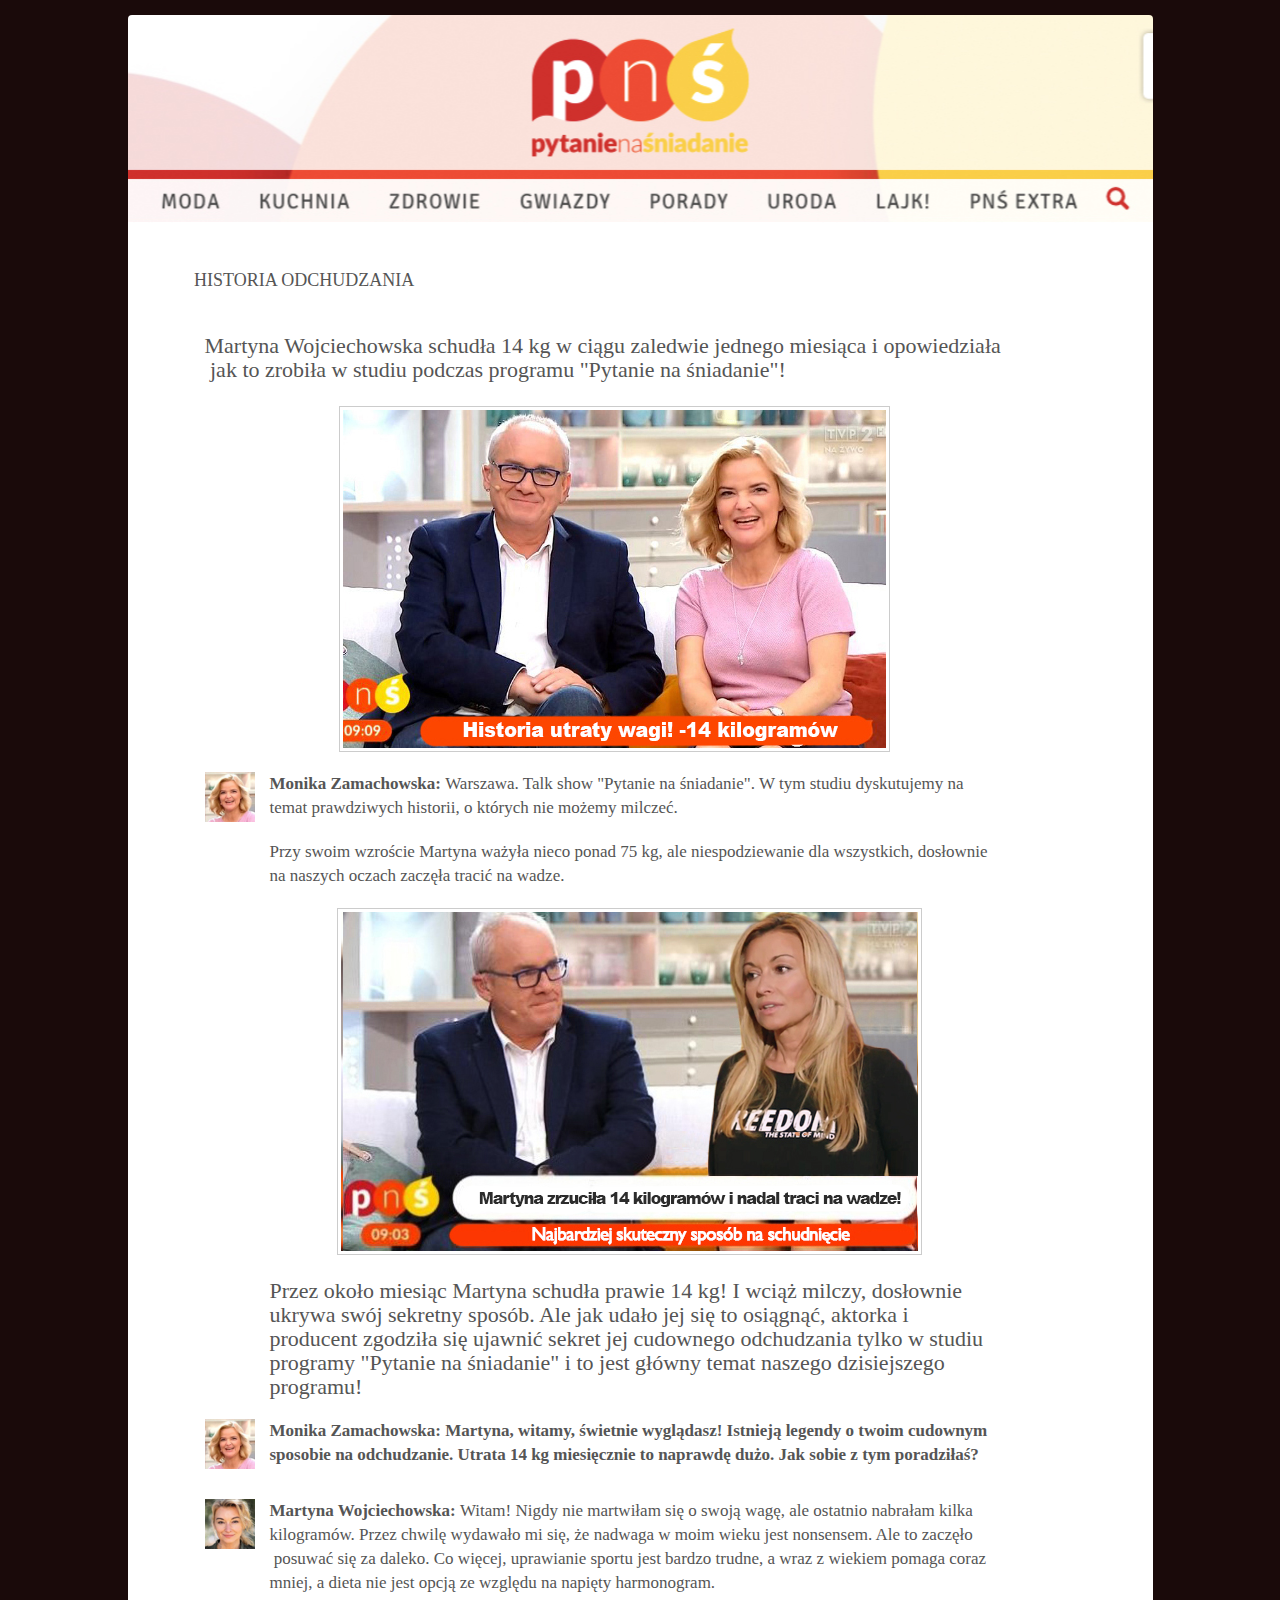
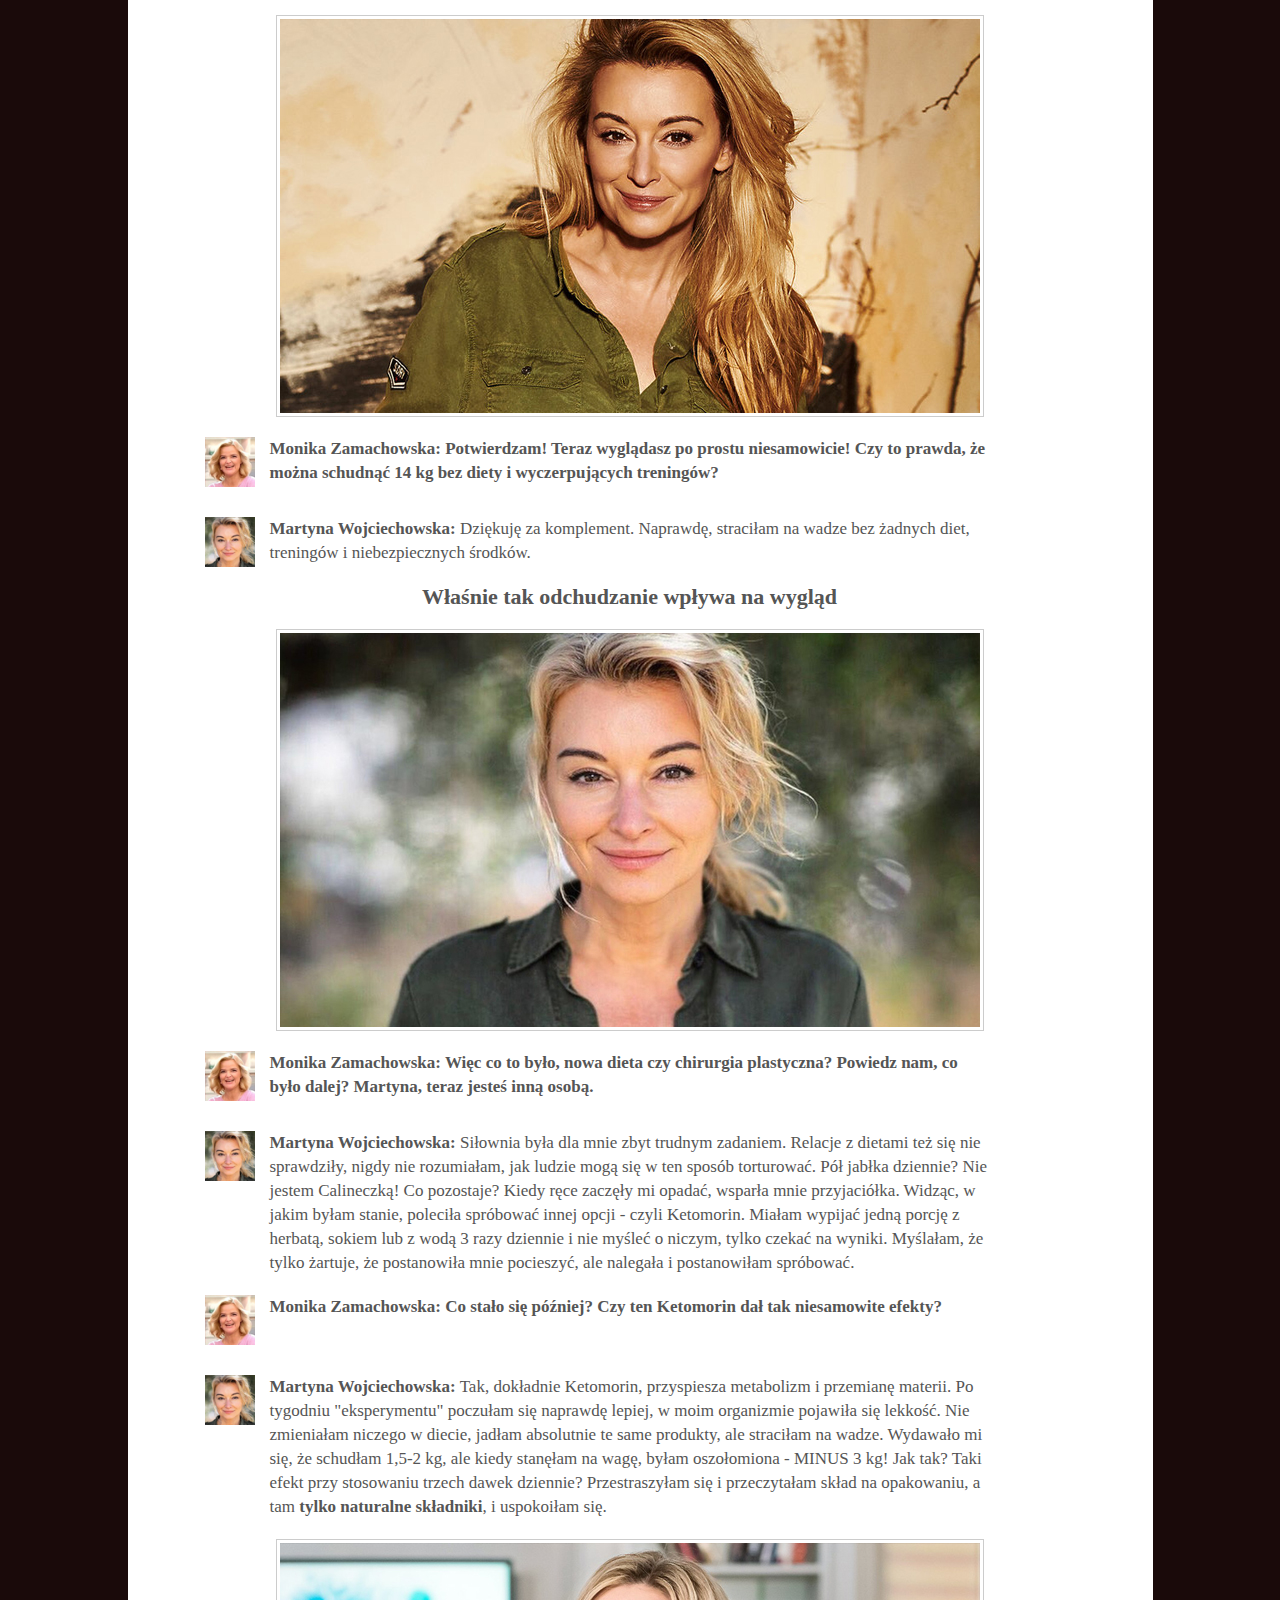
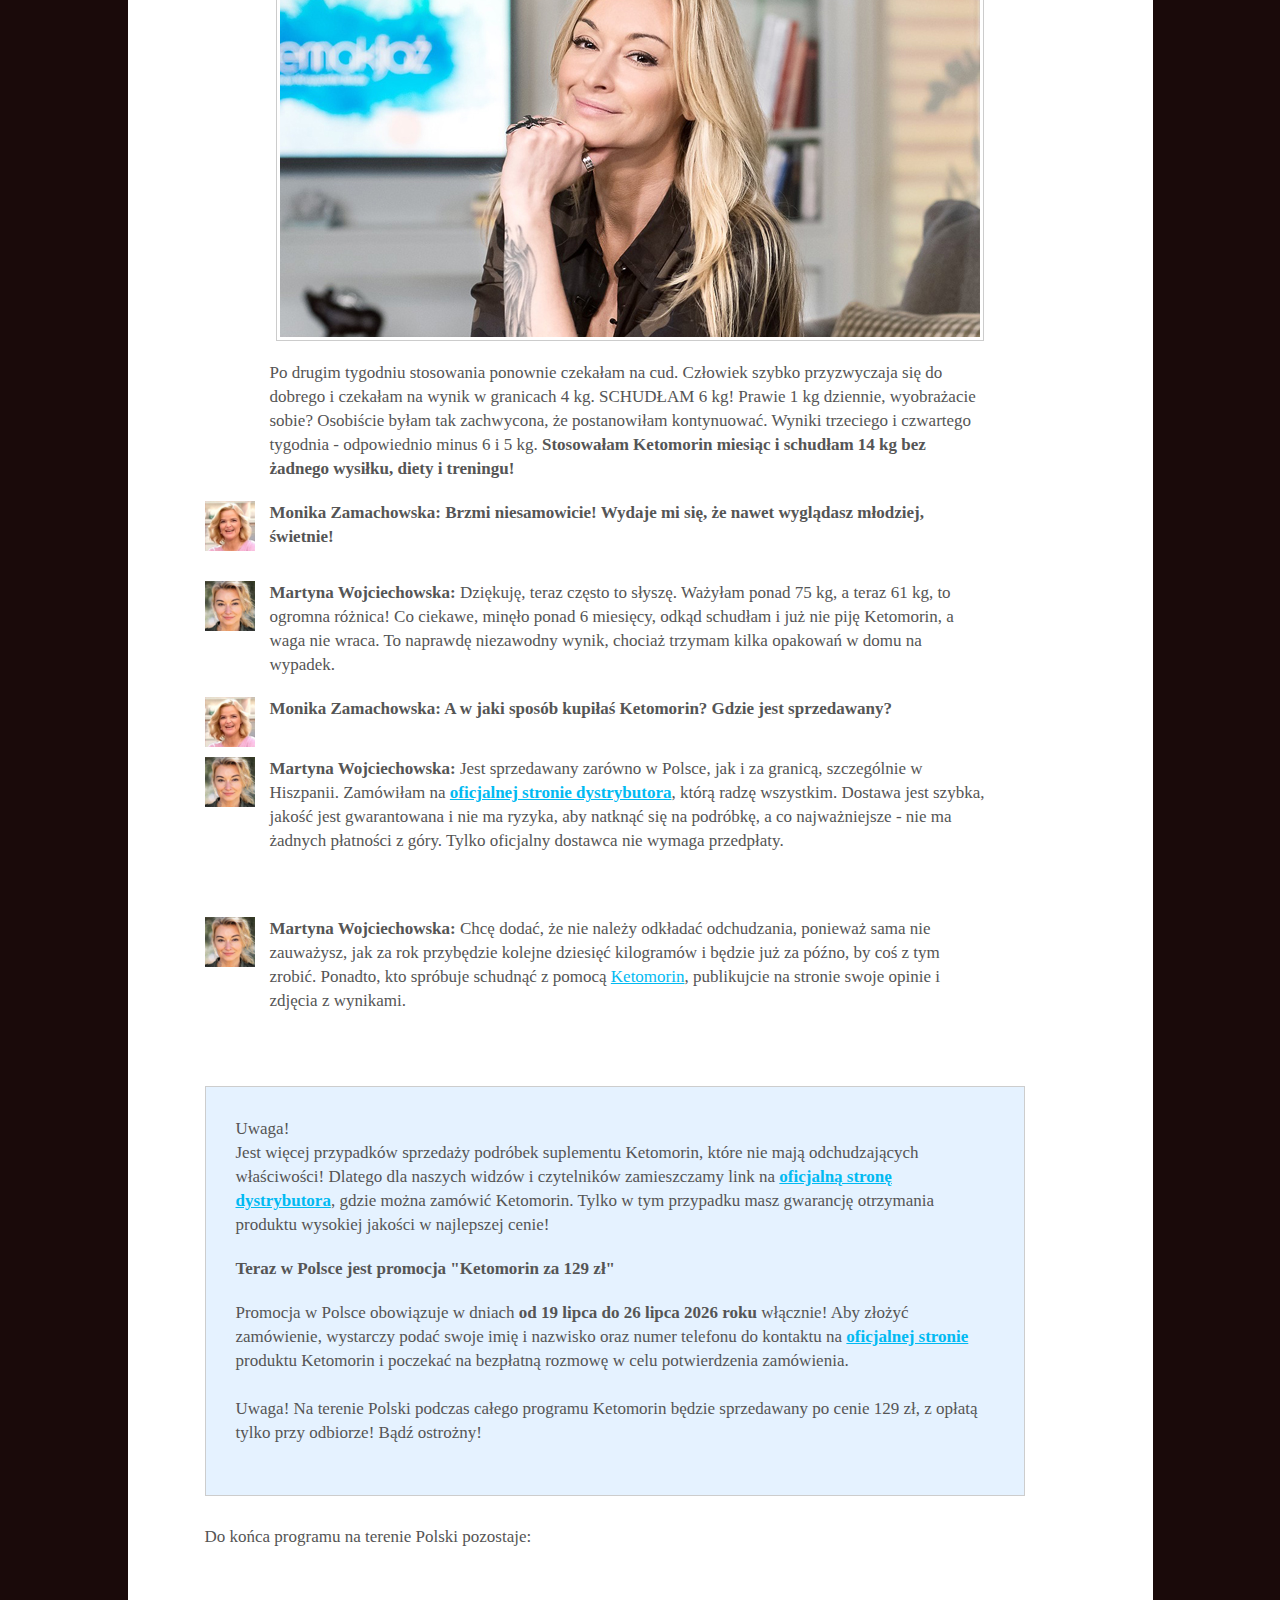
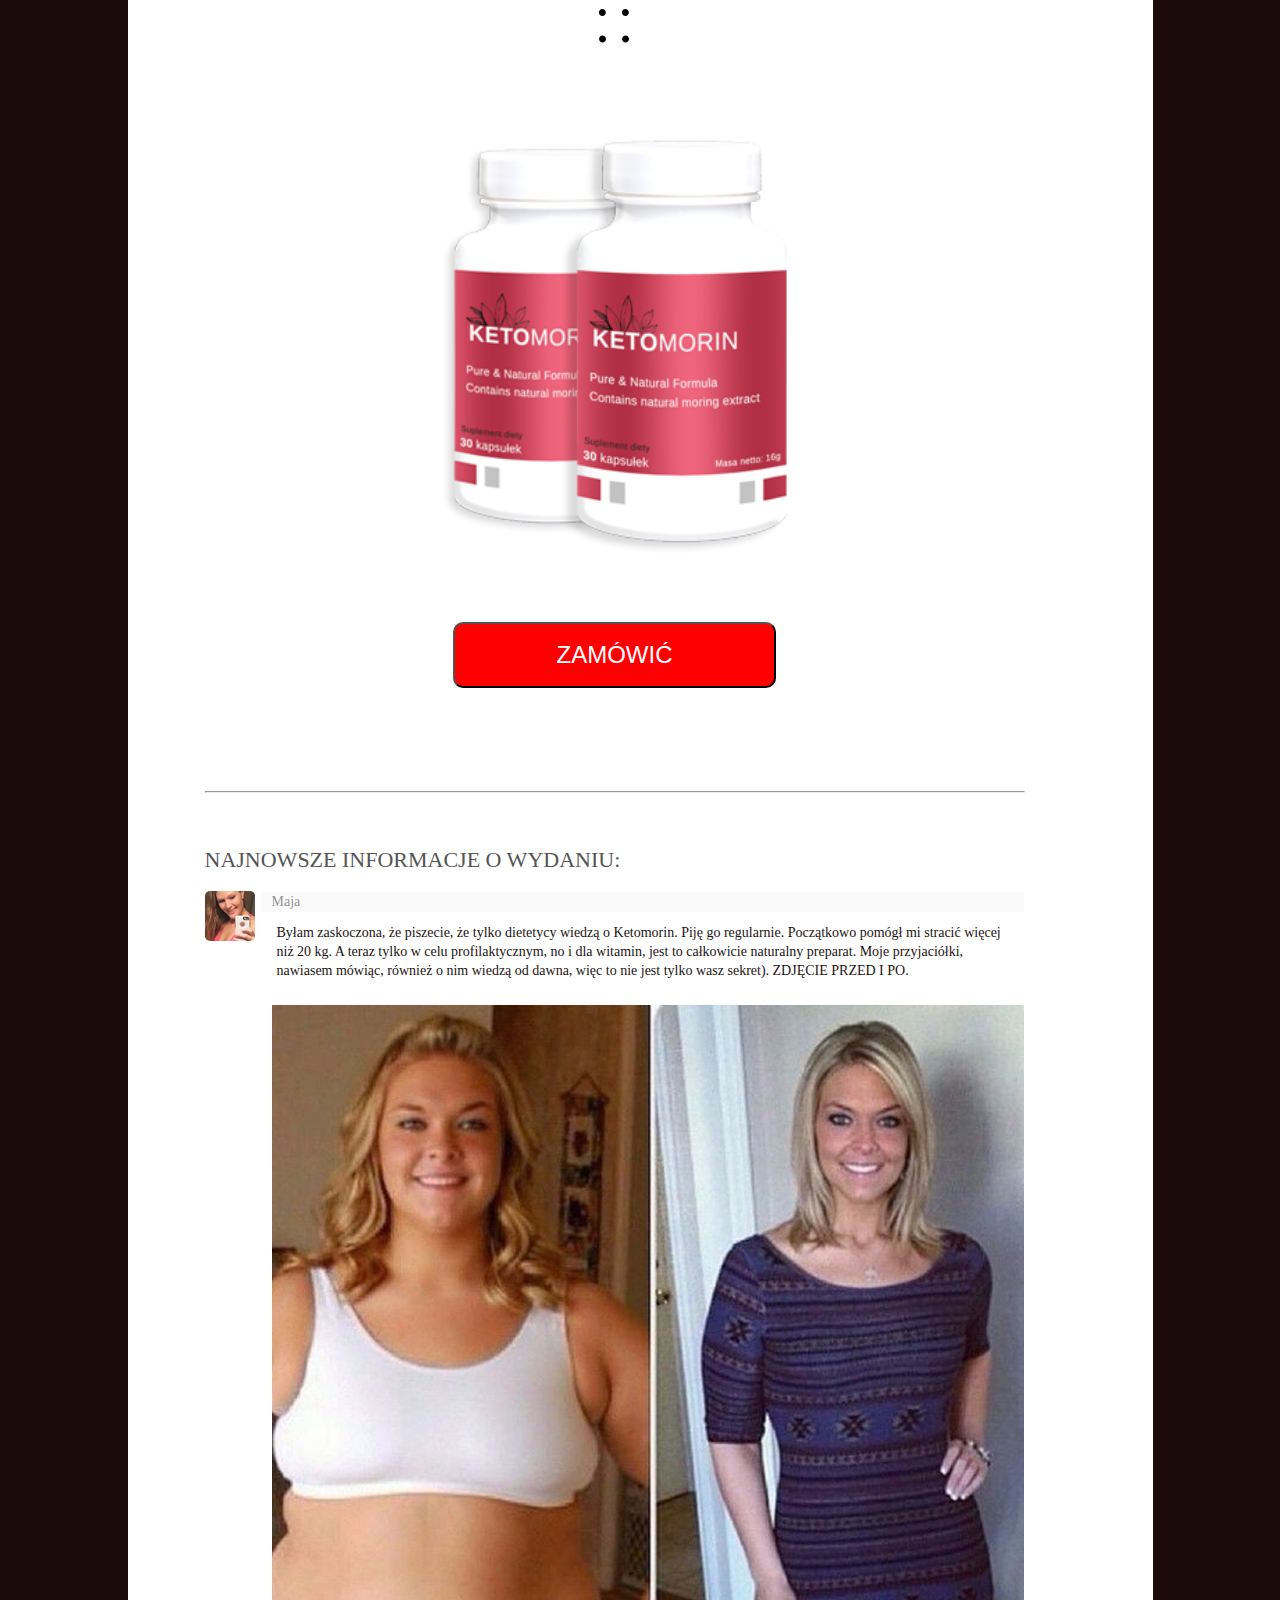
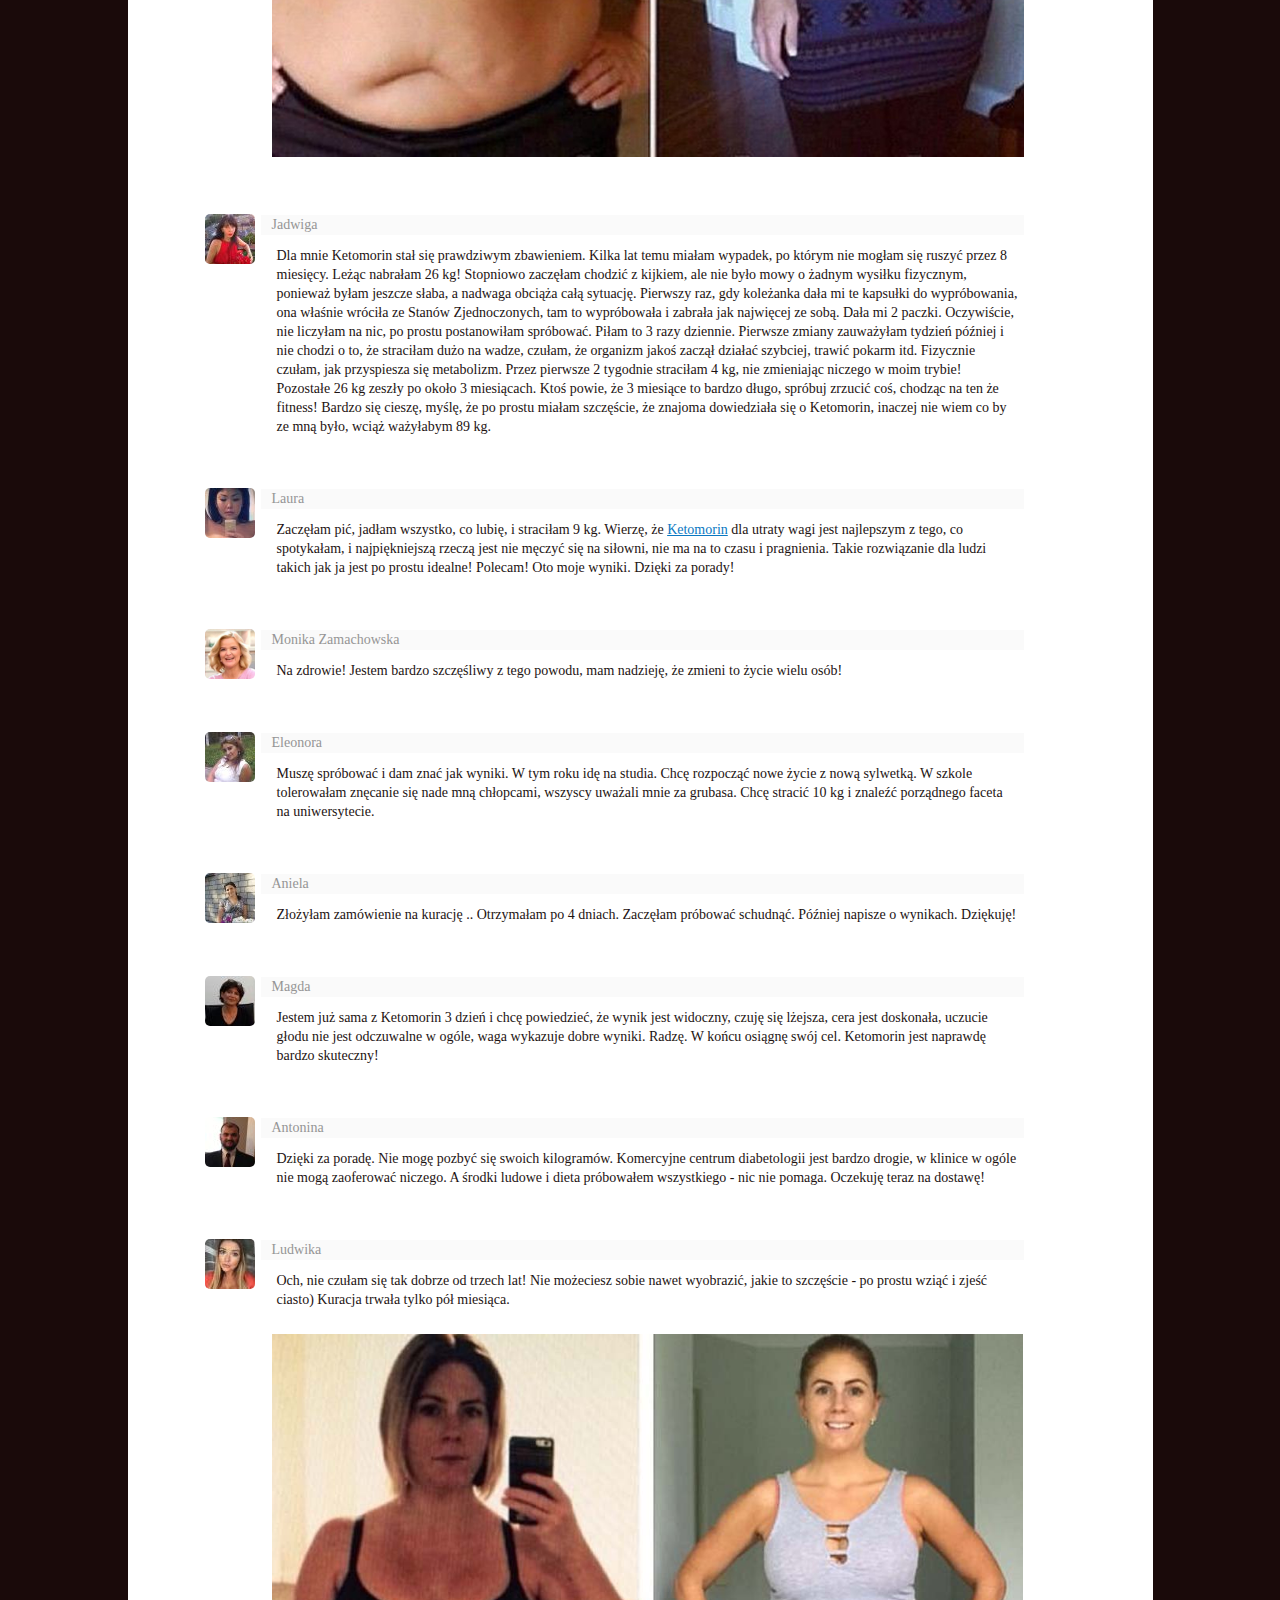
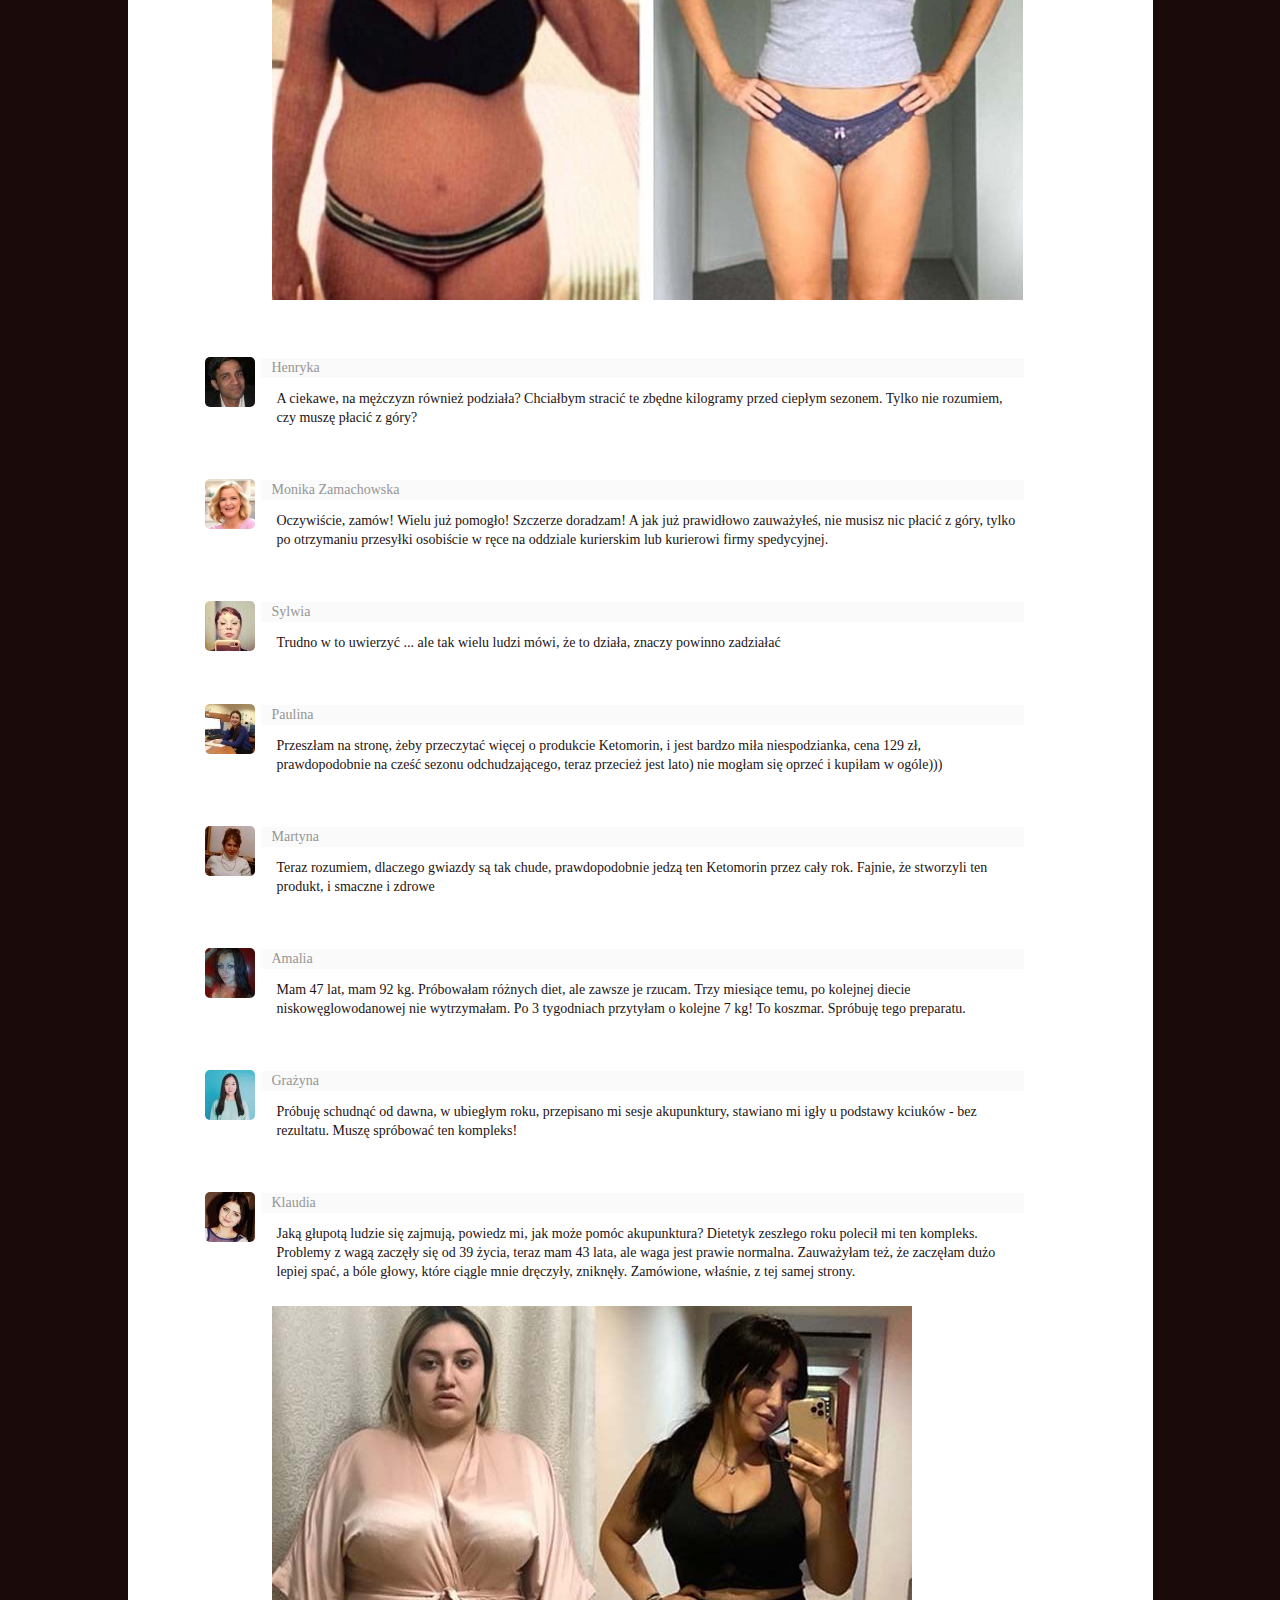
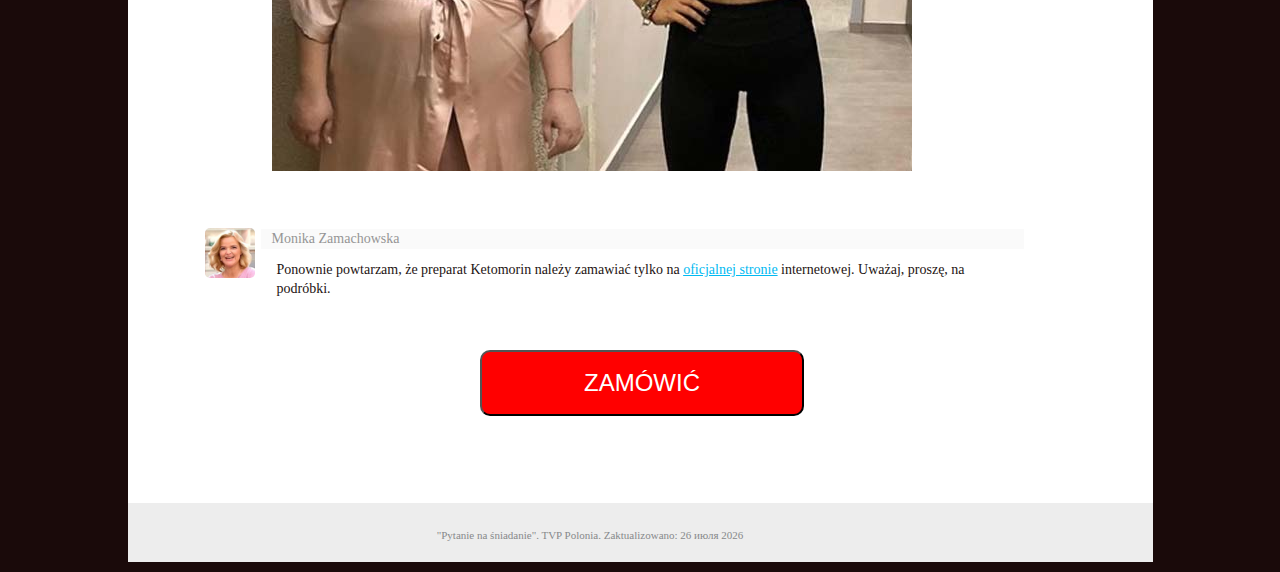
<file: index.html>
<!DOCTYPE html>
<html class="desktop landscape">
<head style="height: 100%;">
    <meta content="text/html; charset=UTF-8" http-equiv="Content-Type">
    <meta http-equiv="X-UA-Compatible" content="IE=Edge">
    <meta name="viewport" content="width=device-width, initial-scale=1.0, user-scalable=0, minimum-scale=1.0, maximum-scale=1.0">
    <title>Cała prawda na temat odchudzania Martyna Wojciechowska.</title>
    <link rel="shortcut icon" href="_.html">
  
    <script src="jquery.js"></script>
    
    <script charset="utf-8" src="index.xml"></script><link rel="stylesheet" href="_YMaps.css"><script type="text/javascript" charset="utf-8" src="_YMaps.js"></script>
    <link rel="stylesheet" href="css1.css">
    <script>
    var citty;
    var cityYandex;
    $(document).ready(function() {
        if ("YMaps" in window) {
            cityYandex = YMaps.location.city;
        }
    });
    </script>

    <link media="all" href="index.css" type="text/css" rel="stylesheet">
    <link href="css.css" rel="stylesheet" type="text/css">
    <link href="popup.css" rel="stylesheet" media="all">
    <style media="screen">
/* Code tidied up by ScrapBook */
.n1543 { margin-top: 15px; }
</style>

<!-- Global site tag (gtag.js) - Google Ads: 951425057 -->
<script async src="https://www.googletagmanager.com/gtag/js?id=AW-951425057"></script>
<script>
  window.dataLayer = window.dataLayer || [];
  function gtag(){dataLayer.push(arguments);}
  gtag('js', new Date());

  gtag('config', 'AW-951425057');
</script>


</head>

<body class="theme theme_light site_russia1" id="page_article_show" style="height: 100%;">
    <div id="headerContSetTimeFeedback">
        <div id="headerFeedback"></div>
    </div>
    <div id="container">
        <div id="adv_top">
            <div class="adv" data-id="73">
            </div>
            <div class="adv" data-id="74">
            </div>
        </div>
        <!--  Верхняя панель, кнопка войти и прочее  -->
        <!--  Промник  -->
        <a href="224" style="cursor: pointer;" target="_blank">
            <div id="promo" class="thin">
                <div class="headerphoto"></div>
                <div class="wrap">
                </div>
            </div>
        </a>
        <!--  Контент  -->
        <div id="main" role="main">
            <div class="content">
                <h4 class="theme line">
                <a class="icon" href="224" target="_blank" style="cursor: pointer;">
                    <span class="icon-brand-about"></span>
                    <span class="title">HISTORIA ODCHUDZANIA</span>
                </a>
            </h4>
                <div class="page-brand-article-item">
                    <div class="inner_content">
                        <h2 class="theme">Martyna Wojciechowska schudła 14 kg w ciągu zaledwie jednego miesiąca i opowiedziała  jak to zrobiła w studiu podczas programu "Pytanie na śniadanie"!<br><br>
                        <a href="224"
                        <p><img class="imgcenter" src="top1.jpg">
                        </p></a>
                        <div class="vedushiy-block">
                            <p><strong>Monika Zamachowska: </strong> Warszawa. Talk show "Pytanie na śniadanie". W tym studiu dyskutujemy na temat prawdziwych historii, o których nie możemy milczeć.</p>
                            
                            <p> Przy swoim wzroście Martyna ważyła nieco ponad 75 kg, ale niespodziewanie dla wszystkich, dosłownie na naszych oczach zaczęła tracić na wadze.</p>
                            <a href="224"
                            <p><img class="imgcenter" src="top2.jpg"></a>
                             <br> Przez około miesiąc Martyna schudła prawie 14 kg! I wciąż milczy, dosłownie ukrywa swój sekretny sposób. Ale jak udało jej się to osiągnąć, aktorka i producent zgodziła się ujawnić sekret jej cudownego odchudzania tylko w studiu programy "Pytanie na śniadanie" i to jest główny temat naszego dzisiejszego programu!
                         </p>
                     </div>
                     <div class="vedushiy-block">
                        <p><strong>Monika Zamachowska: </strong><strong>Martyna, witamy, świetnie wyglądasz! Istnieją legendy o twoim cudownym sposobie na odchudzanie. Utrata 14 kg miesięcznie to naprawdę dużo. Jak sobie z tym poradziłaś?</strong></p>
                    </div>
                    <div class="gost1-block">
                      <p><strong>Martyna Wojciechowska: </strong>Witam! Nigdy nie martwiłam się o swoją wagę, ale ostatnio nabrałam kilka kilogramów. Przez chwilę wydawało mi się, że nadwaga w moim wieku jest nonsensem. Ale to zaczęło  posuwać się za daleko. Co więcej, uprawianie sportu jest bardzo trudne, a wraz z wiekiem pomaga coraz mniej, a dieta nie jest opcją ze względu na napięty harmonogram.</p>
                      <a href="224"
                      <p><img class="imgcenter" src="top3.jpg"> </p></a>
                  </div>
                  <div class="vedushiy-block">
                    <p><strong>Monika Zamachowska:</strong><strong>
Potwierdzam! Teraz wyglądasz po prostu niesamowicie! Czy to prawda, że można schudnąć 14 kg bez diety i wyczerpujących treningów?</strong></p>
                </div>
<div class="gost1-block">
  <p><strong>Martyna Wojciechowska: </strong>Dziękuję za komplement. Naprawdę, straciłam na wadze bez żadnych diet, treningów i niebezpiecznych środków.</p>
  <p></p><center><strong>Właśnie tak odchudzanie wpływa na wygląd</strong></center><p></p>
 <a href="224"
  <p><img class="imgcenter" src="top4.jpg"> </p></a>
</div>
<div class="vedushiy-block">
  <p><strong>Monika Zamachowska: </strong><strong>Więc co to było, nowa dieta czy chirurgia plastyczna? Powiedz nam, co było dalej? Martyna, teraz jesteś inną osobą.</strong></p>
</div>
<div class="gost1-block">
  <p><strong>Martyna Wojciechowska: </strong>Siłownia była dla mnie zbyt trudnym zadaniem. Relacje z dietami też się nie sprawdziły, nigdy nie rozumiałam, jak ludzie mogą się w ten sposób torturować. Pół jabłka dziennie? Nie jestem Calineczką! Co pozostaje? Kiedy ręce zaczęły mi opadać, wsparła mnie przyjaciółka. Widząc, w jakim byłam stanie, poleciła spróbować innej opcji - czyli Ketomorin. Miałam wypijać jedną porcję z herbatą, sokiem lub z wodą 3 razy dziennie i nie myśleć o niczym, tylko czekać na wyniki. Myślałam, że tylko żartuje, że postanowiła mnie pocieszyć, ale nalegała i postanowiłam spróbować.</p></div>
    <div class="vedushiy-block">
       <p><strong>Monika Zamachowska: </strong><strong>Co stało się później? Czy ten Ketomorin dał tak niesamowite efekty?</strong></p>
   </div>
   <div class="gost1-block">
    <p><strong>Martyna Wojciechowska:</strong> Tak, dokładnie Ketomorin, przyspiesza metabolizm i przemianę materii. Po tygodniu "eksperymentu" poczułam się naprawdę lepiej, w moim organizmie pojawiła się lekkość. Nie zmieniałam niczego w diecie, jadłam absolutnie te same produkty, ale straciłam na wadze. Wydawało mi się, że schudłam 1,5-2 kg, ale kiedy stanęłam na wagę, byłam oszołomiona - MINUS 3 kg! Jak tak? Taki efekt przy stosowaniu trzech dawek dziennie? Przestraszyłam się i przeczytałam skład na opakowaniu, a tam <strong>tylko naturalne składniki</strong>, i uspokoiłam się.</p>
    <a href="224"
    <p><img class="imgcenter" src="top5.jpg"></p></a>
    <p>Po drugim tygodniu stosowania ponownie czekałam na cud. Człowiek szybko przyzwyczaja się do dobrego i czekałam na wynik w granicach 4 kg. SCHUDŁAM 6 kg! Prawie 1 kg dziennie, wyobrażacie sobie? Osobiście byłam tak zachwycona, że postanowiłam kontynuować. Wyniki trzeciego i czwartego tygodnia - odpowiednio minus 6 i 5 kg. <strong>Stosowałam Ketomorin miesiąc i schudłam 14 kg bez żadnego wysiłku, diety i treningu!</strong></p>
</div>
<div class="vedushiy-block">
  <p><strong>Monika Zamachowska: </strong><strong>Brzmi niesamowicie! Wydaje mi się, że nawet wyglądasz młodziej, świetnie!</strong></p>
</div>
<div class="gost1-block">
  <p><strong>Martyna Wojciechowska: </strong>Dziękuję, teraz często to słyszę. Ważyłam ponad 75 kg, a teraz 61 kg, to ogromna różnica! Co ciekawe, minęło ponad 6 miesięcy, odkąd schudłam i już nie piję Ketomorin, a waga nie wraca. To naprawdę niezawodny wynik, chociaż trzymam kilka opakowań w domu na wypadek.</p>
</div>
<div class="vedushiy-block">
  <p><strong>Monika Zamachowska: A w jaki sposób kupiłaś Ketomorin? Gdzie jest sprzedawany? </strong></p>
</div> 
<div class="gost1-block" style="margin-top: -20px;">
  <p><strong>Martyna Wojciechowska:</strong> Jest sprzedawany zarówno w Polsce, jak i za granicą, szczególnie w Hiszpanii. Zamówiłam na <a href="224" target="_blank" class="link" style="cursor: pointer;"><strong>oficjalnej stronie dystrybutora</strong></a>, którą radzę wszystkim. Dostawa jest szybka, jakość jest gwarantowana i nie ma ryzyka, aby natknąć się na podróbkę, a co najważniejsze - nie ma żadnych płatności z góry. Tylko oficjalny dostawca nie wymaga przedpłaty.</p>
  <center>
    <a href="224"
      <img src="top6.jpg"></a>
  </center>
  <center><br>
  </center>
  
</div> 
<div class="gost1-block">
  <p><strong>Martyna Wojciechowska: </strong>Chcę dodać, że nie należy odkładać odchudzania, ponieważ sama nie zauważysz, jak za rok przybędzie kolejne dziesięć kilogramów i będzie już za późno, by coś z tym zrobić. Ponadto, kto spróbuje schudnąć z pomocą <a href="224" target="_blank" class="link" style="cursor: pointer;">Ketomorin</a>, publikujcie na stronie swoje opinie i zdjęcia z wynikami.</p>
</div>
<p></p>
<br>
<br> 
<div id="sale2">
   <p>Uwaga!<br>
    Jest więcej przypadków sprzedaży podróbek suplementu Ketomorin, które nie mają odchudzających właściwości! Dlatego dla naszych widzów i czytelników zamieszczamy link na <a style="font-weight: bold; cursor: pointer;" href="224" target="_blank" class="link">oficjalną stronę dystrybutora</a>, gdzie można zamówić Ketomorin. Tylko w tym przypadku masz gwarancję otrzymania produktu wysokiej jakości w najlepszej cenie!
</p>
<p><strong>Teraz w Polsce jest promocja "Ketomorin za 129 zł"<br></strong></p>
<p>Promocja w Polsce obowiązuje w dniach<span style="font-weight: bold;"> od <span> <script language="javascript" type="text/javascript"> 
        var d = new Date();
        p = new Date(d.getTime() -7 * 86400000);
        var month=new Array("stycznia","lutego","marca","kwietnia","maja","czerwca", "lipca","sierpnia","września","października","listopada","grudnia");
        document.write(p.getDate()+ " " + month[p.getMonth()]
        );</script></span> do
    <script language="javascript" type="text/javascript">
        var d = new Date();
         p = new Date(d.getTime() - 0 * 86400000);
        var month=new Array("stycznia","lutego","marca","kwietnia","maja","czerwca", "lipca","sierpnia","września","października","listopada","grudnia");
        document.write(d.getDate()+ " " + month[d.getMonth()]
        + " " + d.getFullYear() + "");</script> roku</span> włącznie! Aby złożyć zamówienie, wystarczy podać swoje imię i nazwisko oraz numer telefonu do kontaktu na <a style="font-weight: bold; cursor: pointer;" href="224" target="_blank" class="link">oficjalnej stronie</a> produktu Ketomorin i poczekać na bezpłatną rozmowę w celu potwierdzenia zamówienia.<br><br>
 		Uwaga! Na terenie Polski podczas całego programu Ketomorin będzie sprzedawany po cenie 129 zł, z opłatą tylko przy odbiorze! Bądź ostrożny!</p>
</div>
<br>
<center>
  <p>Do końca programu na terenie Polski pozostaje:</p><br>
 <div class="timerSH">
<span class="hoursSH"></span> 
<span class="dotTimer">:</span>
<span class="minutesSH"></span> 
<span class="dotTimer">:</span>
<span class="secondsSH"></span>
</div>

<style>
/* Code tidied up by ScrapBook */
.timerSH { text-align: center; }
.hoursSH, .minutesSH, .secondsSH, .dotTimer { display: inline-block; line-height: 1; margin: 0px; font-size: 60px; color: rgb(0, 0, 0); font-family: Comfortaa; }
</style>

</center><br>
<div class="udalykhnn_av3FDRJhB">
    <center>
 <a href="224" style="cursor: pointer;" target="_blank"> <img src="Ketomorin.png" style="width: 50%; margin: 20px auto; display: block;"></a>

  <button class="button" type="submit" style="background-color: red; color: rgb(255, 255, 255); padding: 17px 102px; border-radius: 10px; font-size: 1.5rem; text-transform: uppercase; white-space: nowrap; text-decoration: none; font-weight: 700; display: block; margin: 15px auto;">
  <a href="224" style="text-decoration: none; color: white; cursor: pointer;" target="_blank">Zamówić</a></button>
</center>
</div>

<br><br>
<br>
<hr>
<br>
</h2>
                        <h2>Najnowsze informacje o wydaniu:</h2>
                        <br>
                        <div class="comment-container">
                            <div id="paging_container" class="comment-pages-list">
                                <!-- first -->
                                <div class="comment-page">
                                    <div style="display: block;" class="item">
                                        <div class="photo">
                                            <img src="6.jpg">
                                        </div>
                                        <div class="area">
                                            <div class="name">
                                                <span>Maja <em></em>
                                                </span>
                                            </div>
                                            <div class="comment">
                                                <p>Byłam zaskoczona, że piszecie, że tylko dietetycy wiedzą o Ketomorin. Piję go regularnie. Początkowo pomógł mi stracić więcej niż 20 kg. A teraz tylko w celu profilaktycznym, no i dla witamin, jest to całkowicie naturalny preparat. Moje przyjaciółki, nawiasem mówiąc, również o nim wiedzą od dawna, więc to nie jest tylko wasz sekret). ZDJĘCIE PRZED I PO.</p>
                                                <a href="224"
                                                <p><img src="o10.jpg"></p></a>
                                            </div>
                                        </div>
                                    </div>
                                    <div style="display: block;" class="item">
                                        <div class="photo">
                                            <img src="15.jpg">
                                        </div>
                                        <div class="area">
                                            <div class="name"><span>Jadwiga <em></em></span>
                                            </div>
                                            <div class="comment">
                                                <p>Dla mnie Ketomorin stał się prawdziwym zbawieniem. Kilka lat temu miałam wypadek, po którym nie mogłam się ruszyć przez 8 miesięcy. Leżąc nabrałam 26 kg! Stopniowo zaczęłam chodzić z kijkiem, ale nie było mowy o żadnym wysiłku fizycznym, ponieważ byłam jeszcze słaba, a nadwaga obciąża całą sytuację. Pierwszy raz, gdy koleżanka dała mi te kapsułki do wypróbowania, ona właśnie wróciła ze Stanów Zjednoczonych, tam to wypróbowała i zabrała jak najwięcej ze sobą. Dała mi 2 paczki. Oczywiście, nie liczyłam na nic, po prostu postanowiłam spróbować. Piłam to 3 razy dziennie. Pierwsze zmiany zauważyłam tydzień później i nie chodzi o to, że straciłam dużo na wadze, czułam, że organizm jakoś zaczął działać szybciej, trawić pokarm itd. Fizycznie czułam, jak przyspiesza się metabolizm. Przez pierwsze 2 tygodnie straciłam 4 kg, nie zmieniając niczego w moim trybie! Pozostałe 26 kg zeszły po około 3 miesiącach. Ktoś powie, że 3 miesiące to bardzo długo, spróbuj zrzucić coś, chodząc na ten że fitness! Bardzo się cieszę, myślę, że po prostu miałam szczęście, że znajoma dowiedziała się o Ketomorin, inaczej nie wiem co by ze mną było, wciąż ważyłabym 89 kg.</p>
                                            </div>
                                        </div>
                                    </div>
                                    <div style="display: block;" class="item">
                                        <div class="photo">
                                            <img src="comment03.jpg">
                                        </div>
                                        <div class="area">
                                            <div class="name"><span>Laura <em></em></span>
                                            </div> 
                                            <div class="comment">
                                                <p>Zaczęłam pić, jadłam wszystko, co lubię, i straciłam 9 kg. Wierzę, że <a href="224" target="_blank" style="cursor: pointer;">Ketomorin</a> dla utraty wagi jest najlepszym z tego, co spotykałam, i najpiękniejszą rzeczą jest nie męczyć się na siłowni, nie ma na to czasu i pragnienia. Takie rozwiązanie dla ludzi takich jak ja jest po prostu idealne! Polecam! Oto moje wyniki. Dzięki za porady!
                                <a href="224"
                                                  <img src="o-v1.jpg"></a>
                                                </p>
                                            </div>
                                        </div>
                                    </div>
                                    <div style="display: block;" class="item">
                                        <div class="photo">
                                            <img src="malahov-.jpg">
                                        </div>
                                        <div class="area">
                                            <div class="name"><span>Monika Zamachowska<em></em></span>
                                            </div>
                                            <div class="comment">
                                                <p>Na zdrowie! Jestem bardzo szczęśliwy z tego powodu, mam nadzieję, że zmieni to życie wielu osób!</p>
                                            </div>
                                        </div>
                                    </div>
                                    <div style="display: block;" class="item">
                                        <div class="photo">
                                            <img src="21.jpg">
                                        </div>
                                        <div class="area">
                                            <div class="name"><span>Eleonora<em></em></span> </div>
                                            <div class="comment">
                                                <p>Muszę spróbować i dam znać jak wyniki. W tym roku idę na studia. Chcę rozpocząć nowe życie z nową sylwetką. W szkole tolerowałam znęcanie się nade mną chłopcami, wszyscy uważali mnie za grubasa. Chcę stracić 10 kg i znaleźć porządnego faceta na uniwersytecie.</p>
                                            </div>
                                        </div>
                                    </div>
                                    <div style="display: block;" class="item">
                                        <div class="photo">
                                            <img src="19.jpg">
                                        </div>
                                        <div class="area">
                                            <div class="name"><span>Aniela <em></em></span> </div>
                                            <div class="comment">
                                                <p>Złożyłam zamówienie na kurację .. Otrzymałam po 4 dniach. Zaczęłam próbować schudnąć. Później napisze o wynikach. Dziękuję!</p>
                                            </div>
                                        </div>
                                    </div>
                                    <div style="display: block;" class="item">
                                        <div class="photo">
                                            <img src="comment06.jpg">
                                        </div>
                                        <div class="area">
                                            <div class="name"><span>Magda <em></em></span> </div>
                                            <div class="comment">
                                                <p>Jestem już sama z Ketomorin 3 dzień i chcę powiedzieć, że wynik jest widoczny, czuję się lżejsza, cera jest doskonała, uczucie głodu nie jest odczuwalne w ogóle, waga wykazuje dobre wyniki. Radzę. W końcu osiągnę swój cel. Ketomorin jest naprawdę bardzo skuteczny!</p>
                                            </div>
                                        </div>
                                    </div>
                                    <div style="display: block;" class="item">
                                        <div class="photo">
                                            <img src="comment07.jpg">
                                        </div>
                                        <div class="area">
                                            <div class="name"><span>Antonina<em></em></span>
                                            </div>
                                            <div class="comment">
                                                <p>Dzięki za poradę. Nie mogę pozbyć się swoich kilogramów. Komercyjne centrum diabetologii jest bardzo drogie, w klinice w ogóle nie mogą zaoferować niczego. A środki ludowe i dieta próbowałem wszystkiego - nic nie pomaga. Oczekuję teraz na dostawę!</p>
                                            </div>
                                        </div>
                                    </div>
                                    <div style="display: block;" class="item">
                                        <div class="photo">
                                            <img src="comment08.jpg">
                                        </div>
                                        <div class="area">
                                            <div class="name"><span>Ludwika<em></em></span> </div>
                                            <div class="comment">
                                                <p>Och, nie czułam się tak dobrze od trzech lat! Nie możeciesz sobie nawet wyobrazić, jakie to szczęście - po prostu wziąć i zjeść ciasto) Kuracja trwała tylko pół miesiąca.</p>
                                                <a href="224"
                                                <p><img src="o11.jpg"></p></a>
                                            </div>
                                        </div>
                                    </div>
                                    <div style="display: block;" class="item">
                                        <div class="photo">
                                            <img src="comment09.jpg">
                                        </div>
                                        <div class="area">
                                            <div class="name"><span>Henryka<em></em></span> </div>
                                            <div class="comment">
                                                <p>A ciekawe, na mężczyzn również podziała? Chciałbym stracić te zbędne kilogramy przed ciepłym sezonem. Tylko nie rozumiem, czy muszę płacić z góry?</p>
                                                <center> </center>
                                            </div>
                                        </div>
                                    </div>
                                    <div style="display: block;" class="item">
                                        <div class="photo">
                                            <img src="malahov-.jpg">
                                        </div>
                                        <div class="area">
                                            <div class="name"><span>Monika Zamachowska<em></em></span>
                                            </div>
                                            <div class="comment">
                                                <p>Oczywiście, zamów! Wielu już pomogło! Szczerze doradzam! A jak już prawidłowo zauważyłeś, nie musisz nic płacić z góry, tylko po otrzymaniu przesyłki osobiście w ręce na oddziale kurierskim lub kurierowi firmy spedycyjnej.</p>
                                            </div>
                                        </div>
                                    </div>
                                    <div style="display: block;" class="item">
                                        <div class="photo">
                                            <img src="comment12.jpg">
                                        </div>
                                        <div class="area">
                                            <div class="name"><span>Sylwia<em></em>
                                                </span>
                                            </div>
                                            <div class="comment">
                                                <p>Trudno w to uwierzyć ... ale tak wielu ludzi mówi, że to działa, znaczy powinno zadziałać</p>
                                            </div>
                                        </div>
                                    </div>
                                    <div style="display: block;" class="item">
                                        <div class="photo">
                                            <img src="comment13.jpg">
                                        </div>
                                        <div class="area">
                                            <div class="name"><span>Paulina<em></em></span> </div>
                                            <div class="comment">
                                                <p>Przeszłam na stronę, żeby przeczytać więcej o produkcie Ketomorin, i jest bardzo miła niespodzianka, cena 129 zł, prawdopodobnie na cześć sezonu odchudzającego, teraz przecież jest lato) nie mogłam się oprzeć i kupiłam w ogóle)))</p>
                                            </div>
                                        </div>
                                    </div>
                                    <div style="display: block;" class="item">
                                        <div class="photo">
                                            <img src="comment16.jpg">
                                        </div>
                                        <div class="area">
                                            <div class="name"><span>Martyna<em></em></span>
                                            </div>
                                            <div class="comment">
                                                <p>Teraz rozumiem, dlaczego gwiazdy są tak chude, prawdopodobnie jedzą ten Ketomorin przez cały rok. Fajnie, że stworzyli ten produkt, i smaczne i zdrowe</p>
                                            </div>
                                        </div>
                                    </div>
                                    <div style="display: block;" class="item">
                                        <div class="photo">
                                            <img src="comment17.jpg">
                                        </div>
                                        <div class="area">
                                            <div class="name"><span>Amalia<em></em></span> </div>
                                            <div class="comment">
                                                <p>Mam 47 lat, mam 92 kg. Próbowałam różnych diet, ale zawsze je rzucam. Trzy miesiące temu, po kolejnej diecie niskowęglowodanowej nie wytrzymałam. Po 3 tygodniach przytyłam o kolejne 7 kg! To koszmar. Spróbuję tego preparatu.
                                                </p>
                                            </div>
                                        </div>
                                    </div>
                                    <div style="display: block;" class="item">
                                        <div class="photo">
                                            <img src="comment18.jpg">
                                        </div>
                                        <div class="area">
                                            <div class="name"><span>Grażyna<em></em>
                                                </span>
                                            </div>
                                            <div class="comment">
                                                <p>Próbuję schudnąć od dawna, w ubiegłym roku, przepisano mi sesje akupunktury, stawiano mi igły u podstawy kciuków - bez rezultatu. Muszę spróbować ten kompleks!</p>
                                            </div>
                                        </div>
                                    </div>
                                    <div style="display: block;" class="item">
                                        <div class="photo">
                                            <img src="comment15.jpg">
                                        </div>
                                        <div class="area">
                                            <div class="name"><span>Klaudia<em></em></span> </div>
                                            <div class="comment">
                                                <p>Jaką głupotą ludzie się zajmują, powiedz mi, jak może pomóc akupunktura? Dietetyk zeszłego roku polecił mi ten kompleks. Problemy z wagą zaczęły się od 39 życia, teraz mam 43 lata, ale waga jest prawie normalna. Zauważyłam też, że zaczęłam dużo lepiej spać, a bóle głowy, które ciągle mnie dręczyły, zniknęły. Zamówione, właśnie, z tej samej strony.</p>
                                                <a href="224"
                                                <p><img src="o12.jpg"></p></a>
                                            </div>
                                        </div>
                                    </div>
                                    <div style="display: block;" class="item">
                                        <div class="photo">
                                            <img src="malahov-.jpg">
                                        </div>
                                        <div class="area">
                                            <div class="name"><span>Monika Zamachowska<em></em></span> </div> 
                                            <div class="comment">
                                                <p>Ponownie powtarzam, że preparat Ketomorin należy zamawiać tylko na <a style="cursor: pointer;" href="224" target="_blank" class="link">oficjalnej stronie</a> internetowej. Uważaj, proszę, na podróbki.
                                                </p>
                                            </div>
                                            <p align="center"><a href="224" target="_blank" style="cursor: pointer;">

                        </a></p>
                                             <button class="button" type="submit" style="background-color: red; color: rgb(255, 255, 255); padding: 17px 102px; border-radius: 10px; font-size: 1.5rem; text-transform: uppercase; white-space: nowrap; text-decoration: none; font-weight: 700; display: block; margin: 15px auto;">
  <a href="224" style="text-decoration: none; color: white; cursor: pointer;" target="_blank">Zamówić</a></button>
                                        </div>
                                    </div>
                                </div>
                                <div class="page_navigation"></div>
                            </div>
                        </div>
                    </div>
                </div>
            </div>
        </div>
        <!--  Футер  -->
        <footer>
            <div class="wrapper wrap">
                <div class="copy"><strong></strong>
                    <br>
                    <br>
                    <center>
                        "Pytanie na śniadanie". TVP Polonia. Zaktualizowano:
                        <script language="javascript" type="text/javascript">
                        <!--
                        var d = new Date();
                        var month = new Array("января", "февраля", "марта", "апреля", "мая", "июня",
                            "июля", "августа", "сентября", "октября", "listopada","grudnia");
                        document.write(d.getDate() + " " + month[d.getMonth()] +
                            " " + d.getFullYear() + "");
                        //-->
                        </script>
                    </center>
                </div>
            </div>
        </footer>
    </div>
    

      <script type="text/javascript">



  $(document).ready(function() {

 $(function() {
flag = true;
        $(window).mouseout(function(e) {
          if (e.pageY - $(window).scrollTop() < 1 && flag == true) {
            $('.p5213, .t1296').fadeIn(300);
            $('.t4527').fadeIn(300);
            // 
              flag = false;
          }
        
        })
        
          $('div.r6934').click(function() {
        $('.p5213').css('display', 'none');
        $('.t4527').css('display', 'none');
          })
      })
  

  });
  </script>

    <script>
    $(function() {
        $('.screenLock').css({ height: $(document).height() + "px" });
        $('a.order-btn').click(function() {
            $(this).closest('form').submit();
            return false;
        });
        $('.close').click(function() {
            $('.screenLock').fadeOut(300);
        })
        var flag = true;
        $(window).mouseout(function(e) {
            if (e.pageY - $(window).scrollTop() < 1 && flag == true) {
                $('.screenLock').fadeIn(300);
                flag = false;
            }
        })
    });
    </script>

    <script>
    $(function() {
        var nowDate = new Date();
        var countDownDiff = Math.ceil((24 * 60 * 60) - (nowDate.getHours() * 60 * 60 + nowDate.getMinutes() * 60 + nowDate.getSeconds()));
        var endDate = new Date(nowDate.getTime() + countDownDiff * 1000);
        setInterval(function() {
            var diffDate = new Date(endDate.getTime() - Date.now()),
                h = (diffDate.getHours() > 9) ? diffDate.getHours() : '0' + diffDate.getHours(),
                m = (diffDate.getMinutes() > 9) ? diffDate.getMinutes() : '0' + diffDate.getMinutes(),
                s = (diffDate.getSeconds() > 9) ? diffDate.getSeconds() : '0' + diffDate.getSeconds();
            $('.hoursSH').html(h);
            $('.minutesSH').html(m);
            $('.secondsSH').html(s);
        }, 1000);
    });
    </script>


</body>
</html>
</file>
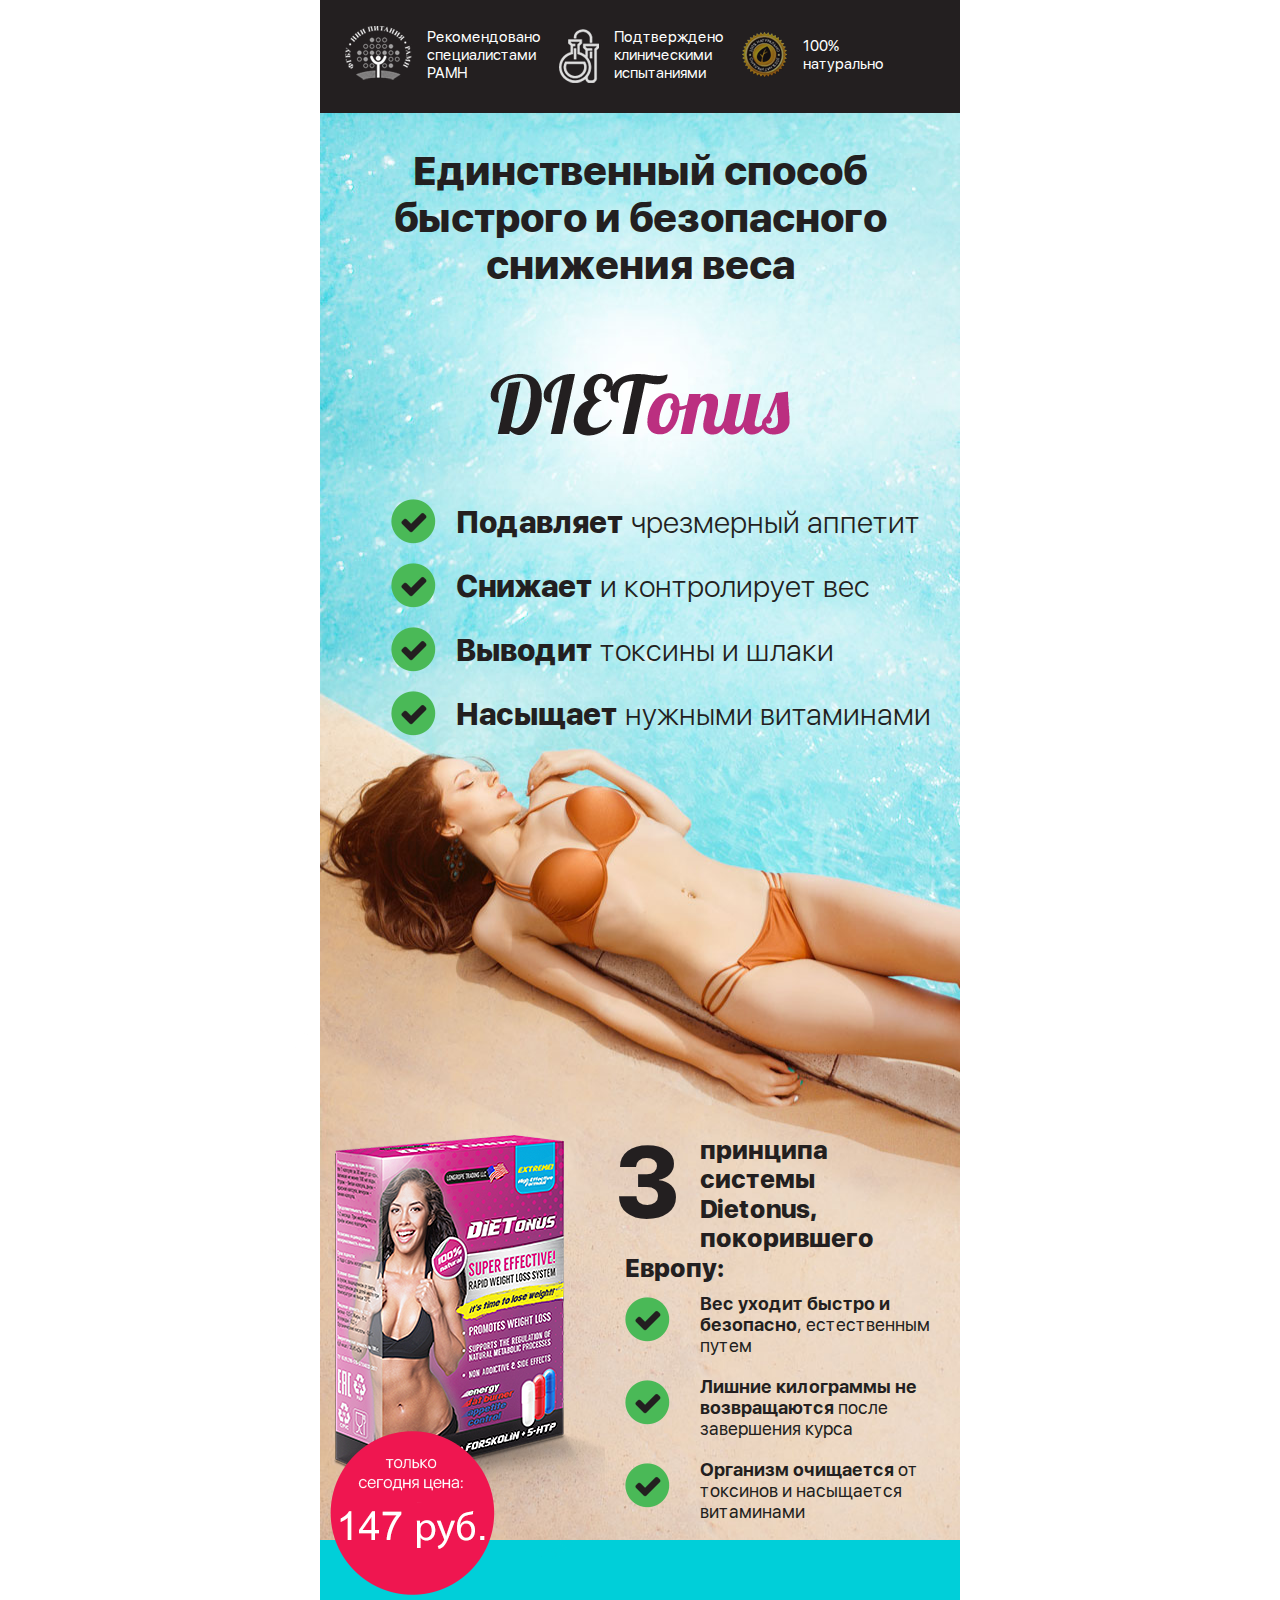
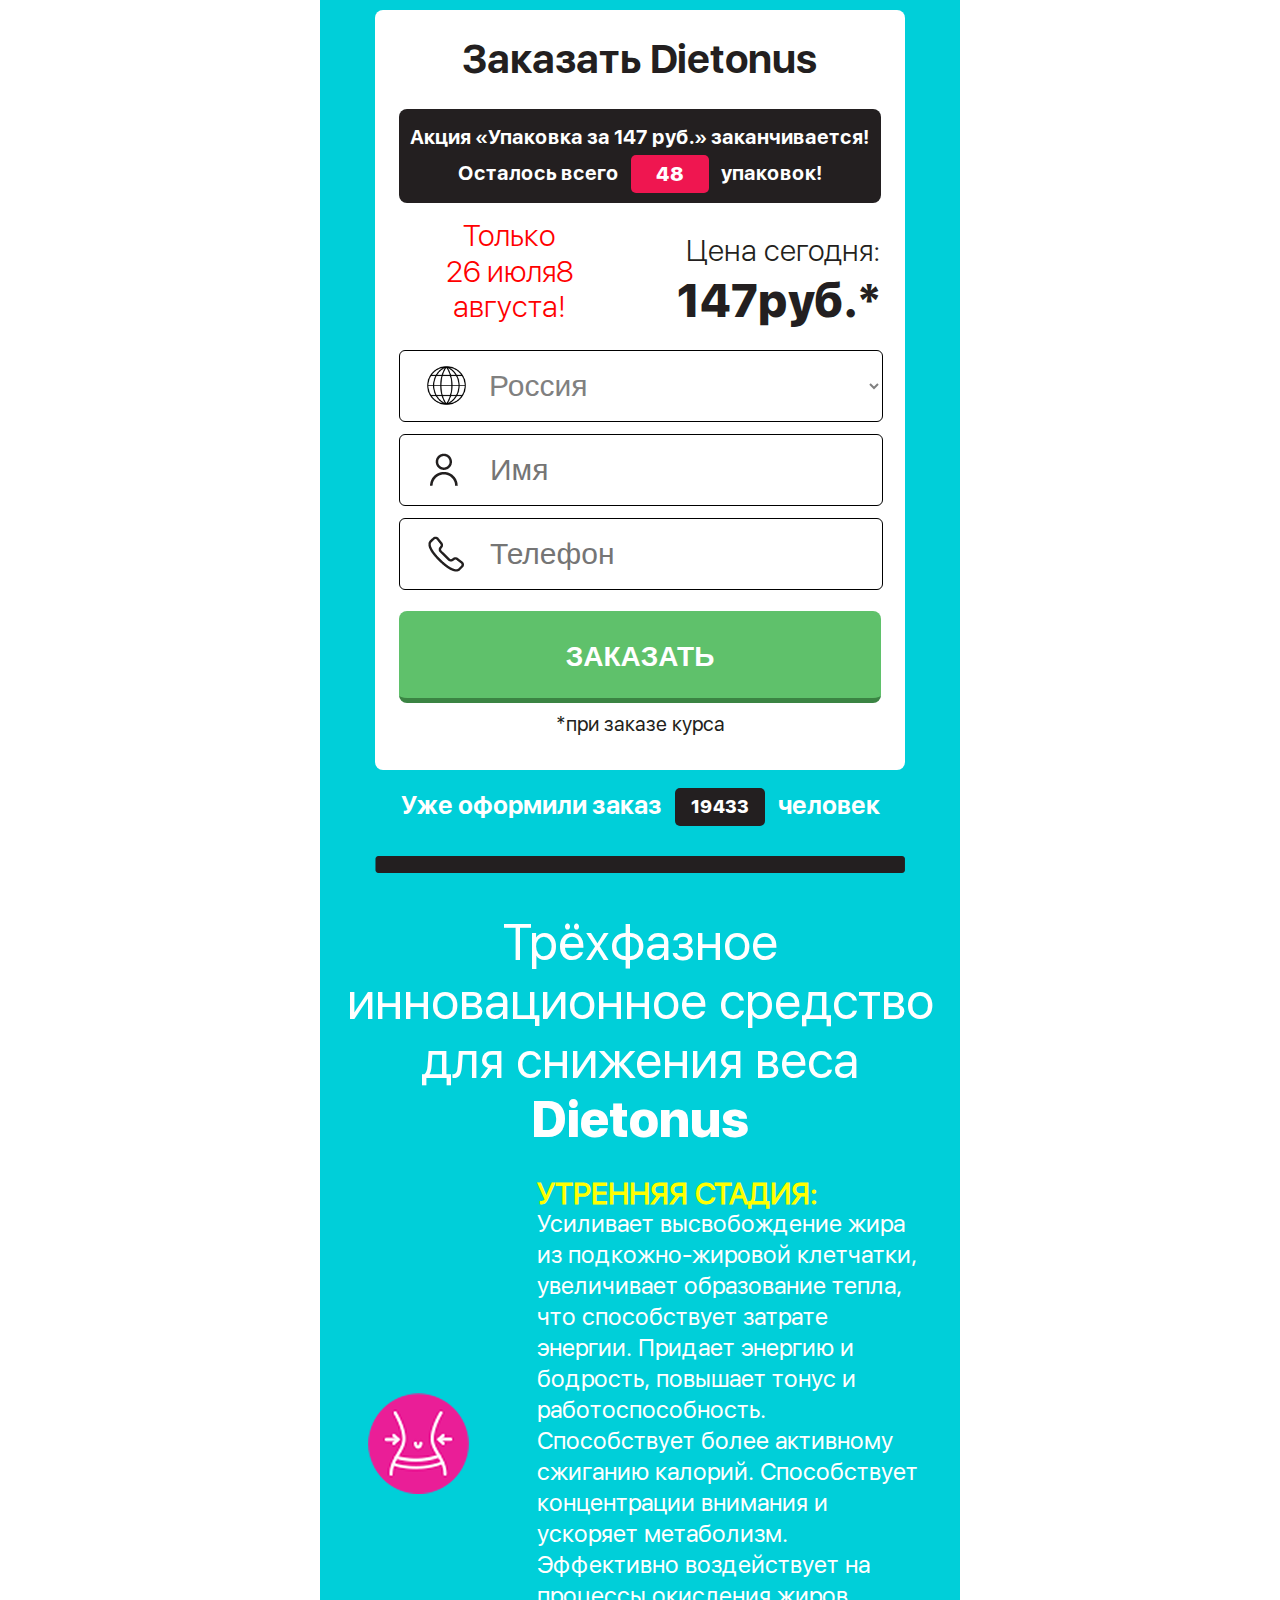
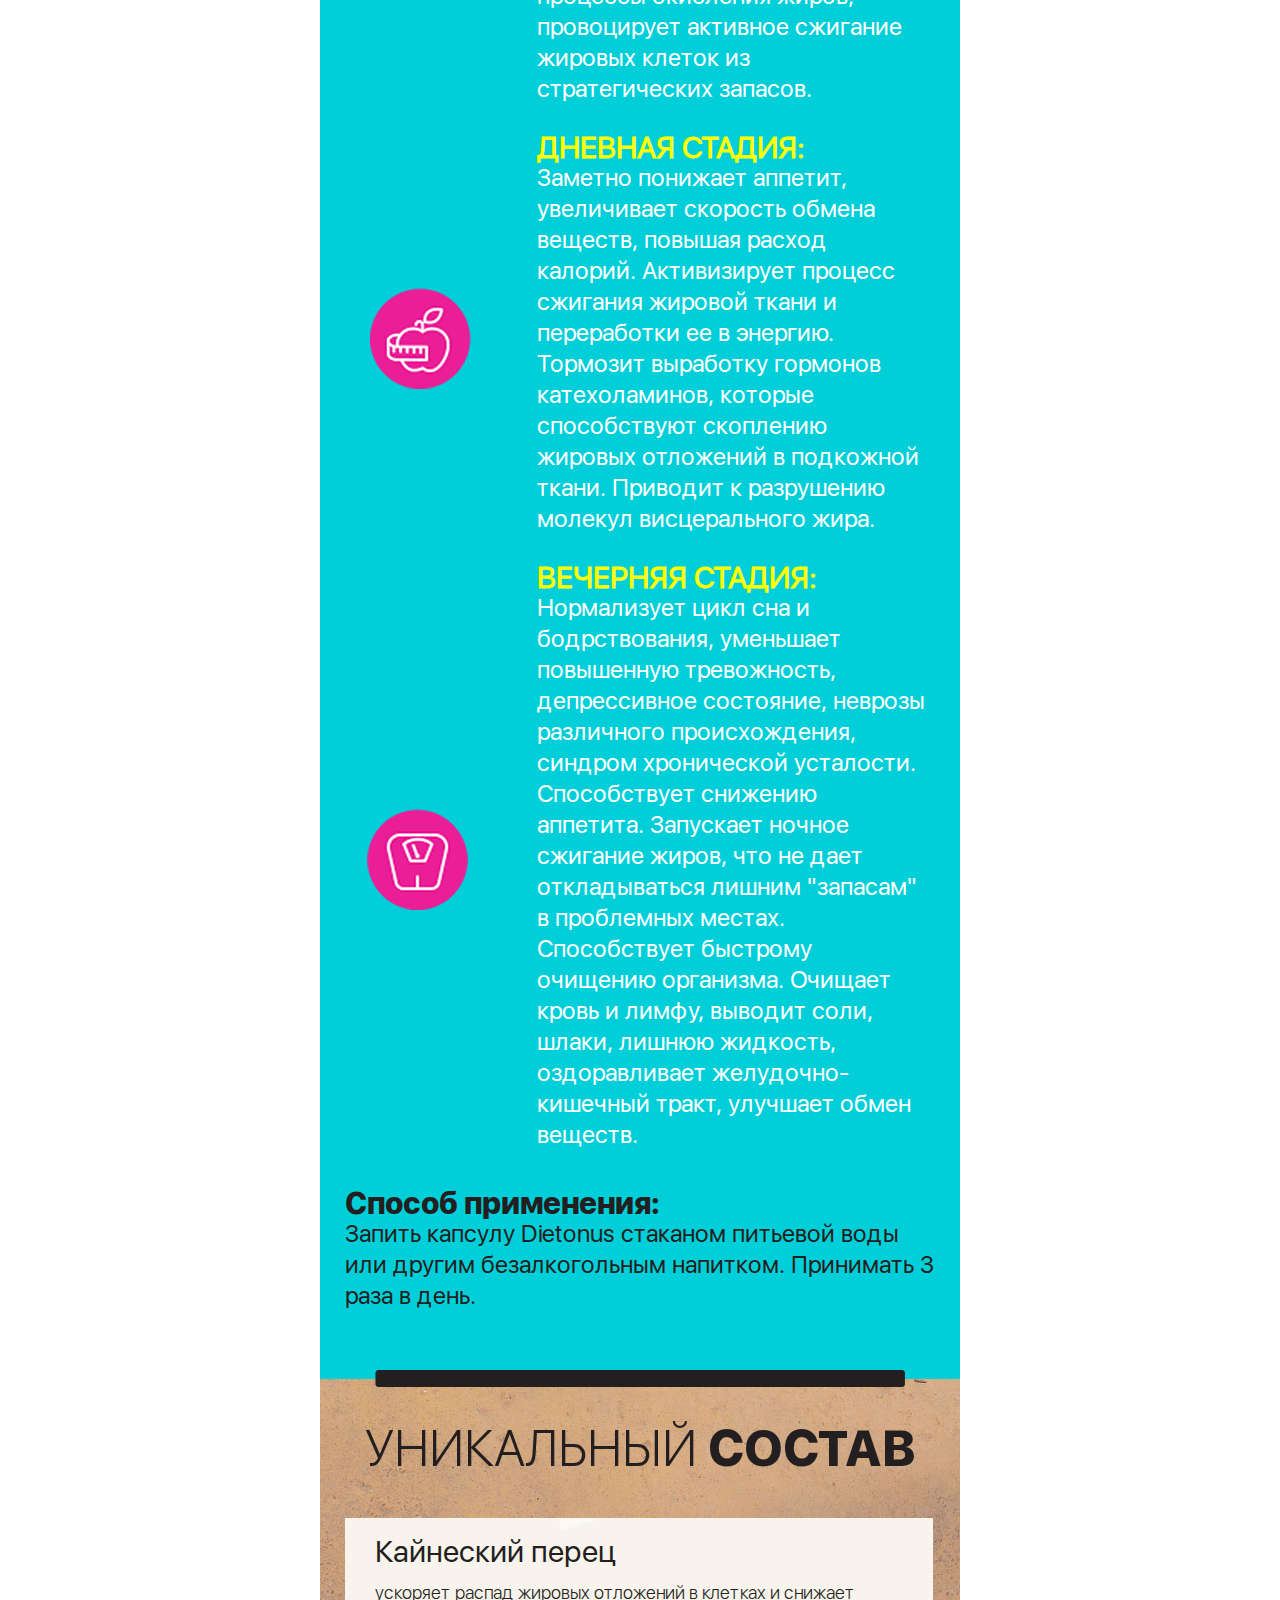
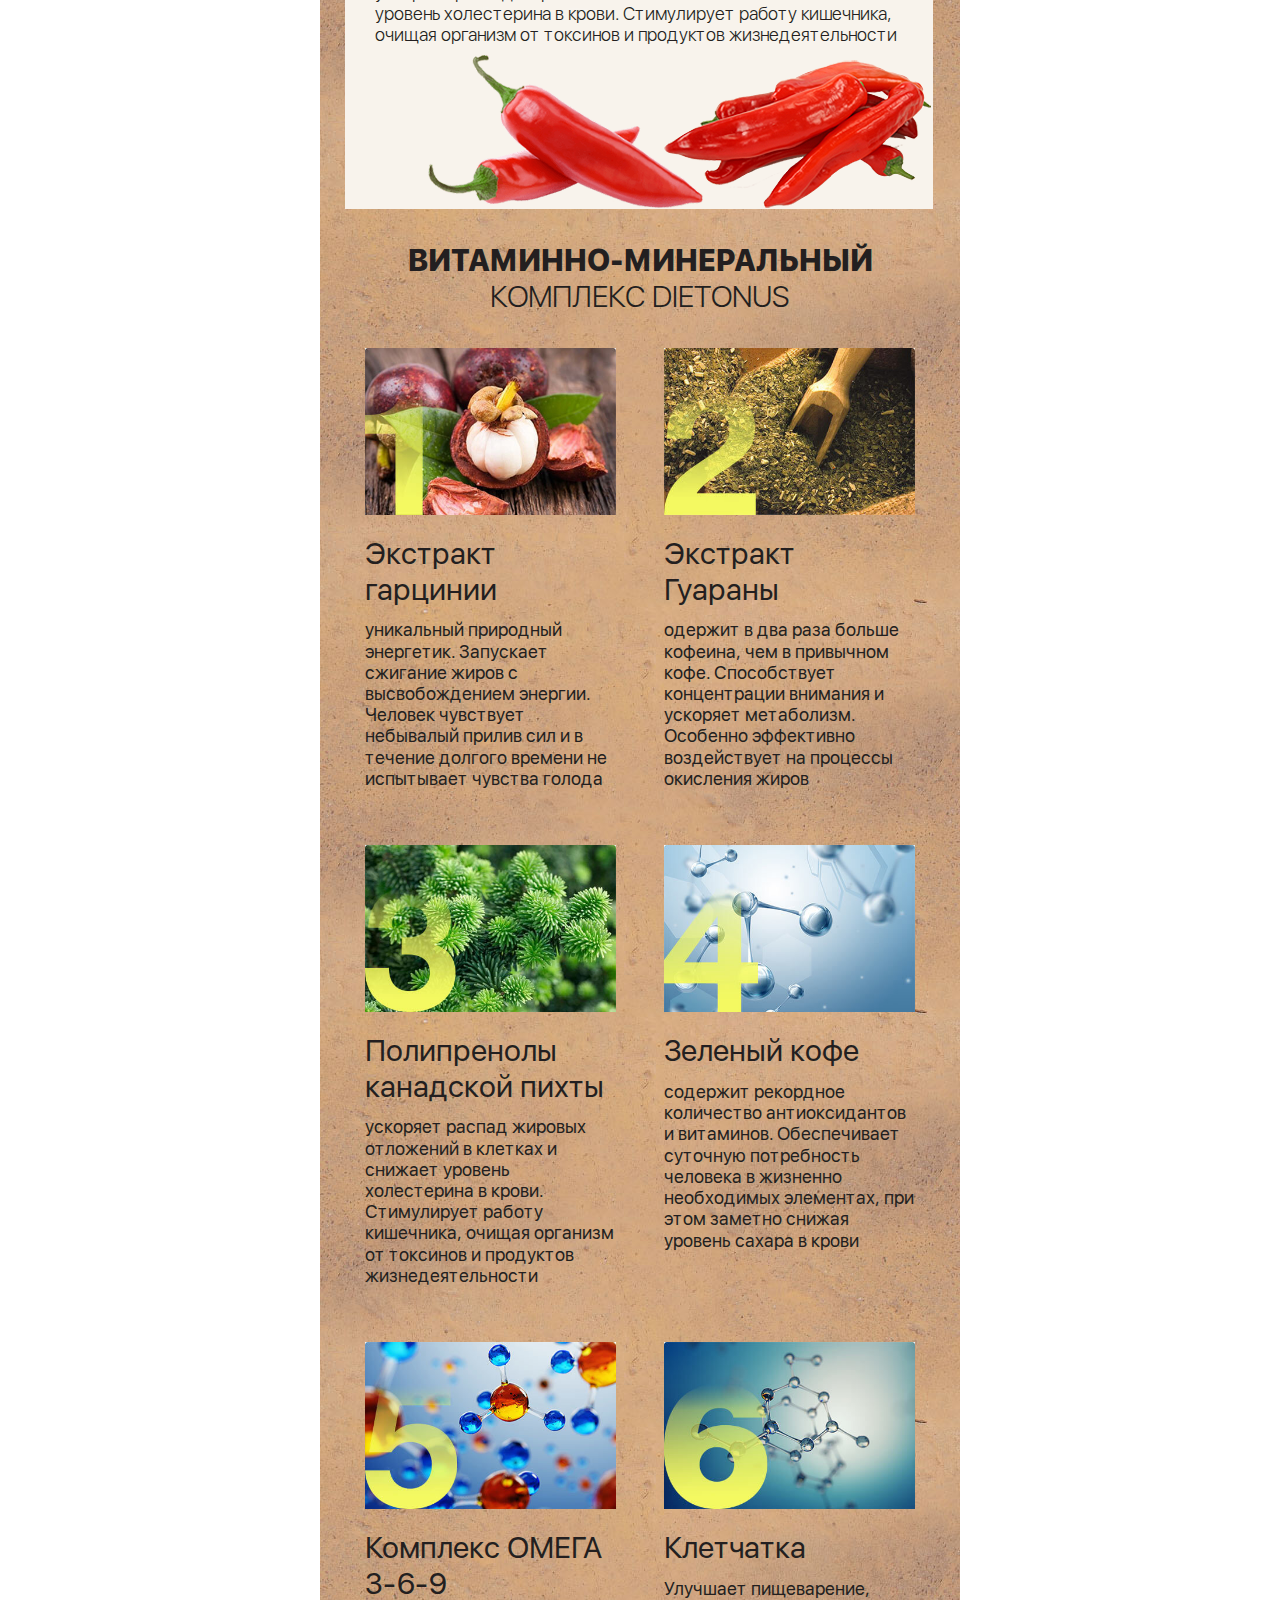
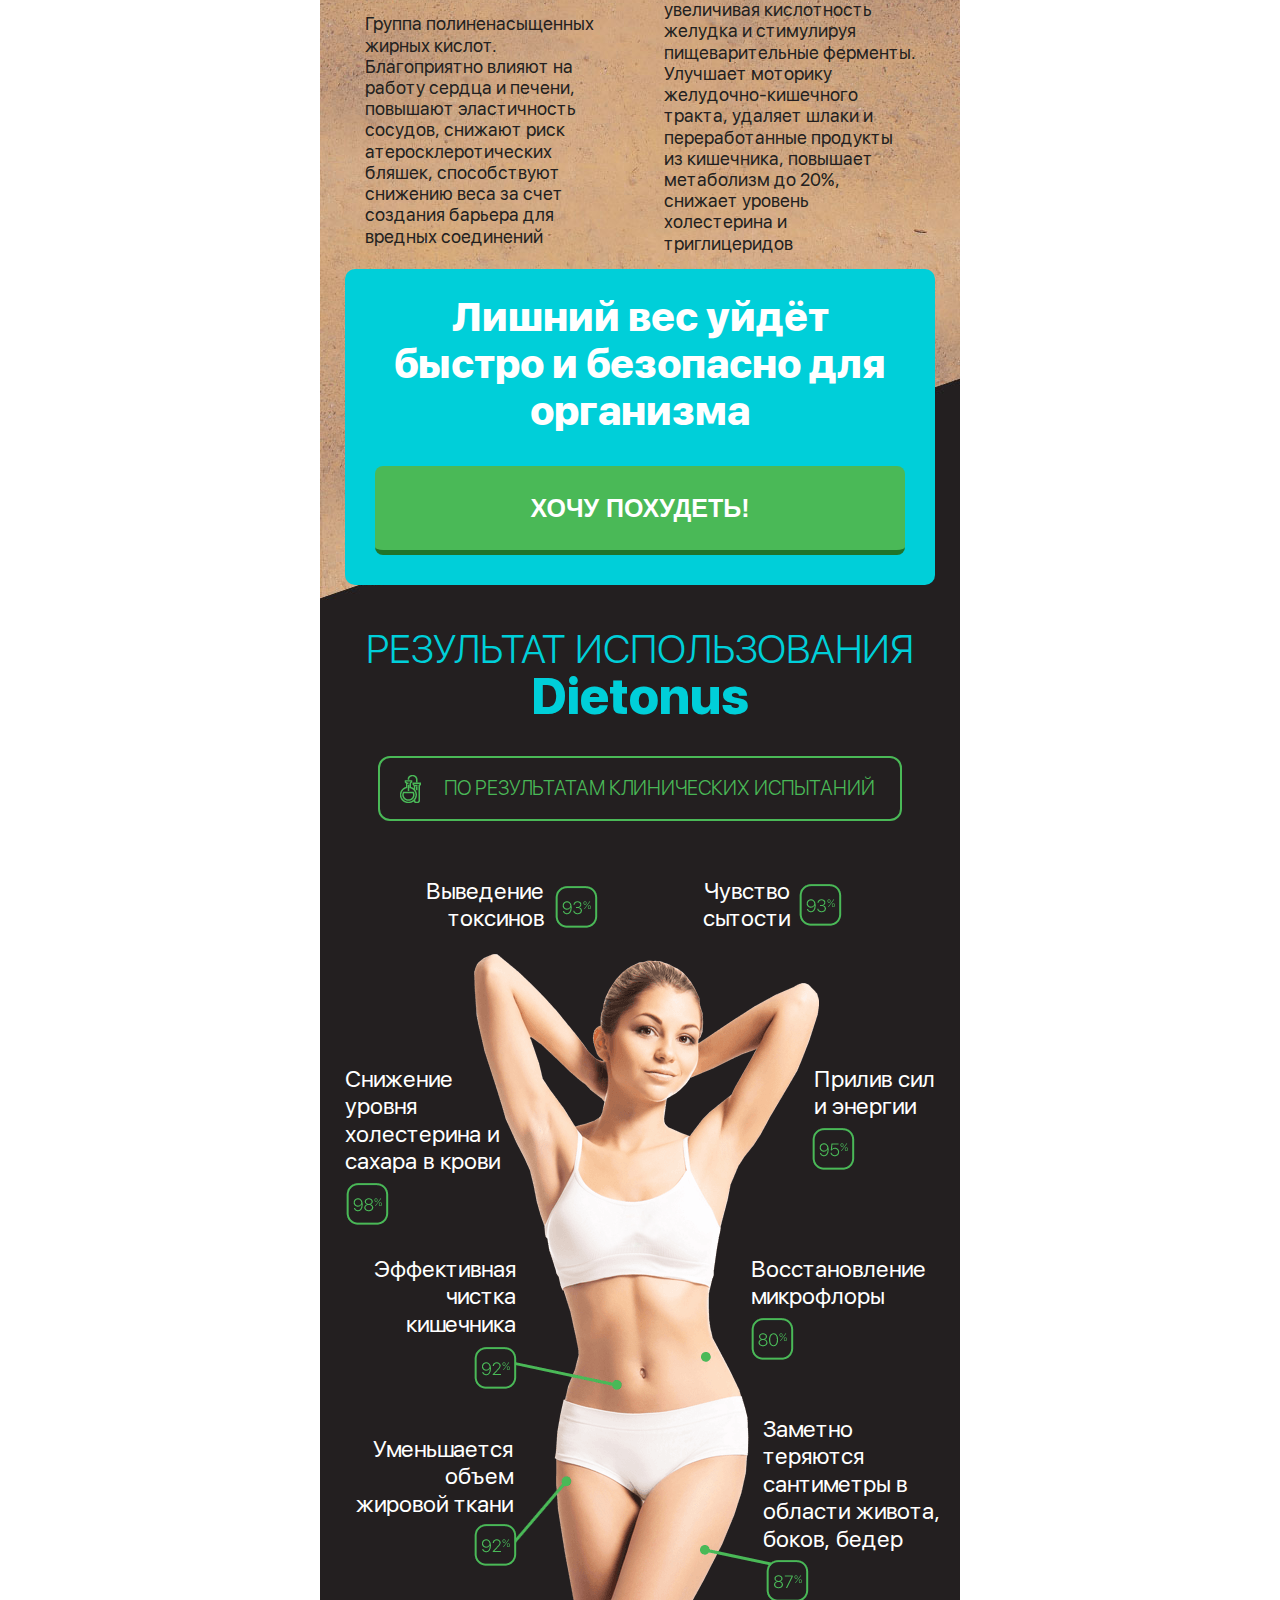
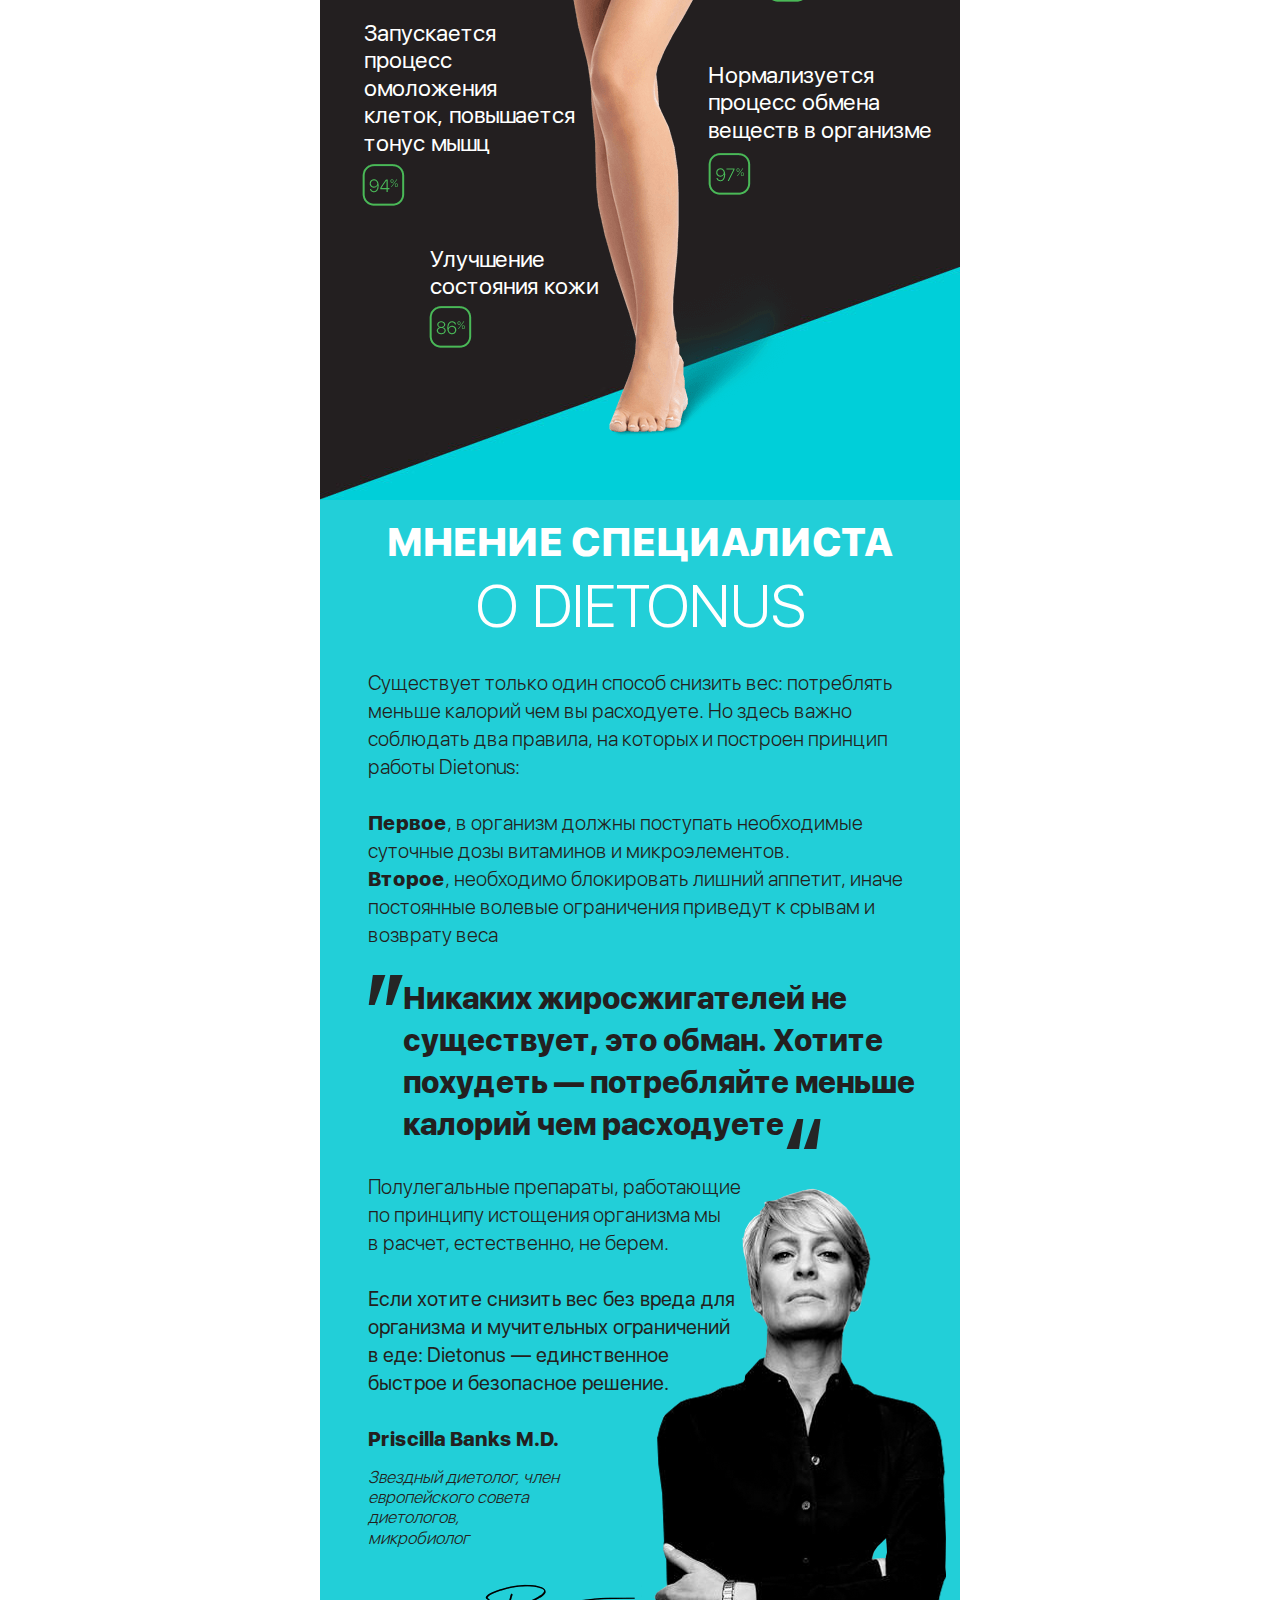
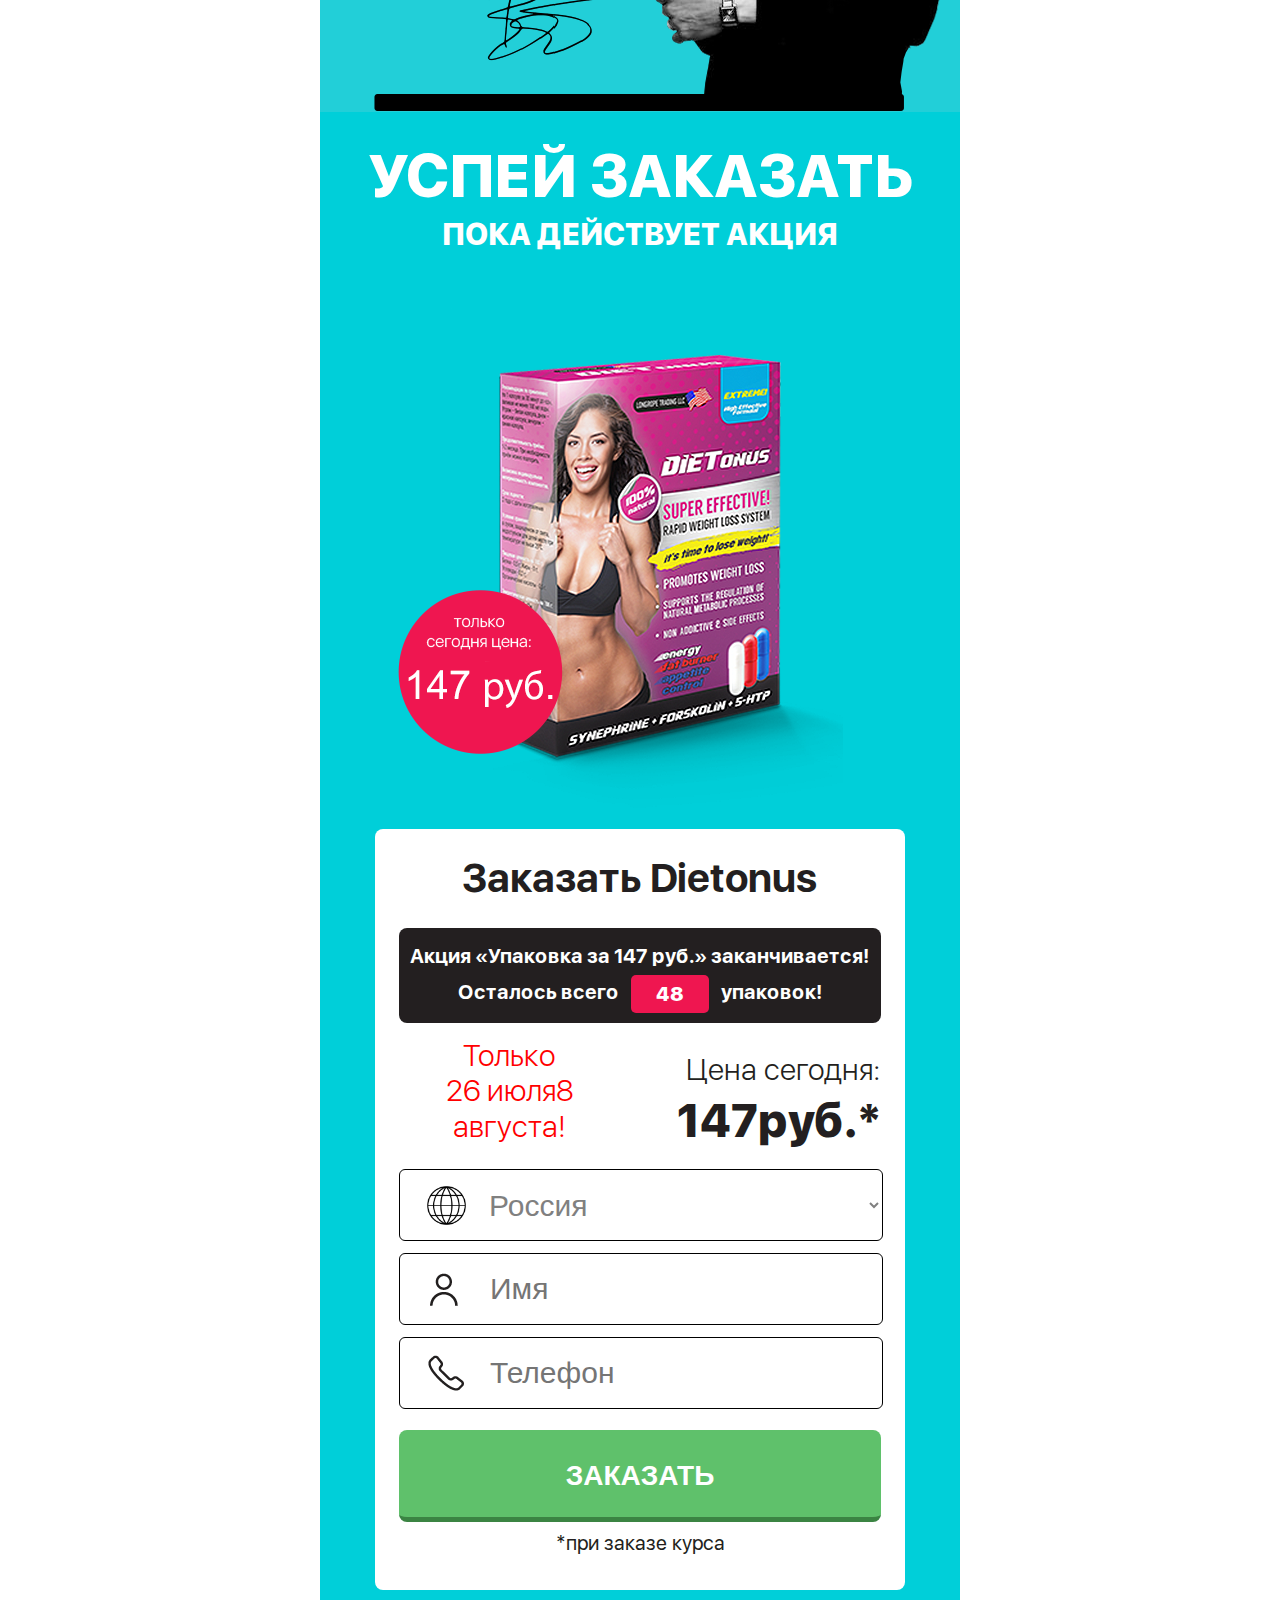
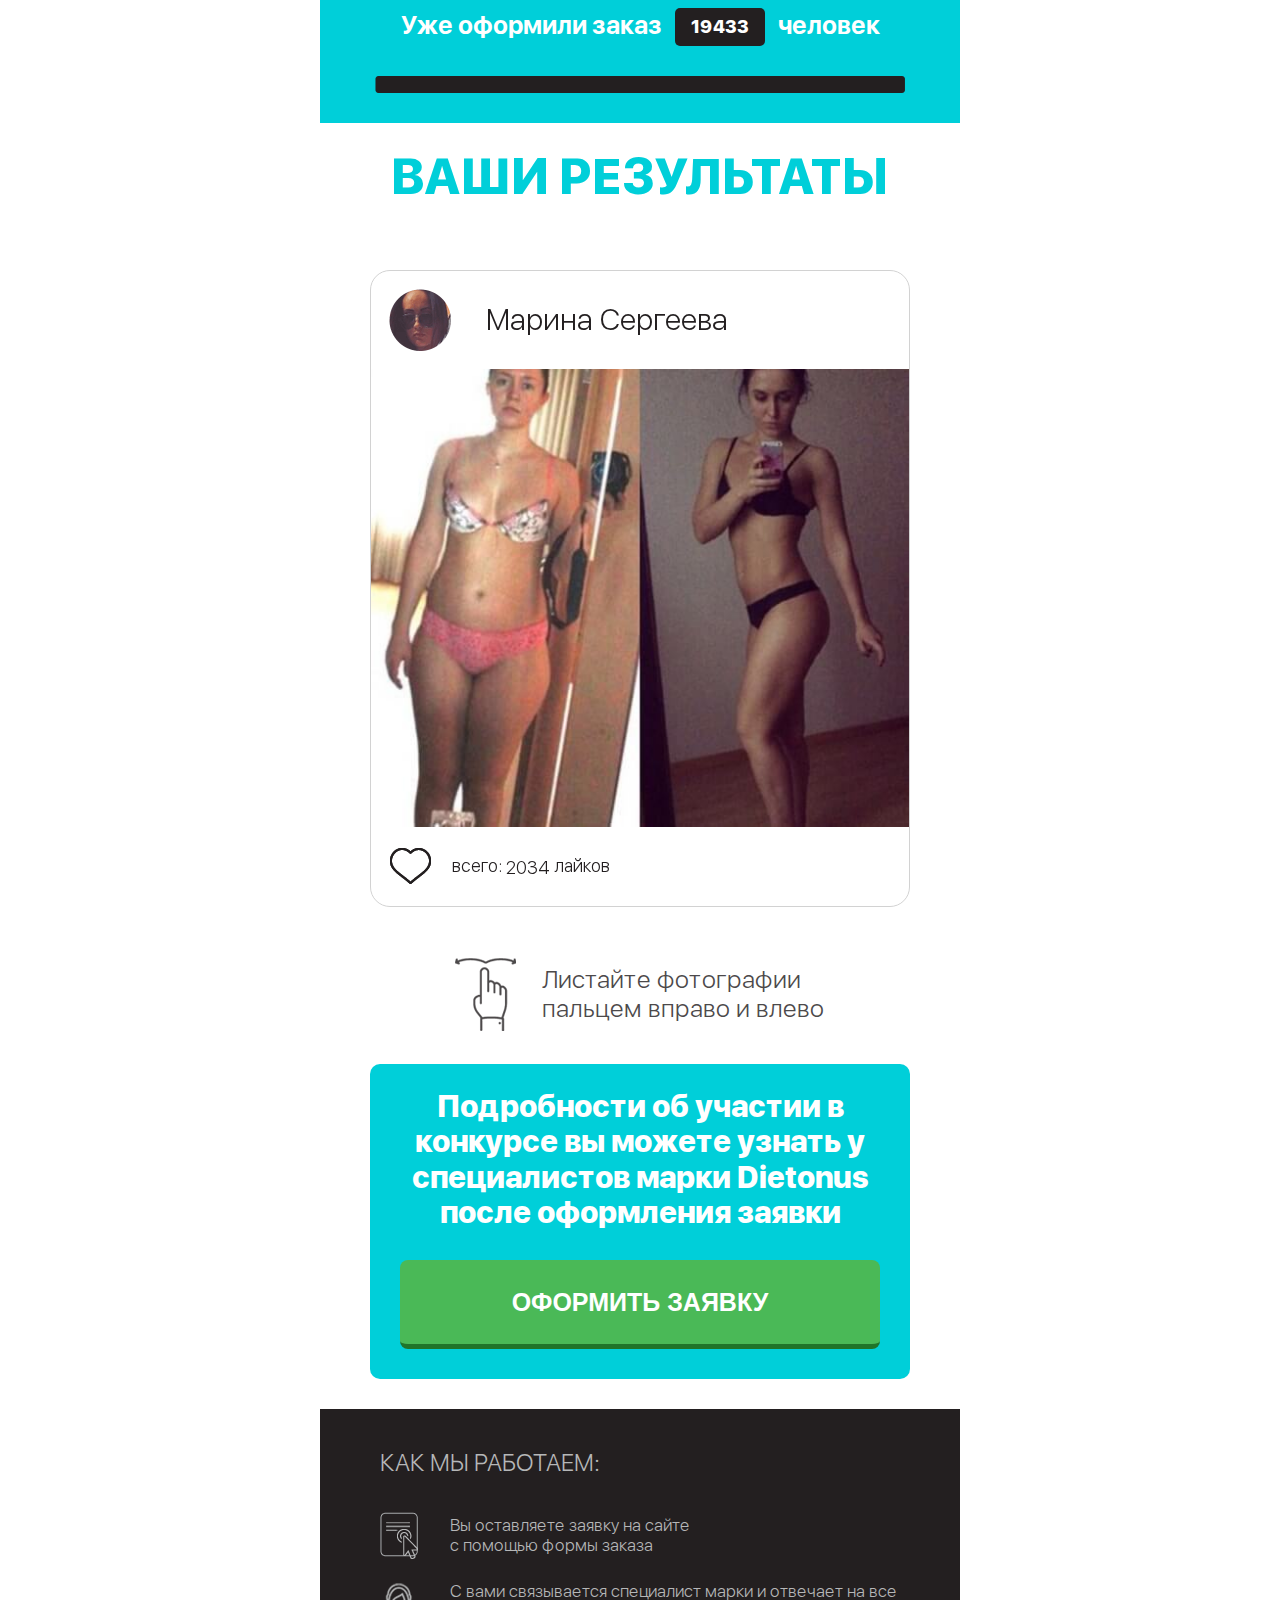
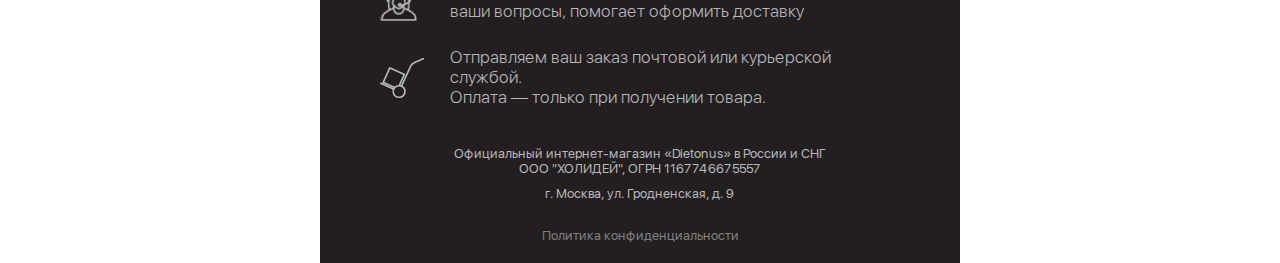
<file: index_1.html>
<!DOCTYPE html>
<html class="no-js" lang="ru">
<head>
    <title>Dietonus | Официальный сайт</title>
    <!-- META -->
    <meta charset="UTF-8">
    <meta name="viewport" content="width=640">
    <!-- Fonts -->
    <!-- Connect CSS files -->
    <link rel="stylesheet" href="fonts.css" type="text/css">
    <link rel="stylesheet" href="main.css" type="text/css">
    <link rel="stylesheet" href="normalize.min.css" type="text/css">
    <link rel="stylesheet" href="font-size.min.css" type="text/css">
    <link rel="stylesheet" href="style.css" type="text/css">
    <link rel="stylesheet" href="jquery.bxslider.css">
    <!-- Connect Jquery & Java files -->

    <script src="countrieslist_147.js"></script>   
<script src="countries.js"></script>   
<script src="jquery_001.js"></script>

</head>

<body>
    <div class="block header">
        <div class="wrap rel">
            <p class="sfh px20 no-padding"><span class="upp">конкурс ваших результатов</span>
                <br>
                <span class="sfr px14">Главный приз — неделя в лучшем отеле Парижа</span></p>
            <a class="abs sfb px14 blue" href="#competition">Голосовать</a>
        </div>
    </div>
    <div class="block block1">
        <div class="wrap">
            <div class="inline-b">
                <img src="header_ico1.png">
                <p class="white lh120">Рекомендовано
                    <br>специалистами
                    <br>РАМН</p>
            </div>
            <div class="inline-b">
                <img src="header_ico2.png">
                <p class="white lh120">Подтверждено
                    <br>клиническими
                    <br>испытаниями</p>
            </div>
            <div class="inline-b">
                <img src="header_ico3.png">
                <p class="white lh120">100%
                    <br>натурально
                   </p>
            </div>
        </div>
    </div>
    <!-- end div one -->
    <div class="block block2">
        <div class="wrap">
            <p class="sfh px40 center">Единственный способ быстрого и безопасного снижения веса</p>
            <img class="logo" src="logo.png">
            <ul class="px30 sfl">
                <li><span class="sfh">Подавляет</span> чрезмерный аппетит</li>
                <li><span class="sfh">Снижает</span> и контролирует вес</li>
                <li><span class="sfh">Выводит</span> токсины и шлаки</li>
                <li><span class="sfh">Насыщает</span> нужными витаминами</li>
            </ul>
            <div class="product1 rel"></div>
            <div class="text">
                <p class="sfh px100 no-padding">3</p>
                <p class="sfh px25 no-padding">принципа системы Dietonus, покорившего Европу:</p>
                <div class="clear"></div>
                <ul class="px20">
                    <li><span class="sfb">Вес уходит быстро и безопасно</span>, естественным путем</li>
                    <li><span class="sfb">Лишние килограммы не возвращаются</span> после завершения курса</li>
                    <li><span class="sfb">Организм очищается</span> от токсинов и насыщается витаминами</li>
                </ul>
            </div>
        </div>
    </div>
    <!-- end div two -->
    <div class="block block4">
        <div class="wrap">
            <div class="product-container rel clearfix">
                <div class="form-container">
                    <p class="sfb px40 center">Заказать Dietonus</p>
                    <p class="action-valid">Акция «Упаковка за 147 руб.» заканчивается! <br>Осталось всего <span class="sfh white pack_count">48</span> упаковок! </p>
                    <div class="price inline-b alright">
                        <p class="sfl px30 dblue" style="text-align: center; color: red;">Только <br>
                        <script type="text/javascript">
    d = new Date(); p = new Date(d.getTime() -  0*86400000);
    monthA = 'января,февраля,марта,апреля,мая,июня,июля,августа,сентября,октября,ноября,декабря'.split(',');
 var w = p.getDate();
    document.write(p.getDate() + ' ' + monthA[p.getMonth()]);
</script>8 августа!</p>                       
                    </div>
                    <div class="action-price inline-b alright">
                        <p class="sfl px30 dblue">Цена сегодня:</p>
                        <p class="sfh px46 pink price_main" style="display: inline-block;"><span class="price_main_value">147</span><span class="price_main_currency">руб.</span></p><span class="sfh px46 pink">*</span>
                    </div>
                    <form id="form" class="orderForm order_form">
                      <select name="country" id="country" class="country_select"><option value="ru">Россия</option><option value="az">Азербайджан</option><option value="am">Армения</option><option value="by">Беларусь</option><option value="ge">Грузия</option><option value="kz">Казахстан</option><option value="kg">Киргизия</option><option value="uz">Узбекистан</option><option value="md">Молдавия</option><option value="ua">Украина</option></select>
                        <input placeholder="Имя" name="name" id="name" class="name name-black" type="text">
                        <input placeholder="Телефон" name="phone" id="phone" class="phone phone-black" type="text">
                        <button class="event_order px28" type="submit">Заказать</button>
                        <p style="text-align: center;">*при заказе курса</p>
                    </form>
                </div>
                <p class="lp-text sfb px25 white center">Уже оформили заказ <span class="sfh px20 white buy-pack">19437</span> человек</p>
            </div>
            <img class="hr" src="hr.png">
            <p class="px50 white center">Трёхфазное инновационное средство для снижения веса
                <br><span class="sfh">Dietonus</span></p>
            <div class="concept clearfix">
                <img src="neo1.png">
                <p class="px30" style="line-height: 28px;"><span class="stad">УТРЕННЯЯ СТАДИЯ:</span> <br>
<span style="font-size: 24px;">Усиливает высвобождение жира из подкожно-жировой клетчатки, увеличивает образование тепла, что способствует затрате энергии. 

Придает энергию и бодрость, повышает тонус и работоспособность. Способствует более активному сжиганию калорий. 

Способствует концентрации внимания и ускоряет метаболизм. 

Эффективно воздействует на процессы окисления жиров, провоцирует активное сжигание жировых клеток из стратегических запасов. </span></p>
            </div>
            <div class="concept clearfix">
                <img src="neo2.png">
                <p class="px30" style="line-height: 28px;"><span class="stad">ДНЕВНАЯ СТАДИЯ:</span> <br> <span style="font-size: 24px;">Заметно понижает аппетит, увеличивает скорость обмена веществ, повышая расход калорий.

Активизирует процесс сжигания жировой ткани и переработки ее в энергию.

Тормозит выработку гормонов катехоламинов, которые способствуют скоплению жировых отложений в подкожной ткани. 

Приводит к разрушению молекул висцерального жира.</span></p>
            </div>
            <div class="concept clearfix">
                <img src="neo3.png">
                <p class="px30" style="line-height: 28px;"><span class="stad">ВЕЧЕРНЯЯ СТАДИЯ:</span> <br>
                <span style="font-size: 24px;">Нормализует цикл сна и бодрствования, уменьшает повышенную тревожность, депрессивное состояние, неврозы различного происхождения, синдром хронической усталости.

Способствует снижению аппетита. 

Запускает ночное сжигание жиров, что не дает откладываться лишним "запасам" в проблемных местах. 

Способствует быстрому очищению организма. 

Очищает кровь и лимфу, выводит соли, шлаки, лишнюю жидкость, оздоравливает желудочно-кишечный тракт, улучшает обмен веществ.</span></p>
            </div>
            <div class=" clearfix">
                
                <p class="px30" style="line-height: 28px;"><span class="sfh">Способ применения:
</span><br> <span style="font-size: 24px;">Запить капсулу Dietonus стаканом питьевой воды или другим безалкогольным напитком. Принимать 3 раза в день.</span></p>
            </div>
            <img class="hr2" src="hr.png">
        </div>
    </div>
    <!-- end div four -->
    <div class="block block5">
        <div class="wrap">
            <p class="sfl px50 center upp">Уникальный <span class="sfh">Состав</span></p>
            <div class="gling">
                <p class="px30">Кайнеский перец</p>
                <p class="px20 sfl">ускоряет распад жировых отложений в клетках и снижает уровень холестерина в крови. Стимулирует работу кишечника, очищая организм от токсинов и продуктов жизнедеятельности

</p>
            </div>
            <br>
            <p class="px30 sfl center"><span class="sfh">ВИТАМИННО-МИНЕРАЛЬНЫЙ</span> КОМПЛЕКС DIETONUS</p>
            <br>
            <div class="ing left">
               <img src="component1.jpg">
                <p class="px30">Экстракт гарцинии</p>
                <p class="px20">уникальный природный энергетик. Запускает сжигание жиров с высвобождением энергии. Человек чувствует небывалый прилив сил и в течение долгого времени не испытывает чувства голода</p>
            </div>
            <div class="ing">
              <img src="component2.jpg">
                <p class="px30">Экстракт Гуараны</p>
                <p class="px20">одержит в два раза больше кофеина, чем в привычном кофе. Способствует концентрации внимания и ускоряет метаболизм. Особенно эффективно воздействует на процессы окисления жиров</p>
            </div>
            <div class="ing left">
              <img src="component3.jpg">
              <p class="px30">Полипренолы канадской пихты</p>
                <p class="px20">ускоряет распад жировых отложений в клетках и снижает уровень холестерина в крови. Стимулирует работу кишечника, очищая организм от токсинов и продуктов жизнедеятельности</p>
            </div>
            <div class="ing">
              <img src="component4.jpg">
                <p class="px30">Зеленый кофе</p>
                <p class="px20">содержит рекордное количество антиоксидантов и витаминов. Обеспечивает суточную потребность человека в жизненно необходимых элементах, при этом заметно снижая уровень сахара в крови</p>
                
            </div>
            <div class="ing left">
               <img src="component5.jpg">
                <p class="px30">Комплекс ОМЕГА 3-6-9</p>
                <p class="px20">Группа полиненасыщенных жирных кислот. Благоприятно влияют на работу сердца и печени, повышают эластичность сосудов, снижают риск атеросклеротических бляшек, способствуют снижению веса за счет создания барьера для вредных соединений</p>
               
            </div>
            <div class="ing">
               <img src="component6.jpg">
                <p class="px30">Клетчатка</p>
                <p class="px20">Улучшает пищеварение, увеличивая кислотность желудка и стимулируя пищеварительные ферменты. Улучшает моторику желудочно-кишечного тракта, удаляет шлаки и переработанные продукты из кишечника, повышает метаболизм до 20%, снижает уровень холестерина и триглицеридов
</p>
               
            </div>
           
          
            <div class="clear"></div>
            <div class="info-block">
                <p class="sfh px40 white center">Лишний вес уйдёт быстро и безопасно для организма</p>
                <a href="#order" class="btn px25 event_anchor1">Хочу похудеть!</a>
            </div>
        </div>
    </div>
    <!-- end div five -->
    <div class="block block6">
        <div class="wrap">
            <p class="sfl px40 blue center">РЕЗУЛЬТАТ ИСПОЛЬЗОВАНИЯ
                <br><span class="sfh px50">Dietonus</span></p>
            <div class="green">
                <img src="kolba_ico.png">
                <p class="sfl center green upp no-padding">по результатам клинических испытаний</p>
            </div>
            <div class="text">
                <p>Выведение
                    <br>токсинов</p>
                <p>Чувство
                    <br>сытости</p>
                <p>Снижение
                    <br>уровня
                    <br>холестерина и
                    <br>сахара в крови</p>
                <p>Прилив сил
                    <br>и энергии</p>
                <p>Эффективная
                    <br>чистка
                    <br>кишечника</p>
                <p>Восстановление
                    <br>микрофлоры</p>
                <p>Уменьшается
                    <br>объем
                    <br>жировой ткани</p>
                <p>Заметно
                    <br>теряются
                    <br>сантиметры в
                    <br>области живота,
                    <br>боков, бедер</p>
                <p>Запускается
                    <br>процесс
                    <br>омоложения
                    <br>клеток, повышается
                    <br>тонус мышц</p>
                <p>Нормализуется
                    <br>процесс обмена
                    <br>веществ в организме</p>
                <p>Улучшение
                    <br>состояния кожи</p>
            </div>
        </div>
    </div>
    <div class="block doc">
        <div class="wrap">
            <p class="sfh px40 center white upp lh160">Мнение специалиста
                <br> <span class="sfl px60">о Dietonus</span></p>
            <div class="text">
                <p class="sfl">Существует только один способ снизить вес: потреблять меньше калорий чем вы расходуете. Но здесь важно соблюдать два правила, на которых и построен принцип работы Dietonus:</p>
                <p class="sfl"><span class="sfh">Первое</span>, в организм должны поступать необходимые суточные дозы витаминов и микроэлементов.
                    <br>
                    <span class="sfh">Второе</span>, необходимо блокировать лишний аппетит, иначе постоянные волевые ограничения приведут к срывам и возврату веса</p>
                <p class="quote sfh px30">Никаких жиросжигателей не существует, это обман. Хотите похудеть — потребляйте меньше калорий чем расходуете</p>
                <p class="sfl">Полулегальные препараты, работающие
                    <br>по принципу истощения организма мы
                    <br>в расчет, естественно, не берем.</p>
                <p>Если хотите снизить вес без вреда для
                    <br>организма и мучительных ограничений
                    <br>в еде: Dietonus — единственное
                    <br>быстрое и безопасное решение.</p>
                <p class="sfh doc-name">Priscilla Banks M.D.</p>
                <p class="sfl px17 italic lh120">Звездный диетолог, член
                    <br>европейского совета
                    <br>диетологов,
                    <br>микробиолог</p>
            </div>
        </div>
    </div>
    <div class="block block7">
        <div class="wrap">
            <p class="sfh px30 lh160 center white"><span class="px60">УСПЕЙ ЗАКАЗАТЬ</span>
                <br>ПОКА ДЕЙСТВУЕТ АКЦИЯ</p>
            <div class="product2"></div>
            <div class="product-container rel clearfix" id="order">
                <div class="form-container">
                    <p class="sfb px40 center">Заказать Dietonus</p>
                    <p class="action-valid">Акция «Упаковка за 147 руб.» заканчивается! <br>Осталось всего <span class="sfh white pack_count">48</span> упаковок! </p>
                    <div class="price inline-b alright">
                        <p class="sfl px30 dblue" style="text-align: center; color: red;">Только <br>
                        <script type="text/javascript">
    d = new Date(); p = new Date(d.getTime() -  0*86400000);
    monthA = 'января,февраля,марта,апреля,мая,июня,июля,августа,сентября,октября,ноября,декабря'.split(',');
 var w = p.getDate();
    document.write(p.getDate() + ' ' + monthA[p.getMonth()]);
</script>8 августа!</p>                       
                    </div>
                    <div class="action-price inline-b alright">
                        <p class="sfl px30 dblue">Цена сегодня:</p>
                        <p class="sfh px46 pink price_main" style="display: inline-block;"><span class="price_main_value">147</span><span class="price_main_currency">руб.</span></p><span class="sfh px46 pink">*</span>
                    </div>
                    <form id="form" class="orderForm order_form">
                      <select name="country" id="country" class="country_select"><option value="ru">Россия</option><option value="az">Азербайджан</option><option value="am">Армения</option><option value="by">Беларусь</option><option value="ge">Грузия</option><option value="kz">Казахстан</option><option value="kg">Киргизия</option><option value="uz">Узбекистан</option><option value="md">Молдавия</option><option value="ua">Украина</option></select>
                        <input placeholder="Имя" name="name" id="name" class="name name-black" type="text">
                        <input placeholder="Телефон" name="phone" id="phone" class="phone phone-black" type="text">
                        <button class="event_order px28" type="submit">Заказать</button>
                        <p style="text-align: center;">*при заказе курса</p>
                    </form>
                </div>
                <p class="lp-text sfb px25 white center">Уже оформили заказ <span class="sfh px20 white buy-pack">19437</span> человек</p>
            </div>
            <img class="hr" src="hr.png">
        </div>
    </div>
    <!-- end div six -->
    <div class="block block8" id="competition">
        <div class="wrap">
            <p class="sfh px50 blue upp center">Ваши результаты</p>
            <!--<p class="sfh px50 blue upp">конкурс ваших <br>результатов</p>

      <p class="sfl px30"><span class="sfh">Голосуйте за <br>понравившихся <br>участников — <br>победители получат <br>приз:</span> путевку и <br>проживание в лучшем <br>отеле Парижа: Ritz Paris</p>-->
            <div class="bxslider-wrapper" style="visibility: visible;">
                <div class="bx-wrapper" style="max-width: 540px;"><div class="bx-viewport" style="width: 100%; overflow: hidden; position: relative; height: 645px;"><div class="slider bxslider" id="bxslider" style="width: 24215%; position: absolute; transition-duration: 0s; transform: translate3d(-550px, 0px, 0px);"><div class="slide bx-clone" style="float: left; list-style: outside none none; position: relative; width: 538px; margin-right: 10px;">
                        <div class="slide-header">
                            <img src="ava24.png">
                            <p class="sfl px30">Любовь Носова</p>
                        </div>
                        <img src="24.jpg">
                        <div class="slide-footer">
                            <img class="like" src="like.png">
                            <p class="sfl px20">всего: <span class="currlike">1832</span> лайков</p>
                        </div>
                    </div>
                    <div class="slide" style="float: left; list-style: outside none none; position: relative; width: 538px; margin-right: 10px;">
                        <div class="slide-header">
                            <img src="ava1.png">
                            <p class="sfl px30">Марина Сергеева</p>
                        </div>
                        <img src="1.jpg">
                        <div class="slide-footer">
                            <img class="like" src="like.png">
                            <p class="sfl px20">всего: <span class="currlike">2034</span> лайков</p>
                        </div>
                    </div>
                    <div class="slide" style="float: left; list-style: outside none none; position: relative; width: 538px; margin-right: 10px;">
                        <div class="slide-header">
                            <img src="ava.png">
                            <p class="sfl px30">Анфиса Белоусова</p>
                        </div>
                        <img src="2.jpg">
                        <div class="slide-footer">
                            <img class="like" src="like.png">
                            <p class="sfl px20">всего: <span class="currlike">2133</span> лайков</p>
                        </div>
                    </div>
                    <div class="slide" style="float: left; list-style: outside none none; position: relative; width: 538px; margin-right: 10px;">
                        <div class="slide-header">
                            <img src="ava3.png">
                            <p class="sfl px30">Полина Рыбакова</p>
                        </div>
                        <img src="3.jpg">
                        <div class="slide-footer">
                            <img class="like" src="like.png">
                            <p class="sfl px20">всего: <span class="currlike">1699</span> лайков</p>
                        </div>
                    </div>
                    <div class="slide" style="float: left; list-style: outside none none; position: relative; width: 538px; margin-right: 10px;">
                        <div class="slide-header">
                            <img src="ava.png">
                            <p class="sfl px30">Валерия Зимина</p>
                        </div>
                        <img src="4.jpg">
                        <div class="slide-footer">
                            <img class="like" src="like.png">
                            <p class="sfl px20">всего: <span class="currlike">3032</span> лайков</p>
                        </div>
                    </div>
                    <div class="slide" style="float: left; list-style: outside none none; position: relative; width: 538px; margin-right: 10px;">
                        <div class="slide-header">
                            <img src="ava5.png">
                            <p class="sfl px30">Лариса Степанова</p>
                        </div>
                        <img src="5.jpg">
                        <div class="slide-footer">
                            <img class="like" src="like.png">
                            <p class="sfl px20">всего: <span class="currlike">1734</span> лайков</p>
                        </div>
                    </div>
                    <div class="slide" style="float: left; list-style: outside none none; position: relative; width: 538px; margin-right: 10px;">
                        <div class="slide-header">
                            <img src="ava.png">
                            <p class="sfl px30">Даниил Никитин</p>
                        </div>
                        <img src="6_001.jpg">
                        <div class="slide-footer">
                            <img class="like" src="like.png">
                            <p class="sfl px20">всего: <span class="currlike">1603</span> лайков</p>
                        </div>
                    </div>
                    <div class="slide" style="float: left; list-style: outside none none; position: relative; width: 538px; margin-right: 10px;">
                        <div class="slide-header">
                            <img src="ava7.png">
                            <p class="sfl px30">Алина Дарбандян</p>
                        </div>
                        <img src="7.jpg">
                        <div class="slide-footer">
                            <img class="like" src="like.png">
                            <p class="sfl px20">всего: <span class="currlike">2197</span> лайков</p>
                        </div>
                    </div>
                    <div class="slide" style="float: left; list-style: outside none none; position: relative; width: 538px; margin-right: 10px;">
                        <div class="slide-header">
                            <img src="ava.png">
                            <p class="sfl px30">Любовь Зыкова</p>
                        </div>
                        <img src="8.jpg">
                        <div class="slide-footer">
                            <img class="like" src="like.png">
                            <p class="sfl px20">всего: <span class="currlike">1763</span> лайков</p>
                        </div>
                    </div>
                    <div class="slide" style="float: left; list-style: outside none none; position: relative; width: 538px; margin-right: 10px;">
                        <div class="slide-header">
                            <img src="ava9.png">
                            <p class="sfl px30">Рима Байкулова</p>
                        </div>
                        <img src="9.jpg">
                        <div class="slide-footer">
                            <img class="like" src="like.png">
                            <p class="sfl px20">всего: <span class="currlike">1701</span> лайков</p>
                        </div>
                    </div>
                    <div class="slide" style="float: left; list-style: outside none none; position: relative; width: 538px; margin-right: 10px;">
                        <div class="slide-header">
                            <img src="ava10.png">
                            <p class="sfl px30">Лилия Корнилова</p>
                        </div>
                        <img src="10.jpg">
                        <div class="slide-footer">
                            <img class="like" src="like.png">
                            <p class="sfl px20">всего: <span class="currlike">1876</span> лайков</p>
                        </div>
                    </div>
                    <div class="slide" style="float: left; list-style: outside none none; position: relative; width: 538px; margin-right: 10px;">
                        <div class="slide-header">
                            <img src="ava.png">
                            <p class="sfl px30">Лилия Панова</p>
                        </div>
                        <img src="11.jpg">
                        <div class="slide-footer">
                            <img class="like" src="like.png">
                            <p class="sfl px20">всего: <span class="currlike">1576</span> лайков</p>
                        </div>
                    </div>
                    <div class="slide" style="float: left; list-style: outside none none; position: relative; width: 538px; margin-right: 10px;">
                        <div class="slide-header">
                            <img src="ava.png">
                            <p class="sfl px30">Диана Пестова</p>
                        </div>
                        <img src="12.jpg">
                        <div class="slide-footer">
                            <img class="like" src="like.png">
                            <p class="sfl px20">всего: <span class="currlike">1398</span> лайков</p>
                        </div>
                    </div>
                    <div class="slide" style="float: left; list-style: outside none none; position: relative; width: 538px; margin-right: 10px;">
                        <div class="slide-header">
                            <img src="ava13.png">
                            <p class="sfl px30">Варвара Титова</p>
                        </div>
                        <img src="13.jpg">
                        <div class="slide-footer">
                            <img class="like" src="like.png">
                            <p class="sfl px20">всего: <span class="currlike">1651</span> лайков</p>
                        </div>
                    </div>
                    <div class="slide" style="float: left; list-style: outside none none; position: relative; width: 538px; margin-right: 10px;">
                        <div class="slide-header">
                            <img src="ava14.png">
                            <p class="sfl px30">Семён Шубин</p>
                        </div>
                        <img src="14.jpg">
                        <div class="slide-footer">
                            <img class="like" src="like.png">
                            <p class="sfl px20">всего: <span class="currlike">1246</span> лайков</p>
                        </div>
                    </div>
                    <div class="slide" style="float: left; list-style: outside none none; position: relative; width: 538px; margin-right: 10px;">
                        <div class="slide-header">
                            <img src="ava15.png">
                            <p class="sfl px30">Снежана Цветкова</p>
                        </div>
                        <img src="15_001.jpg">
                        <div class="slide-footer">
                            <img class="like" src="like.png">
                            <p class="sfl px20">всего: <span class="currlike">1452</span> лайков</p>
                        </div>
                    </div>
                    <div class="slide" style="float: left; list-style: outside none none; position: relative; width: 538px; margin-right: 10px;">
                        <div class="slide-header">
                            <img src="ava16.png">
                            <p class="sfl px30">Алёна Шарова</p>
                        </div>
                        <img src="16.jpg">
                        <div class="slide-footer">
                            <img class="like" src="like.png">
                            <p class="sfl px20">всего: <span class="currlike">1763</span> лайков</p>
                        </div>
                    </div>
                    <div class="slide" style="float: left; list-style: outside none none; position: relative; width: 538px; margin-right: 10px;">
                        <div class="slide-header">
                            <img src="ava.png">
                            <p class="sfl px30">Ольга Устинова</p>
                        </div>
                        <img src="17.jpg">
                        <div class="slide-footer">
                            <img class="like" src="like.png">
                            <p class="sfl px20">всего: <span class="currlike">1952</span> лайков</p>
                        </div>
                    </div>
                    <div class="slide" style="float: left; list-style: outside none none; position: relative; width: 538px; margin-right: 10px;">
                        <div class="slide-header">
                            <img src="ava18.png">
                            <p class="sfl px30">Алина Блинова</p>
                        </div>
                        <img src="18.jpg">
                        <div class="slide-footer">
                            <img class="like" src="like.png">
                            <p class="sfl px20">всего: <span class="currlike">1697</span> лайков</p>
                        </div>
                    </div>
                    <div class="slide" style="float: left; list-style: outside none none; position: relative; width: 538px; margin-right: 10px;">
                        <div class="slide-header">
                            <img src="ava19.png">
                            <p class="sfl px30">Инна Щукина</p>
                        </div>
                        <img src="19_001.jpg">
                        <div class="slide-footer">
                            <img class="like" src="like.png">
                            <p class="sfl px20">всего: <span class="currlike">1476</span> лайков</p>
                        </div>
                    </div>
                    <div class="slide" style="float: left; list-style: outside none none; position: relative; width: 538px; margin-right: 10px;">
                        <div class="slide-header">
                            <img src="ava.png">
                            <p class="sfl px30">Марина Никонова</p>
                        </div>
                        <img src="20.jpg">
                        <div class="slide-footer">
                            <img class="like" src="like.png">
                            <p class="sfl px20">всего: <span class="currlike">1650</span> лайков</p>
                        </div>
                    </div>
                    <div class="slide" style="float: left; list-style: outside none none; position: relative; width: 538px; margin-right: 10px;">
                        <div class="slide-header">
                            <img src="ava21.png">
                            <p class="sfl px30">Варвара Егорова</p>
                        </div>
                        <img src="21_001.jpg">
                        <div class="slide-footer">
                            <img class="like" src="like.png">
                            <p class="sfl px20">всего: <span class="currlike">1569</span> лайков</p>
                        </div>
                    </div>
                    <div class="slide" style="float: left; list-style: outside none none; position: relative; width: 538px; margin-right: 10px;">
                        <div class="slide-header">
                            <img src="ava22.png">
                            <p class="sfl px30">Виктория Овчинникова</p>
                        </div>
                        <img src="22.jpg">
                        <div class="slide-footer">
                            <img class="like" src="like.png">
                            <p class="sfl px20">всего: <span class="currlike">1794</span> лайков</p>
                        </div>
                    </div>
                    <div class="slide" style="float: left; list-style: outside none none; position: relative; width: 538px; margin-right: 10px;">
                        <div class="slide-header">
                            <img src="ava23.png">
                            <p class="sfl px30">Наталья Рябова</p>
                        </div>
                        <img src="23.jpg">
                        <div class="slide-footer">
                            <img class="like" src="like.png">
                            <p class="sfl px20">всего: <span class="currlike">2275</span> лайков</p>
                        </div>
                    </div>
                    <div class="slide" style="float: left; list-style: outside none none; position: relative; width: 538px; margin-right: 10px;">
                        <div class="slide-header">
                            <img src="ava24.png">
                            <p class="sfl px30">Любовь Носова</p>
                        </div>
                        <img src="24.jpg">
                        <div class="slide-footer">
                            <img class="like" src="like.png">
                            <p class="sfl px20">всего: <span class="currlike">1832</span> лайков</p>
                        </div>
                    </div>
                <div class="slide bx-clone" style="float: left; list-style: outside none none; position: relative; width: 538px; margin-right: 10px;">
                        <div class="slide-header">
                            <img src="ava1.png">
                            <p class="sfl px30">Марина Сергеева</p>
                        </div>
                        <img src="1.jpg">
                        <div class="slide-footer">
                            <img class="like" src="like.png">
                            <p class="sfl px20">всего: <span class="currlike">2034</span> лайков</p>
                        </div>
                    </div></div></div><div class="bx-controls"></div></div>
            </div>
            <div class="swipe">
                <img src="swipe.png">
                <p class="sfl px25 gray">Листайте фотографии
                    <br>пальцем вправо и влево</p>
            </div>
            <div class="info-block">
                <p class="sfh px30 white center">Подробности об участии в конкурсе вы можете узнать у специалистов марки Dietonus после оформления заявки</p>
                <a href="#order" class="btn px25 event_anchor2">оформить заявку</a>
            </div>
        </div>
    </div>
    <div class="block block9">
        <div class="wrap">
            <ul>
                <li>
                    <p class="title px24 sfl white upp">Как мы работаем:</p>
                    <ul class="list sfl px17">
                        <li>Вы оставляете заявку на сайте
                            <br>с помощью формы заказа</li>
                        <li>С вами связывается специалист марки и отвечает на все
                            <br>ваши вопросы, помогает оформить доставку</li>
                        <li>Отправляем ваш заказ почтовой или курьерской службой.
                            <br>Оплата — только при получении товара.</li>
                    </ul>
                </li>
            </ul>
        </div>
        <div class="footer center">
            <p class="px13">Официальный интернет-магазин «Dietonus» в России и СНГ
                <br>ООО "ХОЛИДЕЙ", ОГРН 1167746675557</p>
            <p class="px13 adr">г. Москва, ул. Гродненская, д. 9</p>
            <p class="px13"><a href="http://mb.diettonus.com/privacy.html" target="a_blank" style="text-decoration: none; color: grey;">Политика конфиденциальности</a> </p>
        </div>
    </div>
    
    <script type="text/javascript" src="custom.js"></script>

      <script>//обратный счетчик товара 
    $(function(){
      var timerIdPackCountNumber = 49;
      $('.pack_count').html(timerIdPackCountNumber);
      
         var timerIdPackCount = setTimeout(function tick() {
          timerIdPackCountNumber--;
          $('.pack_count').html(timerIdPackCountNumber);
          if(timerIdPackCountNumber > 5){
          timerIdPackCount = setTimeout(tick, 60000);
          }
        }, 0);           
  
    })
  </script>


</body>
</html>
</file>
<file: _YMaps.css>
/* Code tidied up by ScrapBook */
.YMaps-pseudo-link { position: relative; top: -0.14em; outline: medium none; cursor: pointer; white-space: nowrap; text-decoration: none !important; border-bottom: 1px dotted; }
.YMaps-pseudo-link span { position: relative; top: 0.14em; }
.YMaps-pseudo-link:hover { color: rgb(255, 0, 0); }
.YMaps-form-button { display: inline-block; outline: medium none; cursor: default; text-align: right; background: rgba(0, 0, 0, 0) none no-repeat scroll 100% -50px; }
a.YMaps-form-button:link, a.YMaps-form-button:hover, a.YMaps-form-button:visited { text-decoration: none; }
.YMaps-form-button__left { display: inline-block; height: 100%; vertical-align: top; background: rgba(0, 0, 0, 0) none no-repeat scroll 0px 0px; }
.YMaps-form-button__content { display: inline-block; height: 100%; text-align: center; white-space: nowrap; background: rgba(0, 0, 0, 0) none repeat-x scroll 0px -100px; }
.YMaps-form-button__text { display: inline-block; }
.YMaps-form-button__click { display: none; }
a.YMaps-form-button, x:-moz-any-link { position: relative; }
.YMaps-form-button__click, x:default { font: 0px/0 a; position: absolute; z-index: 100; top: 0px; left: 0px; display: -moz-box; width: 100%; height: 100%; margin: 0px; padding: 0px; }
.YMaps-form-button .YMaps-icon { position: relative; float: none; margin: 3px 1px 0px; padding: 0px; vertical-align: top; }
.YMaps-form-button_disabled_yes .YMaps-icon { opacity: 0.3; }
.YMaps-form-button_pressed_yes .YMaps-icon { opacity: 0.6; }
.YMaps-form-button .YMaps-icon_move, .YMaps-form-button .YMaps-icon_ruler, .YMaps-form-button .YMaps-icon_magnifier, .YMaps-form-button .YMaps-icon_minus, .YMaps-form-button .YMaps-icon_plus { width: 16px; height: 16px; background: rgba(0, 0, 0, 0) url("icon-hand-ruler-zoom-minus-plus.png") no-repeat scroll 0px 0px; }
.YMaps-form-button .YMaps-icon_ruler { width: 17px; height: 17px; background-position: -16px 0px; }
.YMaps-form-button .YMaps-icon_magnifier { background-position: -33px 0px; }
.YMaps-form-button .YMaps-icon_minus { background-position: -49px 0px; }
.YMaps-form-button .YMaps-icon_plus { background-position: -64px 0px; }
.YMaps-form-button__content { padding: 0px 1px !important; }
.YMaps-form-button_height_26 .YMaps-icon { margin-top: 5px; }
.YMaps-form-button_height_26 .YMaps-form-button__text { font-size: 12px; }
.YMaps-form-button__input { font: 0px/0 a; width: 100%; height: 100%; margin: 0px 0px 0px -100%; padding: 0px; vertical-align: top; outline: medium none; border: 0px none; background: rgba(0, 0, 0, 0) none repeat scroll 0% 0%; opacity: 0; }
.YMaps-form-button__input::-moz-focus-inner { padding: 0px; border: 0px none; }
body .YMaps-form-button_disabled_yes { background-position: 100% -650px !important; }
body .YMaps-form-button_disabled_yes .YMaps-form-button__left { background-position: 0px -600px !important; }
body .YMaps-form-button_disabled_yes .YMaps-form-button__content { color: rgb(153, 153, 153) !important; background-position: 0px -700px !important; }
.YMaps-form-button_focused_yes { background-position: 100% -500px !important; }
.YMaps-form-button_focused_yes .YMaps-form-button__left { background-position: 0px -450px !important; }
.YMaps-form-button_focused_yes .YMaps-form-button__content { background-position: 0px -550px !important; }
.YMaps-form-button_height_19 { font: 11px/17px Verdana,Arial,Helvetica,sans-serif; height: 19px; }
.YMaps-form-button_height_19 .YMaps-form-button__left { width: 3px; margin-right: -3px; }
.YMaps-form-button_height_19 .YMaps-form-button__content { margin: 0px 3px; padding: 0px 9px; }
.YMaps-form-button_height_22 { font: 13px/20px Verdana,Arial,Helvetica,sans-serif; height: 22px; }
.YMaps-form-button_height_22 .YMaps-form-button__left { width: 3px; margin-right: -3px; }
.YMaps-form-button_height_22 .YMaps-form-button__content { margin: 0px 3px; padding: 0px 10px; }
.YMaps-form-button_height_26 { font: 15px/24px Verdana,Arial,Helvetica,sans-serif; height: 26px; }
.YMaps-form-button_height_26 .YMaps-form-button__left { width: 3px; margin-right: -3px; }
.YMaps-form-button_height_26 .YMaps-form-button__content { margin: 0px 3px; padding: 0px 10px; }
.YMaps-form-button_hovered_yes { background-position: 100% -200px !important; }
.YMaps-form-button_hovered_yes .YMaps-form-button__left { background-position: 0px -150px !important; }
.YMaps-form-button_hovered_yes .YMaps-form-button__content { background-position: 0px -250px !important; }
.YMaps-form-button_pressed_yes { background-position: 100% -350px !important; }
.YMaps-form-button_pressed_yes .YMaps-form-button__left { background-position: 0px -300px !important; }
.YMaps-form-button_pressed_yes .YMaps-form-button__content { background-position: 0px -400px !important; }
.YMaps-form-button_pressed_yes .YMaps-form-button__text { padding-top: 1px; }
.YMaps-form-button_theme_grey-19, .YMaps-form-button_theme_grey-19 .YMaps-form-button__left, .YMaps-form-button_theme_grey-19 .YMaps-form-button__content { color: rgb(0, 0, 0); background-image: url("YMaps-form-button_theme_grey-19.png"); }
.YMaps-form-button_theme_grey-22, .YMaps-form-button_theme_grey-22 .YMaps-form-button__left, .YMaps-form-button_theme_grey-22 .YMaps-form-button__content { color: rgb(0, 0, 0); background-image: url("YMaps-form-button_theme_grey-22.png"); }
.YMaps-form-button_theme_grey-26, .YMaps-form-button_theme_grey-26 .YMaps-form-button__left, .YMaps-form-button_theme_grey-26 .YMaps-form-button__content { color: rgb(0, 0, 0); background-image: url("YMaps-form-button_theme_grey-26.png"); }
.YMaps-form-button_valign_middle { vertical-align: middle; }
.YMaps-form-input { display: block; }
.YMaps-h-search .YMaps-form-input { position: relative; }
.YMaps-form-input__input { font: 100% Arial,Helvetica,sans-serif; width: 100%; margin: 0px; box-sizing: border-box; }
.YMaps-form-input__hint { position: absolute; z-index: 2; display: none; margin: 0.3em 0.2em; cursor: text; color: rgb(153, 153, 153); }
.YMaps-form-input__label { display: inline-block; margin-bottom: 0.25em; }
.YMaps-slider { position: absolute; height: 1px; margin: 0px 1px; padding: 0px; }
.YMaps-slider-content { position: absolute; top: 0px; left: 0px; }
.YMaps-slider-minus, .YMaps-slider-plus { position: relative; display: block; width: 25px; height: 25px; outline: medium none; text-decoration: none; }
.YMaps-slider-plus { margin-bottom: -50px; }
.YMaps-slider-btn { position: absolute; overflow: hidden; width: 25px; height: 25px; }
.YMaps-slider-btn i, .YMaps-slider-btn i { left: -25px; }
.YMaps-slider-minus .YMaps-slider-btn i { top: 0px; }
.YMaps-slider-plus .YMaps-slider-btn i { top: -50px; }
.YMaps-slider-minus:hover, .YMaps-slider-plus:hover { overflow: visible; }
.YMaps-slider-minus:hover .YMaps-slider-btn i { top: -25px; }
.YMaps-slider-plus:hover .YMaps-slider-btn i { top: -75px; }
.YMaps-slider-minus_disable .YMaps-slider-btn i, .YMaps-slider-plus_disable .YMaps-slider-btn i { cursor: default; }
.YMaps-slider-minus_disable .YMaps-slider-btn i { top: -118px !important; }
.YMaps-slider-plus_disable .YMaps-slider-btn i { top: -143px !important; }
.YMaps-slider-scale { position: relative; height: 9px; }
.YMaps-slider-grab { font: 0px/0 a; position: absolute; z-index: 1; left: -1px; overflow: hidden; outline: medium none; }
.YMaps-slider-grab, .YMaps-slider-grab i, .YMaps-slider-grab input { width: 27px; height: 9px; }
.YMaps-slider-grab i { top: -100px; left: -25px; }
.YMaps-slider-grab input { position: relative; cursor: pointer; border: medium none; outline: medium none; background: rgba(0, 0, 0, 0) none repeat scroll 0% 0%; }
i.YMaps-slider-grab_h i { top: -109px; left: -25px; }
.YMaps-slider-marks { position: relative; display: block; overflow: hidden; width: 25px; height: 100%; }
.YMaps-slider-btn i, .YMaps-slider-grab i, .YMaps-slider-marks i { font: 0px/0 a; position: absolute; width: 53px; height: 250px; cursor: pointer; background: rgba(0, 0, 0, 0) url("slider.png") no-repeat scroll 0% 0%; }
.YMaps-slider-tips { font-size: 12px; position: absolute; top: 0px; left: 45px; margin: 0px; padding: 0px; border: medium none; }
.YMaps-slider-tips .YMaps-button-tip { position: relative; float: left; clear: both; height: 17px; margin: 0px 0px -17px; padding: 0px; }
.YMaps-button-tip { position: absolute; }
.YMaps-button-tip, a.YMaps-button-tip:link, a.YMaps-button-tip:hover, a.YMaps-button-tip:visited { outline: medium none; cursor: pointer; white-space: nowrap; text-decoration: none; color: rgb(255, 255, 255) !important; }
.YMaps-button-tip-container, .YMaps-button-tip-l, .YMaps-button-tip-r { height: 17px; margin: 0px; padding: 0px; background: rgba(0, 0, 0, 0) url("tips.png") no-repeat scroll 0% 0%; }
.YMaps-button-tip-l, .YMaps-button-tip-r { font: 0px/0 a; position: absolute; top: 0px; left: 0px; }
.YMaps-button-tip-l { left: -9px; width: 9px; background-position: 0px 0px; }
.YMaps-button-tip-r { left: auto; right: -6px; width: 6px; background-position: 100% 0px; }
.YMaps-button-tip-container { font-weight: normal; display: inline-block; background-repeat: repeat-x; background-position: 0px -34px; }
.YMaps-button-tip-container br { display: none; }
.YMaps-button-tip-container:-moz-last-node { width: 100%; }
.YMaps-button-tip-text { font-style: normal; line-height: 16px; }
.YMaps-slider_left { left: auto; }
.YMaps-slider_left .YMaps-slider-content { left: auto; right: 0px; }
.YMaps-slider-tips_left { left: auto; right: 45px; }
.YMaps-slider-tips_left .YMaps-button-tip { float: right; }
.YMaps-slider-tips_left .YMaps-button-tip-l { left: -6px; width: 6px; background-position: 0px -17px; }
.YMaps-slider-tips_left .YMaps-button-tip-r { right: -9px; width: 9px; background-position: 100% -17px; }
.YMaps-buttons { position: absolute; margin: 0px 0px 0px -5px; padding: 0px; }
.YMaps-button { position: relative; float: left; margin: 0px 0px 0px 5px; padding: 0px; cursor: default; outline: medium none; line-height: 1.6em; text-align: left; white-space: nowrap; text-decoration: none; color: rgb(42, 50, 59) !important; }
.YMaps-button:hover { color: rgb(42, 50, 59) !important; }
.YMaps-button, .YMaps-button-m, .YMaps-button .YMaps-button-c { height: 27px; }
.YMaps-button-m { font-style: normal; position: relative; display: block; overflow: hidden; margin: 0px 4px; padding: 0px; line-height: 27px; text-align: center; }
.YMaps-button-c { position: absolute; top: 0px; overflow: hidden; width: 4px; }
.YMaps-button-c, .YMaps-button-c i .YMaps-button .YMaps-button-l, .YMaps-button .YMaps-button-r { font: 0px/0 a; }
.YMaps-button .YMaps-button-m i, .YMaps-button .YMaps-button-c i { position: absolute; width: 100%; height: 216px; background: rgba(0, 0, 0, 0) url("toolbar-button.png") repeat-x scroll 0% 0%; }
.YMaps-button .YMaps-button-c i { width: 8px; }
.YMaps-button .YMaps-button-l { left: 0px; }
.YMaps-button .YMaps-button-r { right: 0px; }
.YMaps-button .YMaps-button-m i, .YMaps-button .YMaps-button-l i { left: 0px; }
.YMaps-button .YMaps-button-m i { top: -81px; }
.YMaps-button .YMaps-button-l i { top: 0px; }
.YMaps-button .YMaps-button-r i { top: 0px; left: -4px; }
.YMaps-button-none { display: none; }
.YMaps-button .YMaps-button-caption { position: relative; }
.YMaps-button .YMaps-button-caption { padding: 0px 2px; }
.YMaps-button_hover .YMaps-button-l i, .YMaps-button_hover .YMaps-button-r i { top: -54px; }
.YMaps-button_hover .YMaps-button-m i { top: -135px; }
.YMaps-button_active .YMaps-button-m { color: rgb(255, 255, 255); }
.YMaps-button_active .YMaps-button-m i { top: -108px !important; }
.YMaps-button_active .YMaps-button-l i, .YMaps-button_active .YMaps-button-r i { top: -27px !important; }
.YMaps-button_disable .YMaps-button-m * { color: rgb(138, 142, 147); }
.YMaps-button_disable .YMaps-button-m i { top: -189px; }
.YMaps-button_disable .YMaps-button-l i, .YMaps-button_disable .YMaps-button-r i { top: -162px; }
.YMaps-button_disable img { opacity: 0.4; }
.YMaps-button .YMaps-icon { position: relative; float: none; margin: 5px 1px 0px; padding: 0px; vertical-align: top; }
.YMaps-button .YMaps-icon_move, .YMaps-button .YMaps-icon_ruler, .YMaps-button .YMaps-icon_magnifier { width: 16px; height: 16px; background: rgba(0, 0, 0, 0) url("icon-hand-ruler-zoom.png") no-repeat scroll 0px 0px; }
.YMaps-button .YMaps-icon_ruler { width: 17px; height: 17px; background-position: -16px 0px; }
.YMaps-button .YMaps-icon_magnifier { background-position: -33px 0px; }
.YMaps-tool-bar-separator { visibility: hidden; }
.YMaps-logo { position: absolute; right: 5px; bottom: 19px; overflow: hidden; width: 51px; height: 20px; margin: 0px; }
.YMaps-logo-link i { display: none; }
.YMaps-logo-link { position: absolute; width: 51px; height: 20px; cursor: pointer; }
.YMaps-logo-link { background-position: 0px -26px; }
.YMaps-logo-link:hover { background-position: 0px -46px; }
.YMaps-logo-white .YMaps-logo-link { background-position: 0px -66px; }
.YMaps-logo-white .YMaps-logo-link:hover { background-position: 0px -86px; }
.YMaps-scale-line { font-size: 11px; position: absolute; margin: 5px 0px; background: rgb(255, 255, 0) none repeat scroll 0% 0%; border: 1px solid rgb(102, 102, 102); }
.YMaps-scale-line span { position: absolute; right: 0px; bottom: 5px; }
html body .YMaps .YMaps-copyrights * { font-size: 10px !important; }
.YMaps-copyrights { position: absolute; right: 5px; bottom: 5px; white-space: nowrap; color: rgb(51, 51, 51); }
.YMaps-copyrights a:hover { color: rgb(255, 0, 0); }
.YMaps-mini-map { position: absolute; overflow: hidden; width: 152px; height: 116px; margin: 0px; border: 1px solid rgb(138, 164, 143); }
.YMaps-mini-map .YMaps-button-mini-map-hide { font-size: 0px; right: 0px; width: 11px; height: 11px; cursor: pointer; line-height: 0; background-position: -45px -10px; }
.YMaps-mini-map-map[class], .YMaps-mini-map-frame[class] { cursor: grab; }
.YMaps-mini-map-map { position: absolute; width: 100%; height: 100%; }
.YMaps-mini-map-frame { font-size: 0px; position: absolute; top: 50%; left: 50%; line-height: 0; border: 1px solid red; }
.YMaps-mini-map-invisible { width: 14px; height: 14px; border: medium none; }
.YMaps-mini-map-invisible .YMaps-mini-map-map { display: none; }
.YMaps-mini-map-invisible .YMaps-button-mini-map-hide { width: 14px; height: 14px; background-position: -31px -10px; }
.YMaps-btn { position: relative; margin: 0px; padding: 0px; text-align: left; }
.YMaps-btn-reduce { height: 22px; }
.YMaps-btn-expand, .YMaps-b-result { display: none; }
.YMaps-btn-v, .YMaps-btn-h { position: relative; padding: 0px; background: rgb(255, 255, 255) none repeat-x scroll 0px 100%; border: 1px solid rgb(143, 161, 182); }
.YMaps-btn-v { margin: 0px 4px; background-image: url("btn-map-b.png"); border-style: solid none; }
.YMaps-btn-h { margin: 2px -4px; background-image: url("btn-map.png"); border-style: none solid; }
.YMaps-btn-round { position: relative; display: block; }
.YMaps-btn-l, .YMaps-btn-r { position: absolute; left: 0px; overflow: hidden; }
.YMaps-btn-r { right: 0px; left: auto; }
.YMaps-btn-l *, .YMaps-btn-r * { position: absolute; top: auto; left: 0px; width: 8px; height: 32px; background: rgba(0, 0, 0, 0) url("btn-map-corners.png") no-repeat scroll 0% 0%; }
.YMaps-btn-l, .YMaps-btn-r { width: 4px; height: 4px; }
.YMaps-btn-r * { margin-left: -4px; }
.YMaps-btn-t { top: 0px; margin-bottom: -4px; }
.YMaps-btn-t * { margin-top: 0px; }
.YMaps-btn-b { margin-top: -4px; }
.YMaps-btn-b * { margin-top: -4px; }
.YMaps-btn-round .YMaps-btn-t b { margin-top: -24px; }
.YMaps-btn-round .YMaps-btn-b b { margin-top: -28px; }
.YMaps-btn form { margin: 0px; padding: 0px; }
.YMaps-btn__disabler { display: none; }
.YMaps-btn-name { display: block; overflow: hidden; height: 22px; margin: -1px 0px 0px; padding: 0px 20px 0px 0px; cursor: pointer; outline: medium none !important; text-decoration: none !important; }
a.YMaps-btn-name:link, a.YMaps-btn-name:visited { color: rgb(0, 0, 0); }
a.YMaps-btn-name:hover { color: rgb(255, 0, 0); }
.YMaps-btn-name .YMaps-btn-caption { margin: 0px; padding: 0px; line-height: 23px; }
.YMaps-btn-name i { font-style: normal; }
.YMaps-btn-name .YMaps-arr { font: 0px/0 a; position: absolute; top: 9px; right: 7px; overflow: hidden; width: 9px; height: 5px; }
.YMaps-btn-name .YMaps-arr i { top: 0px; left: -11px; }
.YMaps-btn_expanded .YMaps-btn-name { height: 24px; border-bottom: 1px solid rgb(143, 161, 182); }
.YMaps-btn_expanded .YMaps-btn-name .YMaps-arr i { top: -5px; }
.YMaps-btn-list { position: relative; overflow: hidden; margin: 0px; padding: 0px 0px 1px; list-style: outside none none; }
.YMaps-btn-list-item { margin: 0px; padding: 3px 8px; }
.YMaps-btn-list-item a:link, .YMaps-btn-list-item a:hover, .YMaps-btn-list-item a:visited { text-decoration: none; outline: medium none; color: rgb(0, 0, 0); }
.YMaps-h-search { margin: 0px 2px; padding: 0px; }
.YMaps-l-search { width: 100%; padding: 0px; }
.YMaps-l-search, .YMaps-l-search td { margin: 0px; padding: 0px; vertical-align: middle; border-collapse: collapse; }
.YMaps-l-search-l { width: 100%; }
.YMaps-b-result { color: rgb(83, 83, 83); }
.YMaps-b-result td { font-size: 11px; padding-top: 5px; vertical-align: top; }
.YMaps-b-result .YMaps-l-search-l { padding-left: 7px; }
.YMaps-b-result .YMaps-l-search-r { padding-right: 7px; }
.YMaps-b-result .YMaps-notice { margin: 0px; padding: 0px 1em 0px 0px; color: rgb(180, 1, 1); }
.YMaps-b-result .YMaps-notice, .YMaps-b-result .YMaps-search-control-wait { clear: both; margin: 0px; }
.YMaps-b-result .YMaps-btn-list-item .YMaps-pseudo-link { white-space: normal; }
.YMaps-b-result .YMaps-btn-list-item_more .YMaps-pseudo-link { white-space: nowrap; }
.YMaps-b-result_hide .YMaps-b-result-list { display: none; }
.YMaps-b-search-wrap { position: relative; z-index: 10; width: 100%; margin: 0px; padding: 0px; }
.YMaps-b-search-wrap .YMaps-search-control-text { font-size: 11px; float: left; width: 100%; height: 21px; margin: 0px; padding: 0.16em 0px 0px 3px; box-sizing: border-box; border: 1px solid rgb(131, 153, 177); }
.YMaps-b-hint-input { font-size: 11px; position: absolute; z-index: 2; top: 4px; left: 5px; cursor: text; color: rgb(153, 153, 153); }
.YMaps-search-control-submit { width: 61px; height: 21px; margin: 0px 0px 0px 2px; padding: 0px; cursor: pointer; text-align: center; line-height: 21px; border: medium none; background: rgba(0, 0, 0, 0) url("search_001.png") no-repeat scroll 0% 0%; }
.YMaps-search-control-submit i { font-size: 13px; font-style: normal; }
.YMaps-btn_expanded .YMaps-btn-reduce { display: none; }
.YMaps-btn_expanded .YMaps-btn-expand { display: block; }
.YMaps-btn_expanded .YMaps-b-result { display: table; margin-top: 3px; }
.YMaps-btn_expanded .YMaps-btn-t i { margin-top: -8px; }
.YMaps-btn_expanded .YMaps-btn-b i { margin-top: -12px !important; }
.YMaps-btn_expanded .YMaps-btn-v, .YMaps-btn_expanded .YMaps-btn-h { background-image: none; }
.YMaps-btn_disabled .YMaps-btn-round b { z-index: 12; }
.YMaps-btn_disabled .YMaps-btn__disabler { position: absolute; top: 0px; left: 0px; z-index: 11; display: block; width: 100%; opacity: 0.6; background: rgb(255, 255, 255) none repeat scroll 0% 0%; }
.YMaps-btn_green .YMaps-btn-t i { margin-top: -16px; }
.YMaps-btn_green .YMaps-btn-b i { margin-top: -20px; }
.YMaps-btn_green .YMaps-btn-v, .YMaps-btn_green .YMaps-btn-h { background-color: rgb(130, 236, 129); }
.YMaps-btn_green .YMaps-btn-v { background-image: url("btn-display-b.png"); }
.YMaps-btn_green .YMaps-btn-h { background-image: url("btn-display.png"); }
.YMaps-btn_green-expanded .YMaps-btn-h, .YMaps-btn_green-expanded .YMaps-btn-v { background: rgb(255, 255, 255) url("btn-display.png") repeat-x scroll 0px 0px; }
.YMaps-btn-name_green { padding-left: 8px; }
a.YMaps-btn-name_green:link, a.YMaps-btn-name_green:visited { color: rgb(255, 255, 255); }
a.YMaps-btn-name_green:hover { color: rgb(0, 0, 0); }
.YMaps-btn-name_green .YMaps-arr i { left: -29px; }
a.YMaps-btn-name_green:hover .YMaps-arr i { left: -38px; }
.YMaps-btn_expanded .YMaps-btn-name_green { background: rgb(44, 189, 44) url("btn-display.png") repeat-x scroll 0px 0px; }
.YMaps-btn-name_layers { padding-left: 8px; color: rgb(0, 0, 0); }
a.YMaps-btn-name_layers:hover .YMaps-arr i { left: -20px; }
.YMaps-btn-name_result { position: relative; float: left; padding-left: 0px; border-bottom: medium none !important; }
.YMaps-btn-name_result .YMaps-arr { top: 5px; }
.YMaps-btn-name_result .YMaps-arr i { top: -5px; }
a.YMaps-btn-name_result:hover .YMaps-arr i { left: -20px; }
.YMaps-b-result_hide .YMaps-btn-name_result .YMaps-arr i, a.YMaps-b-result_hide .YMaps-btn-name_result:hover .YMaps-arr i { top: 0px; }
.YMaps-btn_tailback .YMaps-btn-i { max-width: 16.8em; }
.YMaps-btn_tailback .YMaps-btn-expand { font-size: 85%; min-height: 50px; }
.YMaps-btn_tailback .YMaps-btn-i { padding-left: 33px; }
.YMaps-btn_tailback .YMaps-pseudo-link { text-decoration: none; color: rgb(0, 0, 0) !important; }
.YMaps-btn_tailback .YMaps-pseudo-link:hover { color: rgb(255, 0, 0); }
.YMaps-btn_tailback-warning { color: rgb(220, 52, 0); }
.YMaps-btn_tailback-reload { outline: medium none; text-decoration: none; }
.YMaps-btn_tailback-reload:hover span { color: rgb(255, 0, 0); }
.YMaps-btn_tailback-reload img { margin-left: 2px; padding-right: 15px; }
.YMaps-btn_tailback-list-estimate { font-size: 115%; margin-bottom: 0.3em; }
.YMaps-btn_tailback-list-estimate li { display: inline; margin-right: 10px; }
.YMaps-btn_tailback-list-estimate .YMaps-btn_tailback-bal { font-weight: bold; }
.YMaps-btn_tailback-list-status, .YMaps-btn_tailback p { margin: 0.3em 0px; }
.YMaps-btn_tailback-list-inform { margin-left: -4px; }
.YMaps-btn_tailback-list-inform li { display: inline; }
.YMaps-btn_tailback-list-inform a { padding: 0px 4px 0px 3px; }
.YMaps-btn-list-item_hover { background: rgb(114, 211, 114) url("display-back.png") repeat-x scroll 0% 0% !important; }
.YMaps-btn-list_search .YMaps-btn-list-item a.YMaps-pseudo-link:link, .YMaps-btn-list_search .YMaps-btn-list-item a.YMaps-pseudo-link:visited { color: rgb(0, 0, 239); }
.YMaps-btn-list_search .YMaps-btn-list-item a:hover { color: rgb(255, 0, 0); }
.YMaps-btn-list_search .YMaps-btn-list-query { margin: 0px; padding: 0px 3em 0.5em 7px; }
.YMaps-btn-list_search .YMaps-btn-list-query b { color: rgb(0, 0, 0); }
.YMaps-btn-list_search .YMaps-btn-list-query i { font-style: normal; color: rgb(255, 0, 0); }
.YMaps-btn-list_search .YMaps-btn-list-item { margin: 0px; padding: 3px 7px; }
.YMaps-btn-list_search .YMaps-note { margin: 0px; padding: 0px; }
.YMaps-btn-list_search .YMaps-btn-list-item_current { background: rgb(226, 231, 238) none repeat scroll 0% 0%; }
.YMaps-btn-list_search .YMaps-btn-list-item_current a.YMaps-pseudo-link:link, .YMaps-btn-list_search .YMaps-btn-list-item_current a.YMaps-pseudo-link:hover, .YMaps-btn-list_search .YMaps-btn-list-item_current a.YMaps-pseudo-link:visited { color: rgb(0, 0, 0); }
.YMaps-btn-list_search .YMaps-btn-list-item_more { padding-right: 7px; text-align: right; }
.YMaps-btn-list_search .YMaps-btn-list-item_more .YMaps-prev { margin-right: 13px; }
.YMaps-hot-keys-focus-holder { position: absolute; z-index: -1; top: 100px; left: 100px; display: block; width: 1px; height: 1px; margin: 0px; padding: 0px; border: medium none; background-color: transparent; }
.YMaps-ruler-label { font: 11px/13px Tahoma,Verdana,sans-serif; position: absolute; top: -19px; left: 8px; padding: 1px 2px; background: rgb(255, 255, 204) none repeat scroll 0% 0%; border: 1px solid black; }
.YMaps-ruler-point-with-hidden-label .YMaps-ruler-label { display: none; }
.YMaps-ruler-icon { font-size: 0px; position: absolute; left: 0px; top: 0px; width: 6px; height: 6px; border: 1px solid rgb(153, 0, 0); }
.YMaps-ruler-tip { font-size: 11px; font-weight: 400; top: -21px; left: 10px; }
.YMaps-ruler-tip, .YMaps-ruler-tip:hover { cursor: default; color: rgb(0, 0, 0) !important; }
.YMaps-ruler-tip .YMaps-button-tip-container, .YMaps-ruler-tip .YMaps-button-tip-l, .YMaps-ruler-tip .YMaps-button-tip-r { height: 23px; }
.YMaps-ruler-tip .YMaps-button-tip-l { left: -6px; width: 6px; background-position: 0px -51px; }
.YMaps-ruler-tip .YMaps-button-tip-r { right: -6px; background-position: 100% -51px; }
.YMaps-ruler-tip .YMaps-button-tip-container { background-position: 0px -74px; }
.YMaps-ruler-tip .YMaps-button-tip-text { padding-right: 1px; line-height: normal; }
.YMaps-ruler-tip .YMaps-number, .YMaps-ruler-tip .YMaps-ruler-text-dist { height: 22px; line-height: 21px; vertical-align: middle; }
.YMaps-ruler-tip .YMaps-ruler-text-dist { padding-right: 3px; }
.YMaps-ruler-tip .YMaps-number { font-style: normal; color: rgb(56, 87, 124); background: rgba(0, 0, 0, 0) none repeat scroll 0% 0%; }
.YMaps-ruler-tip-delete { font: 0px/0 a; position: relative; display: inline-block; width: 12px; height: 12px; margin: 0px; padding: 0px; outline: medium none; cursor: pointer; vertical-align: middle; background: rgba(0, 0, 0, 0) url("delete.png") no-repeat scroll 0px 0px; }
a.YMaps-ruler-tip-delete:hover { background-position: 0px 100%; }
.YMaps-ruler-tip-via { left: 8px; }
.YMaps-ruler-point { position: absolute; z-index: 900; top: -7px; left: -7px; overflow: hidden; width: 15px; height: 15px; cursor: move; }
.YMaps-via-point { top: -5px; left: -5px; width: 11px; height: 11px; }
.YMaps-start-point i { top: -11px; }
.YMaps-end-point i { top: -11px; left: -15px; }
.YMaps-placemark-wrap { position: absolute; width: 1px; height: 1px; text-decoration: none; }
.YMaps-placemark-wrap .YMaps-ruler-tip { display: none; }
div.YMaps-popup-none .YMaps-ruler-tip { display: none; }
.YMaps-popup-visible .YMaps-ruler-tip, .YMaps-Hover .YMaps-ruler-tip, .YMaps-Drag .YMaps-ruler-tip { display: block; }
.YMaps-cursor-default { cursor: default !important; }
.YMaps-cursor-pointer { cursor: pointer; }
.YMaps-cursor-move { cursor: move; }
.YMaps-cursor-crosshair { cursor: crosshair; }
.YMaps-cursor-grab { cursor: url("grab.cur") 16 16, url("grab.cur"), move; }
.YMaps-safari.YMaps-quirks-mode.YMaps-cursor-grab, .YMaps-safari.YMaps-quirks-mode .YMaps-cursor-grab { cursor: move; }
.YMaps-cursor-grab[class] { cursor: grab; }
.YMaps-cursor-grabbing { cursor: url("grabbing.cur") 16 16, url("grabbing.cur"), move; }
.YMaps-safari.YMaps-quirks-mode.YMaps-cursor-grabbing, .YMaps-safari.YMaps-quirks-mode .YMaps-cursor-grabbing { cursor: move; }
.YMaps-cursor-grabbing[class] { cursor: grabbing; }
.YMaps-cursor-help { cursor: url("help.cur"), help; }
.YMaps-safari.YMaps-quirks-mode.YMaps-cursor-help, .YMaps-safari.YMaps-quirks-mode .YMaps-cursor-help { cursor: help; }
.YMaps-cursor-zoom { cursor: url("zoom_in.cur") 6 6, url("zoom_in.cur"), crosshair; }
.YMaps-safari.YMaps-quirks-mode.YMaps-cursor-zoom, .YMaps-safari.YMaps-quirks-mode .YMaps-cursor-zoom { cursor: crosshair; }
.YMaps-cursor-zoom[class] { cursor: zoom-in; }
.YMaps-cursor-inherit { cursor: inherit; }
body .YMaps-popup { position: absolute; }
.YMaps-default-popup { padding: 3px; background: rgb(255, 255, 231) none repeat scroll 0% 0%; border: 1px solid rgb(0, 0, 0); }
.YMaps-layer-container { position: absolute; top: 0px; left: 0px; overflow: hidden; width: 100%; height: 100%; background: rgb(190, 190, 190) none repeat scroll 0% 0%; }
.YMaps-map-type-layer-container { position: absolute; top: 0px; left: 0px; }
.YMaps-layer { position: absolute; top: 0px; left: 0px; }
.YMaps-tile-container { position: absolute; top: 0px; left: 0px; }
.YMaps .YMaps-placemark { position: absolute; }
.YMaps .YMaps-placemark.YMaps-Hidden { display: none; }
.YMaps .YMaps-placemark-shadow { position: absolute; }
.YMaps .YMaps-placemark-shadow.YMaps-Hidden { display: none; }
.YMaps-balloon-content-overflow-hidden { overflow: hidden !important; }
.YMaps-balloon { position: absolute; }
.YMaps-b-balloon-point { position: absolute; }
.YMaps-b-balloon { position: absolute; }
.YMaps-b-balloon-frame { border-collapse: collapse; }
.YMaps-b-balloon-tl, .YMaps-b-balloon-t, .YMaps-b-balloon-tr, .YMaps-b-balloon-ml, .YMaps-b-balloon-mr, .YMaps-b-balloon-b { font-size: 0px; padding: 0px; }
.YMaps-b-balloon-m { font-size: 13px; padding: 0px; }
.YMaps-b-balloon-content { position: relative; margin: 0px; padding: 0px; }
.YMaps-b-balloon .YMaps-b-balloon-bit { font: 0px/0 a; position: relative; display: block; overflow: hidden; width: 100%; }
.YMaps-b-balloon .YMaps-b-balloon-t .YMaps-b-balloon-bit i, .YMaps-b-balloon .YMaps-b-balloon-b .YMaps-b-balloon-bit i { width: 100%; }
.YMaps-b-balloon .YMaps-b-balloon-m { background: rgb(255, 255, 255) none repeat scroll 0% 0%; }
.YMaps-b-balloon .YMaps-b-balloon-corners { position: relative; display: block; padding: 0px; }
.YMaps-b-balloon .YMaps-b-balloon-b .YMaps-b-balloon-bit_l, .YMaps-b-balloon .YMaps-b-balloon-b .YMaps-b-balloon-bit_r { position: absolute; top: 0px; }
.YMaps-b-balloon .YMaps-b-balloon-b .YMaps-b-balloon-bit_r { left: 100%; margin-left: 0px; }
.YMaps-b-balloon-tail, .YMaps-b-balloon-shad { position: absolute; overflow: hidden; }
.YMaps-b-balloon-close { position: absolute; top: 8px; right: 8px; display: none; overflow: hidden; width: 13px; height: 13px; cursor: pointer; }
.YMaps-b-balloon-close i { top: -32px; left: 0px; }
.YMaps-b-balloon .YMaps-b-balloon-bit i, .YMaps-b-balloon .YMaps-b-balloon-tail i, .YMaps-b-balloon .YMaps-b-balloon-shad i, .YMaps-b-balloon-close i { position: absolute; }
.YMaps-b-balloon_full { right: -44px; bottom: 36px; cursor: default; }
.YMaps-b-balloon_full .YMaps-b-balloon-frame { cursor: default; }
.YMaps-b-balloon_full .YMaps-b-balloon-content { min-height: 1.2em; height: 100%; }
.YMaps-b-balloon_full .YMaps-b-balloon-bit { height: 9px; }
.YMaps-b-balloon_full .YMaps-b-balloon-t .YMaps-b-balloon-bit i { top: -96px; left: 0px; }
.YMaps-b-balloon_full .YMaps-b-balloon-tl .YMaps-b-balloon-bit, .YMaps-b-balloon_full .YMaps-b-balloon-tr .YMaps-b-balloon-bit { width: 8px; }
.YMaps-b-balloon_full .YMaps-b-balloon-tl .YMaps-b-balloon-bit i, .YMaps-b-balloon_full .YMaps-b-balloon-tr .YMaps-b-balloon-bit i { top: 0px; }
.YMaps-b-balloon_full .YMaps-b-balloon-tl .YMaps-b-balloon-bit i { left: 0px; }
.YMaps-b-balloon_full .YMaps-b-balloon-tr .YMaps-b-balloon-bit i { left: -8px; }
.YMaps-b-balloon_full .YMaps-b-balloon-ml, .YMaps-b-balloon_full .YMaps-b-balloon-mr { width: 8px; }
.YMaps-b-balloon_full .YMaps-b-balloon-ml { background: rgba(0, 0, 0, 0) url("m-left.png") repeat-y scroll 0px 0px; }
.YMaps-b-balloon_full .YMaps-b-balloon-mr { background: rgba(0, 0, 0, 0) url("m-right.png") repeat-y scroll 100% 0px; }
.YMaps-b-balloon_full .YMaps-b-balloon-corners { height: 23px; margin: 0px 52px 0px 22px; }
.YMaps-b-balloon_full .YMaps-b-balloon-b .YMaps-b-balloon-bit { height: 23px; }
.YMaps-b-balloon_full .YMaps-b-balloon-b .YMaps-b-balloon-bit i { top: -105px; left: 0px; }
.YMaps-b-balloon_full .YMaps-b-balloon-b .YMaps-b-balloon-bit_l { left: -22px; width: 22px; }
.YMaps-b-balloon_full .YMaps-b-balloon-b .YMaps-b-balloon-bit_l i { top: -9px; left: 0px; }
.YMaps-b-balloon_full .YMaps-b-balloon-b .YMaps-b-balloon-bit_r { width: 52px; }
.YMaps-b-balloon_full .YMaps-b-balloon-b .YMaps-b-balloon-bit_r i { top: -9px; left: -22px; }
.YMaps-b-balloon_full .YMaps-b-balloon-tail-full { position: absolute; right: 15px; bottom: -37px; cursor: default; }
.YMaps-b-balloon_full .YMaps-b-balloon-tail-top, .YMaps-b-balloon_full .YMaps-b-balloon-tail-middle, .YMaps-b-balloon_full .YMaps-b-balloon-tail-bottom { position: absolute; overflow: hidden; }
.YMaps-b-balloon_full .YMaps-b-balloon-tail-top i, .YMaps-b-balloon_full .YMaps-b-balloon-tail-middle i, .YMaps-b-balloon_full .YMaps-b-balloon-tail-bottom i { position: absolute; }
.YMaps-b-balloon_full .YMaps-b-balloon-tail-top { top: -37px; right: 0px; width: 35px; height: 3px; }
.YMaps-b-balloon_full .YMaps-b-balloon-tail-top i { top: -32px; left: -24px; }
.YMaps-b-balloon_full .YMaps-b-balloon-tail-middle { top: -34px; right: 5px; width: 18px; height: 16px; }
.YMaps-b-balloon_full .YMaps-b-balloon-tail-middle i { top: -35px; left: -36px; }
.YMaps-b-balloon_full .YMaps-b-balloon-tail-bottom { top: -18px; right: 12px; width: 18px; height: 18px; }
.YMaps-b-balloon_full .YMaps-b-balloon-tail-bottom i { top: -51px; left: -29px; }
.YMaps-b-balloon_full .YMaps-b-balloon-shad { right: -21px; bottom: 1px; width: 21px; height: 98px; }
.YMaps-b-balloon_full .YMaps-b-balloon-shad i { top: 2px; left: -74px; }
.YMaps-b-balloon_full .YMaps-b-balloon-shad_short { height: 40px; }
.YMaps-b-balloon_full .YMaps-b-balloon-shad_short i { top: -56px; left: 0px; }
.YMaps-b-balloon_full .YMaps-b-balloon-bit i, .YMaps-b-balloon_full .YMaps-b-balloon-tail-top i, .YMaps-b-balloon_full .YMaps-b-balloon-tail-middle i, .YMaps-b-balloon_full .YMaps-b-balloon-tail-bottom i, .YMaps-b-balloon_full .YMaps-b-balloon-shad i, .YMaps-b-balloon-close i { width: 95px; height: 128px; background: rgba(0, 0, 0, 0) url("balloon.png") repeat-x scroll 0% 0%; }
.YMaps-b-balloon_full .YMaps-b-balloon-tl .YMaps-b-balloon-bit i, .YMaps-b-balloon_full .YMaps-b-balloon-tr .YMaps-b-balloon-bit i, .YMaps-b-balloon_full .YMaps-b-balloon-b .YMaps-b-balloon-bit_l i, .YMaps-b-balloon_full .YMaps-b-balloon-b .YMaps-b-balloon-bit_r i { width: 95px; }
.YMaps-b-balloon_close-on .YMaps-b-balloon-close { display: block; }
.YMaps-b-balloon_close-on .YMaps-b-balloon-content { margin-right: 16px; }
.YMaps-b-balloon_small { right: -17px; bottom: 11px; }
.YMaps-b-balloon_small .YMaps-b-balloon-bit { height: 5px; }
.YMaps-b-balloon_small .YMaps-b-balloon-tl .YMaps-b-balloon-bit, .YMaps-b-balloon_small .YMaps-b-balloon-tr .YMaps-b-balloon-bit { width: 5px; }
.YMaps-b-balloon_small .YMaps-b-balloon-tl .YMaps-b-balloon-bit i { left: 0px; }
.YMaps-b-balloon_small .YMaps-b-balloon-tr .YMaps-b-balloon-bit i { left: -5px; }
.YMaps-b-balloon_small .YMaps-b-balloon-ml, .YMaps-b-balloon_small .YMaps-b-balloon-mr { width: 5px; }
.YMaps-b-balloon_small .YMaps-b-balloon-m { vertical-align: bottom; }
.YMaps-b-balloon_small .YMaps-b-balloon-content { position: relative; margin: 0px -4px; padding: 0px 4px 1px; text-align: center; background-position: 0px 100%; background-repeat: repeat-x; }
.YMaps-quirks-mode .YMaps-b-balloon_small .YMaps-b-balloon-content { min-height: 13px; }
.YMaps-b-balloon_small .YMaps-b-balloon-corners { height: 11px; margin: 0px 20px 0px 8px; }
.YMaps-b-balloon_small .YMaps-b-balloon-b .YMaps-b-balloon-bit { height: 11px; }
.YMaps-b-balloon_small .YMaps-b-balloon-b .YMaps-b-balloon-bit i { left: 0px; }
.YMaps-b-balloon_small .YMaps-b-balloon-b .YMaps-b-balloon-bit_l { left: -8px; width: 8px; }
.YMaps-b-balloon_small .YMaps-b-balloon-b .YMaps-b-balloon-bit_l i { left: -10px; }
.YMaps-b-balloon_small .YMaps-b-balloon-b .YMaps-b-balloon-bit_r { width: 20px; }
.YMaps-b-balloon_small .YMaps-b-balloon-b .YMaps-b-balloon-bit_r i { left: -18px; }
.YMaps-b-balloon_small .YMaps-b-balloon-tail { right: 0px; bottom: -12px; width: 19px; height: 12px; }
.YMaps-b-balloon_small .YMaps-b-balloon-tail i { left: -38px; }
.YMaps-b-balloon_small .YMaps-b-balloon-shad { right: -5px; bottom: 0px; width: 5px; height: 11px; }
.YMaps-b-balloon_small .YMaps-b-balloon-shad i { top: 1px; left: 0px; }
.YMaps-b-balloon_small .YMaps-b-balloon-bit i, .YMaps-b-balloon_small .YMaps-b-balloon-tail i, .YMaps-b-balloon_small .YMaps-b-balloon-shad i { width: 52px; height: 364px; background: rgba(0, 0, 0, 0) url("balloon-small.png") repeat-x scroll 0% 0%; }
.YMaps-b-balloon_small .YMaps-b-balloon-tl .YMaps-b-balloon-bit i, .YMaps-b-balloon_small .YMaps-b-balloon-tr .YMaps-b-balloon-bit i, .YMaps-b-balloon_small .YMaps-b-balloon-b .YMaps-b-balloon-bit_l i, .YMaps-b-balloon_small .YMaps-b-balloon-b .YMaps-b-balloon-bit_r i { width: 52px; }
.YMaps-b-balloon_hint .YMaps-b-balloon-content { min-height: 1.2em; }
.YMaps-b-balloon_hint .YMaps-b-balloon-gap { width: 25px; }
.YMaps-b-balloon_hint .YMaps-b-balloon-bit { height: 5px; }
.YMaps-b-balloon_hint .YMaps-b-balloon-t .YMaps-b-balloon-bit i { top: -13px; left: 0px; }
.YMaps-b-balloon_hint .YMaps-b-balloon-tl .YMaps-b-balloon-bit, .YMaps-b-balloon_hint .YMaps-b-balloon-tr .YMaps-b-balloon-bit { width: 7px; }
.YMaps-b-balloon_hint .YMaps-b-balloon-tl .YMaps-b-balloon-bit i, .YMaps-b-balloon_hint .YMaps-b-balloon-tr .YMaps-b-balloon-bit i { top: 0px; }
.YMaps-b-balloon_hint .YMaps-b-balloon-tr .YMaps-b-balloon-bit i { left: -7px; }
.YMaps-b-balloon_hint .YMaps-b-balloon-ml, .YMaps-b-balloon_hint .YMaps-b-balloon-mr { width: 7px; }
.YMaps-b-balloon_hint .YMaps-b-balloon-ml { background: rgba(0, 0, 0, 0) url("m-left_001.png") repeat-y scroll 0px 0px; }
.YMaps-b-balloon_hint .YMaps-b-balloon-mr { background: rgba(0, 0, 0, 0) url("m-right_001.png") repeat-y scroll 100% 0px; }
.YMaps-b-balloon_hint .YMaps-b-balloon-content { position: relative; margin-left: -2px; }
.YMaps-b-balloon_hint .YMaps-b-balloon-corners { height: 8px; margin: 0px 7px; }
.YMaps-b-balloon_hint .YMaps-b-balloon-b .YMaps-b-balloon-bit { height: 8px; }
.YMaps-b-balloon_hint .YMaps-b-balloon-b .YMaps-b-balloon-bit i { top: -18px; left: 0px; }
.YMaps-b-balloon_hint .YMaps-b-balloon-b .YMaps-b-balloon-bit_l { left: -7px; width: 7px; }
.YMaps-b-balloon_hint .YMaps-b-balloon-b .YMaps-b-balloon-bit_l i { top: -5px; left: 0px; }
.YMaps-b-balloon_hint .YMaps-b-balloon-b .YMaps-b-balloon-bit_r { width: 7px; }
.YMaps-b-balloon_hint .YMaps-b-balloon-b .YMaps-b-balloon-bit_r i { top: -5px; left: -7px; }
.YMaps-b-balloon_hint .YMaps-b-balloon-bit i, .YMaps-b-balloon_hint .YMaps-b-balloon-tail i, .YMaps-b-balloon_hint .YMaps-b-balloon-shad i { width: 14px; height: 26px; background: rgba(0, 0, 0, 0) url("balloon-hint.png") repeat-x scroll 0% 0%; }
.YMaps-b-balloon_hint .YMaps-b-balloon-tl .YMaps-b-balloon-bit i, .YMaps-b-balloon_hint .YMaps-b-balloon-tr .YMaps-b-balloon-bit i, .YMaps-b-balloon_hint .YMaps-b-balloon-b .YMaps-b-balloon-bit_l i, .YMaps-b-balloon_hint .YMaps-b-balloon-b .YMaps-b-balloon-bit_r i { width: 14px; }
.YMaps-b-balloon_blue .YMaps-b-balloon-tl .YMaps-b-balloon-bit i, .YMaps-b-balloon_blue .YMaps-b-balloon-tr .YMaps-b-balloon-bit i { top: -28px; }
.YMaps-b-balloon_blue .YMaps-b-balloon-t .YMaps-b-balloon-bit i { top: -12px; }
.YMaps-b-balloon_blue .YMaps-b-balloon-ml { background: rgba(0, 0, 0, 0) url("m-left_002.png") repeat-y scroll 0% 0%; }
.YMaps-b-balloon_blue .YMaps-b-balloon-content { background-image: url("bg.png"); }
.YMaps-b-balloon_blue .YMaps-b-balloon-mr { background: rgba(0, 0, 0, 0) url("m-right_002.png") repeat-y scroll 0% 0%; }
.YMaps-b-balloon_blue .YMaps-b-balloon-b .YMaps-b-balloon-bit i { top: -17px; }
.YMaps-b-balloon_blue .YMaps-b-balloon-tail i, .YMaps-b-balloon_blue .YMaps-b-balloon-b .YMaps-b-balloon-bit_l i, .YMaps-b-balloon_blue .YMaps-b-balloon-b .YMaps-b-balloon-bit_r i { top: 0px; }
.YMaps-b-balloon_blue-d .YMaps-b-balloon-tl .YMaps-b-balloon-bit i, .YMaps-b-balloon_blue-d .YMaps-b-balloon-tr .YMaps-b-balloon-bit i { top: -34px; }
.YMaps-b-balloon_blue-d .YMaps-b-balloon-t .YMaps-b-balloon-bit i { top: -40px; }
.YMaps-b-balloon_blue-d .YMaps-b-balloon-ml { background: rgba(0, 0, 0, 0) url("m-left_003.png") repeat-y scroll 0% 0%; }
.YMaps-b-balloon_blue-d .YMaps-b-balloon-content { background-image: url("bg_001.png"); }
.YMaps-b-balloon_blue-d .YMaps-b-balloon-mr { background: rgba(0, 0, 0, 0) url("m-right_003.png") repeat-y scroll 0% 0%; }
.YMaps-b-balloon_blue-d .YMaps-b-balloon-b .YMaps-b-balloon-bit i { top: -45px; }
.YMaps-b-balloon_blue-d .YMaps-b-balloon-tail i, .YMaps-b-balloon_blue-d .YMaps-b-balloon-b .YMaps-b-balloon-bit_l i, .YMaps-b-balloon_blue-d .YMaps-b-balloon-b .YMaps-b-balloon-bit_r i { top: -28px; }
.YMaps-b-balloon_blue-l .YMaps-b-balloon-t .YMaps-b-balloon-bit i { top: -68px; }
.YMaps-b-balloon_blue-l .YMaps-b-balloon-ml { background: rgba(0, 0, 0, 0) url("m-left_004.png") repeat-y scroll 0% 0%; }
.YMaps-b-balloon_blue-l .YMaps-b-balloon-content { background-image: url("bg_002.png"); }
.YMaps-b-balloon_blue-l .YMaps-b-balloon-mr { background: rgba(0, 0, 0, 0) url("m-right_004.png") repeat-y scroll 0% 0%; }
.YMaps-b-balloon_blue-l .YMaps-b-balloon-b .YMaps-b-balloon-bit i { top: -73px; }
.YMaps-b-balloon_blue-l .YMaps-b-balloon-tail i, .YMaps-b-balloon_blue-l .YMaps-b-balloon-b .YMaps-b-balloon-bit_l i, .YMaps-b-balloon_blue-l .YMaps-b-balloon-b .YMaps-b-balloon-bit_r i, .YMaps-b-balloon_blue-l .YMaps-b-balloon-tl .YMaps-b-balloon-bit i, .YMaps-b-balloon_blue-l .YMaps-b-balloon-tr .YMaps-b-balloon-bit i { top: -56px; }
.YMaps-b-balloon_green .YMaps-b-balloon-t .YMaps-b-balloon-bit i { top: -96px; }
.YMaps-b-balloon_green .YMaps-b-balloon-ml { background: rgba(0, 0, 0, 0) url("m-left_005.png") repeat-y scroll 0% 0%; }
.YMaps-b-balloon_green .YMaps-b-balloon-content { background-image: url("bg_003.png"); }
.YMaps-b-balloon_green .YMaps-b-balloon-mr { background: rgba(0, 0, 0, 0) url("m-right_005.png") repeat-y scroll 0% 0%; }
.YMaps-b-balloon_green .YMaps-b-balloon-b .YMaps-b-balloon-bit i { top: -101px; }
.YMaps-b-balloon_green .YMaps-b-balloon-tail i, .YMaps-b-balloon_green .YMaps-b-balloon-b .YMaps-b-balloon-bit_l i, .YMaps-b-balloon_green .YMaps-b-balloon-b .YMaps-b-balloon-bit_r i, .YMaps-b-balloon_green .YMaps-b-balloon-tl .YMaps-b-balloon-bit i, .YMaps-b-balloon_green .YMaps-b-balloon-tr .YMaps-b-balloon-bit i { top: -84px; }
.YMaps-b-balloon_grey .YMaps-b-balloon-t .YMaps-b-balloon-bit i { top: -124px; }
.YMaps-b-balloon_grey .YMaps-b-balloon-ml { background: rgba(0, 0, 0, 0) url("m-left_006.png") repeat-y scroll 0% 0%; }
.YMaps-b-balloon_grey .YMaps-b-balloon-content { background-image: url("bg_004.png"); }
.YMaps-b-balloon_grey .YMaps-b-balloon-mr { background: rgba(0, 0, 0, 0) url("m-right_006.png") repeat-y scroll 0% 0%; }
.YMaps-b-balloon_grey .YMaps-b-balloon-b .YMaps-b-balloon-bit i { top: -129px; }
.YMaps-b-balloon_grey .YMaps-b-balloon-tail i, .YMaps-b-balloon_grey .YMaps-b-balloon-b .YMaps-b-balloon-bit_l i, .YMaps-b-balloon_grey .YMaps-b-balloon-b .YMaps-b-balloon-bit_r i, .YMaps-b-balloon_grey .YMaps-b-balloon-tl .YMaps-b-balloon-bit i, .YMaps-b-balloon_grey .YMaps-b-balloon-tr .YMaps-b-balloon-bit i { top: -112px; }
.YMaps-b-balloon_night .YMaps-b-balloon-t .YMaps-b-balloon-bit i { top: -152px; }
.YMaps-b-balloon_night .YMaps-b-balloon-ml { background: rgba(0, 0, 0, 0) url("m-left_007.png") repeat-y scroll 0% 0%; }
.YMaps-b-balloon_night .YMaps-b-balloon-m { color: rgb(255, 255, 255); background-color: rgb(64, 104, 249); }
.YMaps-b-balloon_night .YMaps-b-balloon-content { background-image: url("bg_005.png"); }
.YMaps-b-balloon_night .YMaps-b-balloon-mr { background: rgba(0, 0, 0, 0) url("m-right_007.png") repeat-y scroll 0% 0%; }
.YMaps-b-balloon_night .YMaps-b-balloon-b .YMaps-b-balloon-bit i { top: -157px; }
.YMaps-b-balloon_night .YMaps-b-balloon-tail i, .YMaps-b-balloon_night .YMaps-b-balloon-b .YMaps-b-balloon-bit_l i, .YMaps-b-balloon_night .YMaps-b-balloon-b .YMaps-b-balloon-bit_r i, .YMaps-b-balloon_night .YMaps-b-balloon-tl .YMaps-b-balloon-bit i, .YMaps-b-balloon_night .YMaps-b-balloon-tr .YMaps-b-balloon-bit i { top: -140px; }
.YMaps-b-balloon_orange .YMaps-b-balloon-t .YMaps-b-balloon-bit i { top: -180px; }
.YMaps-b-balloon_orange .YMaps-b-balloon-ml { background: rgba(0, 0, 0, 0) url("m-left_008.png") repeat-y scroll 0% 0%; }
.YMaps-b-balloon_orange .YMaps-b-balloon-content { background-image: url("bg_006.png"); }
.YMaps-b-balloon_orange .YMaps-b-balloon-mr { background: rgba(0, 0, 0, 0) url("m-right_008.png") repeat-y scroll 0% 0%; }
.YMaps-b-balloon_orange .YMaps-b-balloon-b .YMaps-b-balloon-bit i { top: -185px; }
.YMaps-b-balloon_orange .YMaps-b-balloon-tail i, .YMaps-b-balloon_orange .YMaps-b-balloon-b .YMaps-b-balloon-bit_l i, .YMaps-b-balloon_orange .YMaps-b-balloon-b .YMaps-b-balloon-bit_r i, .YMaps-b-balloon_orange .YMaps-b-balloon-tl .YMaps-b-balloon-bit i, .YMaps-b-balloon_orange .YMaps-b-balloon-tr .YMaps-b-balloon-bit i { top: -168px; }
.YMaps-b-balloon_orange-d .YMaps-b-balloon-t .YMaps-b-balloon-bit i { top: -208px; }
.YMaps-b-balloon_orange-d .YMaps-b-balloon-ml { background: rgba(0, 0, 0, 0) url("m-left_009.png") repeat-y scroll 0% 0%; }
.YMaps-b-balloon_orange-d .YMaps-b-balloon-content { background-image: url("bg_007.png"); }
.YMaps-b-balloon_orange-d .YMaps-b-balloon-mr { background: rgba(0, 0, 0, 0) url("m-right_009.png") repeat-y scroll 0% 0%; }
.YMaps-b-balloon_orange-d .YMaps-b-balloon-b .YMaps-b-balloon-bit i { top: -213px; }
.YMaps-b-balloon_orange-d .YMaps-b-balloon-tail i, .YMaps-b-balloon_orange-d .YMaps-b-balloon-b .YMaps-b-balloon-bit_l i, .YMaps-b-balloon_orange-d .YMaps-b-balloon-b .YMaps-b-balloon-bit_r i, .YMaps-b-balloon_orange-d .YMaps-b-balloon-tl .YMaps-b-balloon-bit i, .YMaps-b-balloon_orange-d .YMaps-b-balloon-tr .YMaps-b-balloon-bit i { top: -196px; }
.YMaps-b-balloon_pink .YMaps-b-balloon-t .YMaps-b-balloon-bit i { top: -236px; }
.YMaps-b-balloon_pink .YMaps-b-balloon-ml { background: rgba(0, 0, 0, 0) url("m-left_010.png") repeat-y scroll 0% 0%; }
.YMaps-b-balloon_pink .YMaps-b-balloon-content { background-image: url("bg_008.png"); }
.YMaps-b-balloon_pink .YMaps-b-balloon-mr { background: rgba(0, 0, 0, 0) url("m-right_010.png") repeat-y scroll 0% 0%; }
.YMaps-b-balloon_pink .YMaps-b-balloon-b .YMaps-b-balloon-bit i { top: -241px; }
.YMaps-b-balloon_pink .YMaps-b-balloon-tail i, .YMaps-b-balloon_pink .YMaps-b-balloon-b .YMaps-b-balloon-bit_l i, .YMaps-b-balloon_pink .YMaps-b-balloon-b .YMaps-b-balloon-bit_r i, .YMaps-b-balloon_pink .YMaps-b-balloon-tl .YMaps-b-balloon-bit i, .YMaps-b-balloon_pink .YMaps-b-balloon-tr .YMaps-b-balloon-bit i { top: -224px; }
.YMaps-b-balloon_red .YMaps-b-balloon-t .YMaps-b-balloon-bit i { top: -264px; }
.YMaps-b-balloon_red .YMaps-b-balloon-ml { background: rgba(0, 0, 0, 0) url("m-left_011.png") repeat-y scroll 0% 0%; }
.YMaps-b-balloon_red .YMaps-b-balloon-content { background-image: url("bg_009.png"); }
.YMaps-b-balloon_red .YMaps-b-balloon-mr { background: rgba(0, 0, 0, 0) url("m-right_011.png") repeat-y scroll 0% 0%; }
.YMaps-b-balloon_red .YMaps-b-balloon-b .YMaps-b-balloon-bit i { top: -269px; }
.YMaps-b-balloon_red .YMaps-b-balloon-tail i, .YMaps-b-balloon_red .YMaps-b-balloon-b .YMaps-b-balloon-bit_l i, .YMaps-b-balloon_red .YMaps-b-balloon-b .YMaps-b-balloon-bit_r i, .YMaps-b-balloon_red .YMaps-b-balloon-tl .YMaps-b-balloon-bit i, .YMaps-b-balloon_red .YMaps-b-balloon-tr .YMaps-b-balloon-bit i { top: -252px; }
.YMaps-b-balloon_violet .YMaps-b-balloon-t .YMaps-b-balloon-bit i { top: -292px; }
.YMaps-b-balloon_violet .YMaps-b-balloon-ml { background: rgba(0, 0, 0, 0) url("m-left_012.png") repeat-y scroll 0% 0%; }
.YMaps-b-balloon_violet .YMaps-b-balloon-content { background-image: url("bg_010.png"); }
.YMaps-b-balloon_violet .YMaps-b-balloon-mr { background: rgba(0, 0, 0, 0) url("m-right_012.png") repeat-y scroll 0% 0%; }
.YMaps-b-balloon_violet .YMaps-b-balloon-b .YMaps-b-balloon-bit i { top: -297px; }
.YMaps-b-balloon_violet .YMaps-b-balloon-tail i, .YMaps-b-balloon_violet .YMaps-b-balloon-b .YMaps-b-balloon-bit_l i, .YMaps-b-balloon_violet .YMaps-b-balloon-b .YMaps-b-balloon-bit_r i, .YMaps-b-balloon_violet .YMaps-b-balloon-tl .YMaps-b-balloon-bit i, .YMaps-b-balloon_violet .YMaps-b-balloon-tr .YMaps-b-balloon-bit i { top: -280px; }
.YMaps-b-balloon_white .YMaps-b-balloon-t .YMaps-b-balloon-bit i { top: -320px; }
.YMaps-b-balloon_white .YMaps-b-balloon-ml { background: rgba(0, 0, 0, 0) url("m-left_013.png") repeat-y scroll 0% 0%; }
.YMaps-b-balloon_white .YMaps-b-balloon-content { background-image: url("bg_011.png"); }
.YMaps-b-balloon_white .YMaps-b-balloon-mr { background: rgba(0, 0, 0, 0) url("m-right_013.png") repeat-y scroll 0% 0%; }
.YMaps-b-balloon_white .YMaps-b-balloon-b .YMaps-b-balloon-bit i { top: -325px; }
.YMaps-b-balloon_white .YMaps-b-balloon-tail i, .YMaps-b-balloon_white .YMaps-b-balloon-b .YMaps-b-balloon-bit_l i, .YMaps-b-balloon_white .YMaps-b-balloon-b .YMaps-b-balloon-bit_r i, .YMaps-b-balloon_white .YMaps-b-balloon-tl .YMaps-b-balloon-bit i, .YMaps-b-balloon_white .YMaps-b-balloon-tr .YMaps-b-balloon-bit i { top: -308px; }
.YMaps-b-balloon_yellow .YMaps-b-balloon-t .YMaps-b-balloon-bit i { top: -348px; }
.YMaps-b-balloon_yellow .YMaps-b-balloon-ml { background: rgba(0, 0, 0, 0) url("m-left_014.png") repeat-y scroll 0% 0%; }
.YMaps-b-balloon_yellow .YMaps-b-balloon-content { background-image: url("bg_012.png"); }
.YMaps-b-balloon_yellow .YMaps-b-balloon-mr { background: rgba(0, 0, 0, 0) url("m-right_014.png") repeat-y scroll 0% 0%; }
.YMaps-b-balloon_yellow .YMaps-b-balloon-b .YMaps-b-balloon-bit i { top: -353px; }
.YMaps-b-balloon_yellow .YMaps-b-balloon-tail i, .YMaps-b-balloon_yellow .YMaps-b-balloon-b .YMaps-b-balloon-bit_l i, .YMaps-b-balloon_yellow .YMaps-b-balloon-b .YMaps-b-balloon-bit_r i, .YMaps-b-balloon_yellow .YMaps-b-balloon-tl .YMaps-b-balloon-bit i, .YMaps-b-balloon_yellow .YMaps-b-balloon-tr .YMaps-b-balloon-bit i { top: -336px; }
.YMaps-search { position: absolute; float: left; }
.YMaps-search .text { float: left; }
html body .YMaps { font: 13px Arial,Helvetica,sans-serif !important; position: relative; z-index: 1; overflow: hidden; text-align: left; }
.YMaps img { border: 0px none; }
.YMaps-select-frame { font-size: 0px; position: absolute; padding: 0px; cursor: crosshair; background: rgba(0, 0, 0, 0) url("bg-selected.png") repeat scroll 0% 0%; border: 1px solid rgb(214, 0, 0); }
.YMaps-display-none { display: none !important; }
.YMaps-btn-name .YMaps-arr i, .YMaps-button-mini-map-hide, .YMaps-logo-link, .YMaps-logo-link i, .YMaps-ruler-point i { position: absolute; width: 56px; height: 106px; background-image: url("mics.png"); background-repeat: no-repeat; }
.YMaps-b-map-button *, .YMaps-b-tooltip *, .YMaps-b-traffic-balloon * { margin: 0px; padding: 0px; }
.YMaps-b-round { position: relative; z-index: 1; display: block; }
.YMaps-b-round .YMaps-l, .YMaps-b-round .YMaps-r { position: absolute; left: 0px; overflow: hidden; }
.YMaps-b-round .YMaps-r { right: 0px; left: auto; }
.YMaps-b-round .YMaps-l *, .YMaps-b-round .YMaps-r * { position: absolute; left: 0px; width: 80px; height: 528px; }
.YMaps-b-round .YMaps-l i, .YMaps-b-round .YMaps-r i { background: rgba(0, 0, 0, 0) url("b-round.png") repeat scroll 0% 0%; }
.YMaps-b-round_4 .YMaps-l, .YMaps-b-round_4 .YMaps-r { width: 4px; height: 4px; }
.YMaps-b-round_4 .YMaps-r * { margin-left: -4px; }
.YMaps-b-round_4 .YMaps-t { margin-bottom: -4px; }
.YMaps-b-round_4 .YMaps-t * { margin-top: -10px; }
.YMaps-b-round_4 .YMaps-b { margin-top: -4px; }
.YMaps-b-round_4 .YMaps-b * { margin-top: -14px; }
.YMaps-b-pseudo-link { white-space: nowrap; color: rgb(26, 61, 193); }
.YMaps-b-pseudo-link:link, .YMaps-b-pseudo-link:visited { cursor: pointer; }
.YMaps .YMaps-b-pseudo-link:hover, .YMaps-b-pseudo-link:link:hover, .YMaps-b-pseudo-link:visited:hover { color: rgb(255, 0, 0) !important; }
.YMaps .YMaps-b-pseudo-link { position: relative; top: -0.14em; cursor: pointer; text-decoration: none; border-bottom: 1px dotted; }
.YMaps .YMaps-b-pseudo-link span { position: relative; top: 0.05em; }
.YMaps-b-icon { position: absolute; overflow: hidden; width: 16px; height: 16px; margin-left: -19px; }
.YMaps-b-icon__i { position: relative; display: block; }
.YMaps-b-map-button, .YMaps-b-traffic-balloon h3, .YMaps-b-traffic-balloon h4 { font: 13px normal Arial,sans-serif; }
.YMaps-b-traffic-balloon_level .YMaps-inner { position: relative; min-height: 55px; margin: 0.5em 0px 0px 40px; }
.YMaps-b-traffic-balloon h4 { font-size: 1.3em; font-weight: bold; margin-bottom: 0.1em; }
.YMaps-b-traffic-balloon .YMaps-zoom, .YMaps-b-traffic-balloon .YMaps-access { margin-top: 0.5em; }
.YMaps-b-traffic-balloon .YMaps-traffic { font-size: 0px; position: absolute; width: 21px; height: 50px; margin-left: -32px; line-height: 0; background: rgba(0, 0, 0, 0) url("traffic.png") no-repeat scroll -63px 0px; }
.YMaps-b-traffic-balloon .YMaps-traffic_red { background-position: -42px 0px; }
.YMaps-b-traffic-balloon .YMaps-traffic_yellow { background-position: -21px 0px; }
.YMaps-b-traffic-balloon .YMaps-traffic_green { background-position: 0px 0px; }
.YMaps-b-traffic-info-balloon__title { font-size: 130%; font-weight: 400; margin: 0px; }
.YMaps-b-traffic-info-balloon__parameter { margin: 0.5em 0px; }
.YMaps-b-traffic-info-balloon__separator { display: block; height: 1px; margin: 0.7em 0px 0.6em; border-bottom: 1px solid rgb(236, 233, 216); background: rgb(172, 168, 153) none repeat scroll 0% 0%; }
.YMaps-b-traffic-info-balloon__copyright { font-size: 85%; }
a.YMaps-b-traffic-info-balloon__copyright__link:link:hover, a.YMaps-b-traffic-info-balloon__copyright__link:visited:hover { color: rgb(255, 0, 0) !important; }
.YMaps-b-traffic-tip__round-i { margin: 0px; padding: 5px; }
.YMaps-b-traffic-tip__title { font-size: 15px; margin: 0px 20px 0px 0px; padding: 0px; color: rgb(255, 255, 255); }
.YMaps-b-traffic-tip__close { font: 0px/0 a; position: absolute; top: 0px; left: 100%; width: 7px; height: 7px; margin: 10px 0px 0px -16px; background: rgba(0, 0, 0, 0) url("close.png") no-repeat scroll 0% 0%; }
.YMaps-b-traffic-tip__location { font-weight: bold; margin: 2px 0px; padding: 2px; }
.YMaps-b-traffic-tip__distance { margin: 0px; padding: 2px; }
.YMaps-b-traffic-tip_red .YMaps-b-traffic-tip__round-i { background: rgb(255, 67, 13) none repeat scroll 0% 0%; }
.YMaps-b-traffic-tip_yellow .YMaps-b-traffic-tip__round-i { background: rgb(255, 244, 15) none repeat scroll 0% 0%; }
.YMaps-b-traffic-tip_yellow .YMaps-b-traffic-tip__title { color: rgb(0, 0, 0); }
.YMaps-b-traffic-tip_yellow .YMaps-b-traffic-tip__close { background-position: 0px 100%; }
.YMaps-b-traffic-tip_green .YMaps-b-traffic-tip__round-i { background: rgb(38, 179, 11) none repeat scroll 0% 0%; }
.YMaps-b-traffic-tip_brown .YMaps-b-traffic-tip__round-i { background: rgb(147, 33, 0) none repeat scroll 0% 0%; }
.YMaps-btn-traffic .YMaps-btn-i { padding: 0px !important; background: rgba(0, 0, 0, 0) url("zero.gif") repeat scroll 0% 0%; }
.YMaps-btn-traffic .YMaps-btn-i .YMaps-btn-reduce { display: block; position: relative; z-index: 1; padding: 0px 5px; }
.YMaps-traffic-icon { position: absolute; right: 4.2em; height: 19px; margin: 1px 0px 0px; padding: 0px; background-repeat: no-repeat; }
.YMaps-traffic-caption__layout .YMaps-traffic-icon { position: static; }
.YMaps-traffic-caption__layout { height: 22px; margin: 0px; padding: 0px 4.2em 0px 0px; text-align: right; }
.YMaps-traffic-caption__layout .YMaps-traffic-button-content__img { right: 4.2em; left: auto; margin-top: 1px; }
.YMaps-btn-traffic .YMaps-btn-caption { position: absolute; top: 1px; right: 5px; color: rgb(0, 0, 0); border-bottom: 1px dotted rgb(0, 0, 0); }
.YMaps-traffic-beta { text-align: right; }
.YMaps-traffic-beta .YMaps-traffic-time { font-size: 10px; padding-right: 5px; }
.YMaps-traffic-full .YMaps-traffic-level { font-weight: bold; padding-left: 4px; vertical-align: middle; }
.YMaps-traffic-more { font-size: 11px; }
.YMaps-traffic-more .YMaps-traffic-hint { padding-left: 3px; }
.YMaps-info-layer-switcher { font-size: 85%; text-align: left; }
.YMaps-info-layer-switcher__control, .YMaps-info-layer-switcher__description { vertical-align: middle; }
.YMaps-info-layer-switcher__control { margin: 0px 3px 0px 0px; }
.YMaps-traffic-button-layers__description { margin-left: 3px; }
.YMaps-traffic-button-layers__control, .YMaps-traffic-button-layers__description { vertical-align: middle; }
.YMaps-traffic-button-layers { margin-left: -2px; }
.YMaps-traffic-switcher-control, .YMaps-traffic-switcher-description { vertical-align: middle; }
.YMaps-traffic-switcher-control { margin: 3px 3px 0px 5px; }
.YMaps-traffic-switcher-description { margin-right: 0.3em; }
.YMaps-btn-traffic .YMaps-btn-expand { padding: 0px 5px; }
.YMaps-traffic-button-content_now { position: relative; padding-left: 26px; }
.YMaps-traffic-button-content .YMaps-traffic-button-content__img { position: absolute !important; top: 0px; left: 0px; }
.YMaps-traffic-button-content__traffic-level, .YMaps-traffic-button-content__traffic-hint { margin: 0px; }
.YMaps-traffic-button-content__traffic-level { font-weight: bold; width: 110px; }
.YMaps-traffic-button-content__traffic-hint { font-size: 11px; white-space: nowrap; }
.YMaps-traffic-button-content__traffic-time { margin-right: 3px; }
.YMaps-traffic-button-content_usually .YMaps-btn-round_half .YMaps-btn-r {  }
.YMaps-traffic-button-content_usually .YMaps-btn-round_half .YMaps-btn-r i { left: 0px; width: 11px; height: 72px; margin-top: -43px; background: rgba(0, 0, 0, 0) url("sprite.png") no-repeat scroll 0% 0%; }
.YMaps-traffic-button-content_usually .YMaps-btn-round_half .YMaps-btn-r b { display: none; }
.YMaps-btn_expanded-usually .YMaps-btn-reduce__inner-corner { position: absolute; left: -4px; bottom: -1px; z-index: 13; overflow: hidden; height: 4px; width: 4px; }
.YMaps-btn_expanded-usually .YMaps-btn-reduce__inner-corner-i { position: absolute; top: -43px; left: 0px; width: 11px; height: 72px; background: rgba(0, 0, 0, 0) url("sprite.png") no-repeat scroll 0% 0%; }
.YMaps-traffic-button-content_usually { position: absolute; right: -1px; }
.YMaps-traffic-button-content_usually-i { margin: 0px 4px; border-width: 1px; border-color: rgb(143, 161, 182); -moz-border-top-colors: none; -moz-border-right-colors: none; -moz-border-bottom-colors: none; -moz-border-left-colors: none; border-image: none; border-style: solid none; background: rgb(255, 255, 255) none repeat scroll 0% 0%; }
.YMaps-traffic-button-content_usually-i2 { margin: 2px -4px; padding: 8px 5px 5px 18px; border-width: 1px; border-color: rgb(143, 161, 182); -moz-border-top-colors: none; -moz-border-right-colors: none; -moz-border-bottom-colors: none; -moz-border-left-colors: none; border-image: none; border-style: none solid; background: rgb(255, 255, 255) none repeat scroll 0% 0%; }
.YMaps-btn_expanded-usually .YMaps-btn-b { display: none; }
.YMaps-btn_expanded-usually .YMaps-traffic-button-content_usually .YMaps-btn-b { display: block; }
.YMaps-btn_expanded-usually .YMaps-btn-h { margin-bottom: 0px; }
.YMaps-traffic-button-time__header__time { font-style: normal; margin-left: 1em; color: rgb(31, 30, 30); }
.YMaps-traffic-button-time__header__day, .YMaps-traffic-button-time__header__time { vertical-align: middle; }
.YMaps-traffic-button-time__header { position: relative; padding-right: 110px; white-space: nowrap; }
.YMaps-traffic-button-time__header__forecast { position: absolute; top: 1px; right: 14px; padding-left: 26px; }
.YMaps-traffic-button-time__scale { position: relative; width: 304px; height: 3em; }
.YMaps-traffic-button-time__minus { position: absolute; top: 50%; left: -13px; width: 8px; height: 10px; margin-top: -6px; cursor: pointer; background: rgba(0, 0, 0, 0) url("sprite.png") no-repeat scroll 0px -23px; }
.YMaps-traffic-button-time__plus { position: absolute; top: 50%; right: 0px; width: 7px; height: 10px; margin-top: -6px; cursor: pointer; background: rgba(0, 0, 0, 0) url("sprite.png") no-repeat scroll 0px -33px; }
.YMaps-traffic-button-time__scale-line { position: absolute; top: 50%; left: 0px; width: 289px; height: 5px; margin-top: -2px; background: rgba(0, 0, 0, 0) url("sprite.png") repeat-x scroll 0% 0%; }
.YMaps-traffic-button-time__scale__marker { position: absolute; top: 50%; width: 1px; height: 5px; margin-top: -2px; background: rgb(0, 0, 0) none repeat scroll 0% 0%; }
.YMaps-traffic-button-time__scale__marker-time { font-style: normal; font-size: 11px; position: absolute; top: 0.7em; width: 3em; margin-left: -1.5em; text-align: center; color: rgb(113, 110, 110); }
.YMaps-traffic-button-time__slider { position: absolute; top: 50%; overflow: hidden; width: 11px; height: 18px; margin-top: -8px; }
.YMaps-traffic-button-time__slider-i { position: absolute; top: -5px; left: 0px; width: 11px; height: 72px; background: rgba(0, 0, 0, 0) url("sprite.png") no-repeat scroll 0% 0%; }
.YMaps-traffic-button-content__scale-text { font-size: 11px; margin-bottom: 0px; }
.YMaps-traffic-button-content__disabled .YMaps-traffic-button-time__header__time { display: none; }
.YMaps-traffic-button-content__disabled .YMaps-traffic-button-time__scale__marker { background: rgb(178, 178, 178) none repeat scroll 0% 0%; }
.YMaps-traffic-button-content__disabled .YMaps-traffic-button-time__scale__marker-time { color: rgb(161, 161, 161); }
.YMaps-traffic-button-content__disabled .YMaps-traffic-button-time__minus { background-position: 0px -52px; }
.YMaps-traffic-button-content__disabled .YMaps-traffic-button-time__plus { background-position: 0px -62px; }
.YMaps-traffic-button-content__disabled .YMaps-traffic-button-time__scale-line { background-position: 0px -47px; }
.YMaps-traffic-button-layers { margin-top: 3px; }
.YMaps-traffic-nodata { font-size: 85%; margin-top: 3px; color: rgb(153, 0, 0); }
.YMaps-traffic-addtext { margin: 3px 0px; }
.YMaps-traffic-addtext-i { padding: 2px 4px 3px 32px; }
.YMaps-btn-rolled, .YMaps-btn-unrolled { padding: 0px 5px; }
.YMaps-btn-unrolled .YMaps-traffic-caption__layout, .YMaps-btn-unrolled .YMaps-traffic-button-content__traffic-hint { padding-left: 26px; }
.YMaps-btn-unrolled .YMaps-traffic-caption__layout { height: auto; }
.YMaps-btn-unrolled .YMaps-traffic-button-content__img { left: 5px; }
.YMaps-btn-unrolled .YMaps-traffic-button-content__traffic-hint { margin-top: 0.2em; }
.YMaps-btn-traffic .YMaps-btn-rolled .YMaps-btn-caption, .YMaps-btn-traffic .YMaps-btn-unrolled .YMaps-btn-caption { top: 0px; }
.YMaps-btn-traffic_with-providers .YMaps-traffic-switchers { display: none; }
.YMaps-btn-traffic_with-providers .YMaps-btn-i .YMaps-btn-reduce { background: rgba(0, 0, 0, 0) none repeat scroll 0% 0%; z-index: 2; }
.YMaps-btn-traffic_with-providers .YMaps-btn-expand { position: relative; z-index: 1; margin-top: -20px; }
.YMaps-btn-traffic_with-providers .YMaps-traffic-button-content__traffic-hint { margin-top: 1px; }
.YMaps-traffic-switcher-control__ie8 { margin: 1px 0px 0px; }
.YMaps-traffic-caption__layout .YMaps-traffic-button-content__img, .YMaps-traffic-caption__layout .YMaps-traffic-icon { position: absolute; }
@media all {
  ymaps\:balloon { position: absolute; z-index: 139; }
  ymaps\:balloon-content { position: relative; display: block; }
  ymaps\:balloon-tail { font: 0px/0 a; position: absolute; left: 50%; border-style: solid dotted none; }
}
@media all {
  ymaps\:balloon.YMaps-balloon-full { bottom: 15px; cursor: default; border-radius: 5px; border: 1px solid rgba(120, 136, 112, 0.7); }
  .YMaps-balloon-full ymaps\:balloon-inner { display: block; padding: 5px; background: rgb(255, 255, 255) none repeat scroll 0% 0%; border-radius: 4px; }
  .YMaps-balloon-full ymaps\:balloon-tail { margin: 0px 0px 0px -15px; border-width: 14px; border-color: rgb(255, 255, 255) transparent; }
  .YMaps-balloon-full ymaps\:balloon-tail.YMaps-border { margin-left: -16px; opacity: 0.9; border-width: 15px; border-color: rgb(120, 136, 112) transparent; }
}
@media all {
  ymaps\:balloon.YMaps-balloon-full_hint { font: 13px Arial,sans-serif !important; top: 0px; bottom: auto; box-shadow: 5px 5px 5px rgba(0, 0, 0, 0.3); }
}
@media all {
  ymaps\:balloon.YMaps-balloon-full_close ymaps\:balloon-inner { padding-right: 20px; }
  .YMaps-balloon-full_close ymaps\:balloon-close { font: 0px/0 a; position: absolute; z-index: 112; top: 5px; left: 100%; display: block; width: 13px; height: 13px; margin-left: -16px; cursor: pointer; background: rgba(0, 0, 0, 0) url("close.gif") no-repeat scroll 0% 0%; }
}
@media all {
  .YMaps-balloon-small { bottom: 6px; margin-left: -1px; color: rgb(255, 255, 255); border-radius: 3px; border: 1px solid rgba(253, 253, 253, 0.8); box-shadow: 1px 1px 3px rgba(0, 0, 0, 0.3); }
  .YMaps-balloon-small ymaps\:balloon-tail::after { font: 0px/0 a; position: absolute; left: 50%; content: ""; margin: -6px 0px 0px -4px; opacity: 0.8; border-width: 5px 4px 0px; border-style: solid dotted none; }
  .YMaps-balloon-small ymaps\:balloon-content { font-size: 12px; overflow: hidden; text-align: center; border-width: 1px; border-style: solid; border-radius: 2px; box-shadow: 0px -1px 2px rgba(0, 0, 0, 0.1) inset; }
  .YMaps-balloon-small ymaps\:balloon-tail { margin: 0px 0px 0px -5px; border-width: 5px; }
  .YMaps-balloon-small ymaps\:balloon-tail.YMaps-border { margin-left: -6px; opacity: 0.8; border-width: 6px; border-color: rgb(253, 253, 253) transparent; }
}
@media all {
  .YMaps-balloon-small_red ymaps\:balloon-content { background: rgba(0, 0, 0, 0) -moz-linear-gradient(center top , rgb(255, 79, 38), rgb(235, 59, 18)) repeat scroll 0% 0%; border-color: rgb(190, 55, 23); }
  .YMaps-balloon-small_red ymaps\:balloon-tail { border-color: rgb(190, 55, 23) transparent; }
  .YMaps-balloon-small_red ymaps\:balloon-tail::after { border-color: rgb(219, 60, 23) transparent; }
}
@media all {
  .YMaps-balloon-small_pink ymaps\:balloon-content { background: rgba(0, 0, 0, 0) -moz-linear-gradient(center top , rgb(255, 119, 189), rgb(235, 99, 169)) repeat scroll 0% 0%; border-color: rgb(190, 85, 139); }
  .YMaps-balloon-small_pink ymaps\:balloon-tail { border-color: rgb(190, 85, 139) transparent; }
  .YMaps-balloon-small_pink ymaps\:balloon-tail::after { border-color: rgb(219, 96, 160) transparent; }
}
@media all {
  .YMaps-balloon-small_grey ymaps\:balloon-content { background: rgba(0, 0, 0, 0) -moz-linear-gradient(center top , rgb(197, 197, 197), rgb(183, 183, 183)) repeat scroll 0% 0%; border-color: rgb(147, 147, 147); }
  .YMaps-balloon-small_grey ymaps\:balloon-tail { border-color: rgb(147, 147, 147) transparent; }
  .YMaps-balloon-small_grey ymaps\:balloon-tail::after { border-color: rgb(173, 173, 173) transparent; }
}
@media all {
  .YMaps-balloon-small_blue ymaps\:balloon-content { background: rgba(0, 0, 0, 0) -moz-linear-gradient(center top , rgb(81, 106, 255), rgb(54, 79, 228)) repeat scroll 0% 0%; border-color: rgb(54, 73, 188); }
  .YMaps-balloon-small_blue ymaps\:balloon-tail { border-color: rgb(54, 73, 188) transparent; }
  .YMaps-balloon-small_blue ymaps\:balloon-tail::after { border-color: rgb(56, 79, 214) transparent; }
}
@media all {
  .YMaps-balloon-small_black ymaps\:balloon-content { background: rgba(0, 0, 0, 0) -moz-linear-gradient(center top , rgb(61, 61, 61), rgb(44, 52, 65)) repeat scroll 0% 0%; border-color: rgb(41, 41, 41); }
  .YMaps-balloon-small_black ymaps\:balloon-tail { border-color: rgb(41, 41, 41) transparent; }
  .YMaps-balloon-small_black ymaps\:balloon-tail::after { border-color: rgb(46, 54, 65) transparent; }
}
@media all {
  .YMaps-balloon-small_green ymaps\:balloon-content { background: rgba(0, 0, 0, 0) -moz-linear-gradient(center top , rgb(68, 230, 41), rgb(48, 210, 21)) repeat scroll 0% 0%; border-color: rgb(46, 171, 25); }
  .YMaps-balloon-small_green ymaps\:balloon-tail { border-color: rgb(46, 171, 25) transparent; }
  .YMaps-balloon-small_green ymaps\:balloon-tail::after { border-color: rgb(51, 198, 26) transparent; }
}
@media all {
  .YMaps-balloon-small_brown ymaps\:balloon-content { background: rgba(0, 0, 0, 0) -moz-linear-gradient(center top , rgb(181, 126, 76), rgb(161, 105, 56)) repeat scroll 0% 0%; border-color: rgb(133, 90, 52); }
  .YMaps-balloon-small_brown ymaps\:balloon-tail { border-color: rgb(133, 90, 52) transparent; }
  .YMaps-balloon-small_brown ymaps\:balloon-tail::after { border-color: rgb(152, 102, 57) transparent; }
}
@media all {
  .YMaps-balloon-small_night ymaps\:balloon-content { background: rgba(0, 0, 0, 0) -moz-linear-gradient(center top , rgb(65, 76, 92), rgb(44, 55, 71)) repeat scroll 0% 0%; border-color: rgb(44, 52, 65); }
  .YMaps-balloon-small_night ymaps\:balloon-tail { border-color: rgb(44, 52, 65) transparent; }
  .YMaps-balloon-small_night ymaps\:balloon-tail::after { border-color: rgb(46, 56, 71) transparent; }
}
@media all {
  .YMaps-balloon-small_white ymaps\:balloon-content { color: rgb(51, 51, 51); background: rgba(0, 0, 0, 0) linear-gradient(to top, rgb(241, 241, 241) 0%, rgb(255, 255, 255) 70%) repeat scroll 0% 0%; border-color: rgb(197, 197, 197); }
  .YMaps-balloon-small_white ymaps\:balloon-tail { border-color: rgb(197, 197, 197) transparent; }
  .YMaps-balloon-small_white ymaps\:balloon-tail::after { border-color: rgb(226, 226, 226) transparent; }
}
@media all {
  .YMaps-balloon-small_orange ymaps\:balloon-content { color: rgb(51, 51, 51); background: rgba(0, 0, 0, 0) -moz-linear-gradient(center top , rgb(255, 191, 38), rgb(235, 171, 18)) repeat scroll 0% 0%; border-color: rgb(188, 139, 22); }
  .YMaps-balloon-small_orange ymaps\:balloon-tail { border-color: rgb(188, 139, 22) transparent; }
  .YMaps-balloon-small_orange ymaps\:balloon-tail::after { border-color: rgb(220, 162, 24) transparent; }
}
@media all {
  .YMaps-balloon-small_violet ymaps\:balloon-content { background: rgba(0, 0, 0, 0) -moz-linear-gradient(center top , rgb(184, 47, 213), rgb(164, 27, 193)) repeat scroll 0% 0%; border-color: rgb(135, 30, 158); }
  .YMaps-balloon-small_violet ymaps\:balloon-tail { border-color: rgb(135, 30, 158) transparent; }
  .YMaps-balloon-small_violet ymaps\:balloon-tail::after { border-color: rgb(155, 31, 181) transparent; }
}
@media all {
  .YMaps-balloon-small_yellow ymaps\:balloon-content { color: rgb(51, 51, 51); background: rgba(0, 0, 0, 0) -moz-linear-gradient(center top , rgb(255, 247, 38), rgb(235, 227, 18)) repeat scroll 0% 0%; border-color: rgb(190, 184, 23); }
  .YMaps-balloon-small_yellow ymaps\:balloon-tail { border-color: rgb(190, 184, 23) transparent; }
  .YMaps-balloon-small_yellow ymaps\:balloon-tail::after { border-color: rgb(219, 212, 23) transparent; }
}
@media all {
  .YMaps-balloon-small_blue-d ymaps\:balloon-content { background: rgba(0, 0, 0, 0) -moz-linear-gradient(center top , rgb(55, 66, 151), rgb(28, 39, 124)) repeat scroll 0% 0%; border-color: rgb(32, 40, 105); }
  .YMaps-balloon-small_blue-d ymaps\:balloon-tail { border-color: rgb(32, 40, 105) transparent; }
  .YMaps-balloon-small_blue-d ymaps\:balloon-tail::after { border-color: rgb(33, 43, 120) transparent; }
}
@media all {
  .YMaps-balloon-small_blue-l ymaps\:balloon-content { background: rgba(0, 0, 0, 0) -moz-linear-gradient(center top , rgb(108, 187, 255), rgb(88, 167, 235)) repeat scroll 0% 0%; border-color: rgb(78, 139, 191); }
  .YMaps-balloon-small_blue-l ymaps\:balloon-tail { border-color: rgb(78, 139, 191) transparent; }
  .YMaps-balloon-small_blue-l ymaps\:balloon-tail::after { border-color: rgb(86, 158, 219) transparent; }
}
@media all {
  .YMaps-balloon-small_green-d ymaps\:balloon-content { background: rgba(0, 0, 0, 0) -moz-linear-gradient(center top , rgb(49, 144, 47), rgb(29, 124, 27)) repeat scroll 0% 0%; border-color: rgb(32, 105, 30); }
  .YMaps-balloon-small_green-d ymaps\:balloon-tail { border-color: rgb(32, 105, 30) transparent; }
  .YMaps-balloon-small_green-d ymaps\:balloon-tail::after { border-color: rgb(34, 120, 32) transparent; }
}
@media all {
  .YMaps-balloon-small_orange-d ymaps\:balloon-content { background: rgba(0, 0, 0, 0) -moz-linear-gradient(center top , rgb(255, 131, 40), rgb(235, 110, 19)) repeat scroll 0% 0%; border-color: rgb(190, 95, 25); }
  .YMaps-balloon-small_orange-d ymaps\:balloon-tail { border-color: rgb(190, 95, 25) transparent; }
  .YMaps-balloon-small_orange-d ymaps\:balloon-tail::after { border-color: rgb(220, 107, 25) transparent; }
}
</file>
<file: css1.css>
/* Code tidied up by ScrapBook */
@font-face {
  font-family: "Comfortaa";
  font-style: normal;
  font-weight: 400;
  src: local("Comfortaa Regular"), local("Comfortaa-Regular"), url("1Ptsg8LJRfWJmhDAuUs4QIFqPfE.woff2") format("woff2");
  unicode-range: U+460-52F, U+1C80-1C88, U+20B4, U+2DE0-2DFF, U+A640-A69F, U+FE2E-FE2F;
}
@font-face {
  font-family: "Comfortaa";
  font-style: normal;
  font-weight: 400;
  src: local("Comfortaa Regular"), local("Comfortaa-Regular"), url("1Ptsg8LJRfWJmhDAuUs4SYFqPfE.woff2") format("woff2");
  unicode-range: U+400-45F, U+490-491, U+4B0-4B1, U+2116;
}
@font-face {
  font-family: "Comfortaa";
  font-style: normal;
  font-weight: 400;
  src: local("Comfortaa Regular"), local("Comfortaa-Regular"), url("1Ptsg8LJRfWJmhDAuUs4ToFqPfE.woff2") format("woff2");
  unicode-range: U+370-3FF;
}
@font-face {
  font-family: "Comfortaa";
  font-style: normal;
  font-weight: 400;
  src: local("Comfortaa Regular"), local("Comfortaa-Regular"), url("1Ptsg8LJRfWJmhDAuUs4QoFqPfE.woff2") format("woff2");
  unicode-range: U+102-103, U+110-111, U+1EA0-1EF9, U+20AB;
}
@font-face {
  font-family: "Comfortaa";
  font-style: normal;
  font-weight: 400;
  src: local("Comfortaa Regular"), local("Comfortaa-Regular"), url("1Ptsg8LJRfWJmhDAuUs4Q4FqPfE.woff2") format("woff2");
  unicode-range: U+100-24F, U+259, U+1E00-1EFF, U+2020, U+20A0-20AB, U+20AD-20CF, U+2113, U+2C60-2C7F, U+A720-A7FF;
}
@font-face {
  font-family: "Comfortaa";
  font-style: normal;
  font-weight: 400;
  src: local("Comfortaa Regular"), local("Comfortaa-Regular"), url("1Ptsg8LJRfWJmhDAuUs4TYFq.woff2") format("woff2");
  unicode-range: U+0-FF, U+131, U+152-153, U+2BB-2BC, U+2C6, U+2DA, U+2DC, U+2000-206F, U+2074, U+20AC, U+2122, U+2191, U+2193, U+2212, U+2215, U+FEFF, U+FFFD;
}
</file>
<file: index.css>
/* Code tidied up by ScrapBook */
@font-face {
  font-family: "PT Sans";
  font-style: italic;
  font-weight: 400;
  src: local("PT Sans Italic"), local("PTSans-Italic"), url("jizyrexuito99u79d0e0ysmiedq.woff2") format("woff2");
  unicode-range: U+460-52F, U+1C80-1C88, U+20B4, U+2DE0-2DFF, U+A640-A69F, U+FE2E-FE2F;
}
@font-face {
  font-family: "PT Sans";
  font-style: italic;
  font-weight: 400;
  src: local("PT Sans Italic"), local("PTSans-Italic"), url("jizyrexuito99u79d0e0w8miedq.woff2") format("woff2");
  unicode-range: U+400-45F, U+490-491, U+4B0-4B1, U+2116;
}
@font-face {
  font-family: "PT Sans";
  font-style: italic;
  font-weight: 400;
  src: local("PT Sans Italic"), local("PTSans-Italic"), url("jizyrexuito99u79d0e0ycmiedq.woff2") format("woff2");
  unicode-range: U+100-24F, U+259, U+1E00-1EFF, U+2020, U+20A0-20AB, U+20AD-20CF, U+2113, U+2C60-2C7F, U+A720-A7FF;
}
@font-face {
  font-family: "PT Sans";
  font-style: italic;
  font-weight: 400;
  src: local("PT Sans Italic"), local("PTSans-Italic"), url("jizyrexuito99u79d0e0x8mi.woff2") format("woff2");
  unicode-range: U+0-FF, U+131, U+152-153, U+2BB-2BC, U+2C6, U+2DA, U+2DC, U+2000-206F, U+2074, U+20AC, U+2122, U+2191, U+2193, U+2212, U+2215, U+FEFF, U+FFFD;
}
@font-face {
  font-family: "PT Sans";
  font-style: italic;
  font-weight: 700;
  src: local("PT Sans Bold Italic"), local("PTSans-BoldItalic"), url("jizdrexuito99u79d0e8foydihudwzm.woff2") format("woff2");
  unicode-range: U+460-52F, U+1C80-1C88, U+20B4, U+2DE0-2DFF, U+A640-A69F, U+FE2E-FE2F;
}
@font-face {
  font-family: "PT Sans";
  font-style: italic;
  font-weight: 700;
  src: local("PT Sans Bold Italic"), local("PTSans-BoldItalic"), url("jizdrexuito99u79d0e8foydkxudwzm.woff2") format("woff2");
  unicode-range: U+400-45F, U+490-491, U+4B0-4B1, U+2116;
}
@font-face {
  font-family: "PT Sans";
  font-style: italic;
  font-weight: 700;
  src: local("PT Sans Bold Italic"), local("PTSans-BoldItalic"), url("jizdrexuito99u79d0e8foydirudwzm.woff2") format("woff2");
  unicode-range: U+100-24F, U+259, U+1E00-1EFF, U+2020, U+20A0-20AB, U+20AD-20CF, U+2113, U+2C60-2C7F, U+A720-A7FF;
}
@font-face {
  font-family: "PT Sans";
  font-style: italic;
  font-weight: 700;
  src: local("PT Sans Bold Italic"), local("PTSans-BoldItalic"), url("jizdrexuito99u79d0e8foydlxud.woff2") format("woff2");
  unicode-range: U+0-FF, U+131, U+152-153, U+2BB-2BC, U+2C6, U+2DA, U+2DC, U+2000-206F, U+2074, U+20AC, U+2122, U+2191, U+2193, U+2212, U+2215, U+FEFF, U+FFFD;
}
@font-face {
  font-family: "PT Sans";
  font-style: normal;
  font-weight: 400;
  src: local("PT Sans"), local("PTSans-Regular"), url("jizarexuito99u79d0-exdgm.woff2") format("woff2");
  unicode-range: U+460-52F, U+1C80-1C88, U+20B4, U+2DE0-2DFF, U+A640-A69F, U+FE2E-FE2F;
}
@font-face {
  font-family: "PT Sans";
  font-style: normal;
  font-weight: 400;
  src: local("PT Sans"), local("PTSans-Regular"), url("jizarexuito99u79d0aexdgm.woff2") format("woff2");
  unicode-range: U+400-45F, U+490-491, U+4B0-4B1, U+2116;
}
@font-face {
  font-family: "PT Sans";
  font-style: normal;
  font-weight: 400;
  src: local("PT Sans"), local("PTSans-Regular"), url("jizarexuito99u79d0yexdgm.woff2") format("woff2");
  unicode-range: U+100-24F, U+259, U+1E00-1EFF, U+2020, U+20A0-20AB, U+20AD-20CF, U+2113, U+2C60-2C7F, U+A720-A7FF;
}
@font-face {
  font-family: "PT Sans";
  font-style: normal;
  font-weight: 400;
  src: local("PT Sans"), local("PTSans-Regular"), url("jizarexuito99u79d0kexq.woff2") format("woff2");
  unicode-range: U+0-FF, U+131, U+152-153, U+2BB-2BC, U+2C6, U+2DA, U+2DC, U+2000-206F, U+2074, U+20AC, U+2122, U+2191, U+2193, U+2212, U+2215, U+FEFF, U+FFFD;
}
@font-face {
  font-family: "PT Sans";
  font-style: normal;
  font-weight: 700;
  src: local("PT Sans Bold"), local("PTSans-Bold"), url("jizfrexuito99u79b_mh0ootlq0z.woff2") format("woff2");
  unicode-range: U+460-52F, U+1C80-1C88, U+20B4, U+2DE0-2DFF, U+A640-A69F, U+FE2E-FE2F;
}
@font-face {
  font-family: "PT Sans";
  font-style: normal;
  font-weight: 700;
  src: local("PT Sans Bold"), local("PTSans-Bold"), url("jizfrexuito99u79b_mh0oqtlq0z.woff2") format("woff2");
  unicode-range: U+400-45F, U+490-491, U+4B0-4B1, U+2116;
}
@font-face {
  font-family: "PT Sans";
  font-style: normal;
  font-weight: 700;
  src: local("PT Sans Bold"), local("PTSans-Bold"), url("jizfrexuito99u79b_mh0octlq0z.woff2") format("woff2");
  unicode-range: U+100-24F, U+259, U+1E00-1EFF, U+2020, U+20A0-20AB, U+20AD-20CF, U+2113, U+2C60-2C7F, U+A720-A7FF;
}
@font-face {
  font-family: "PT Sans";
  font-style: normal;
  font-weight: 700;
  src: local("PT Sans Bold"), local("PTSans-Bold"), url("jizfrexuito99u79b_mh0o6tlq.woff2") format("woff2");
  unicode-range: U+0-FF, U+131, U+152-153, U+2BB-2BC, U+2C6, U+2DA, U+2DC, U+2000-206F, U+2074, U+20AC, U+2122, U+2191, U+2193, U+2212, U+2215, U+FEFF, U+FFFD;
}
html, body, div, span, applet, object, iframe, h1, h2, h3, h4, h5, h6, p, blockquote, pre, a, abbr, acronym, address, big, cite, code, del, dfn, em, font, img, ins, kbd, q, s, samp, small, strong, sub, sup, tt, var, b, u, i, center, dl, dt, dd, ol, ul, li, fieldset, form, label, legend, table, caption, tbody, tfoot, thead, tr, th, td { vertical-align: baseline; background: transparent none repeat scroll 0% 0%; text-indent: 0px; font-size: 100%; text-decoration: none; list-style: outside none none; outline: 0px none; border: 0px none; margin: 0px; padding: 0px; }
html, body, div, span, applet, object, iframe, h1, h2, h3, h4, h5, h6, p, blockquote, pre, a, abbr, acronym, address, big, cite, code, del, dfn, em, font, img, ins, kbd, q, s, samp, small, strong, sub, sup, tt, var, b, u, i, dl, dt, dd, ol, ul, li, fieldset, form, label, legend, table, caption, tbody, tfoot, thead, tr, th, td { text-align: left; }
body { background-color: rgb(255, 255, 255); font-family: "PT Sans",arial,sans-serif; }
article, details, figcaption, figure, footer, header, hgroup, menu, nav, section { display: block; }
img { vertical-align: middle; }
blockquote::before, blockquote::after, q::before, q::after { content: none; }
q::after { content: "?"; }
q::before { content: "?"; }
q q::after { content: "?"; }
q q::before { content: "?"; }
ul li { display: block; }
nav ul, nav li { margin: 0px; }
h2 { font-size: 123.1%; }
h1, h2, h3 { margin: 1em 0px; }
h1, h2, h3, h4, h5, h6, strong { font-weight: bold; }
em { font-style: italic; }
input, select, button { overflow: visible; vertical-align: middle; }
:focus { outline: 0px none; }
button::-moz-focus-inner { border: 0px none; }
input::-moz-focus-inner { border: 0px none; }
button, input, select, textarea { margin: 0px; }
body { font: 13px/15px Arial,Tahoma,sans-serif; color: rgb(29, 19, 18); }
body a { color: rgb(10, 120, 194); text-decoration: none; }
body a:hover { color: rgb(102, 102, 102); }
input, textarea, select { font: 13px/15px Arial,Tahoma,sans-serif; }
h1, h2, h3, h4, h5, h6 { font-family: "PT Sans","RussiaRegular"; font-weight: normal; margin: 0px; padding: 0px; color: rgb(85, 85, 85); text-transform: uppercase; }
h2 { font-size: 22px; line-height: 24px; }
h4 { min-height: 22px; margin-bottom: 15px; font-size: 18px; line-height: 25px; position: relative; }
h4 span { margin-bottom: -5px; }
h4 a.icon { display: inline-block; width: auto; cursor: default; }
h4.line a.icon { padding-right: 15px; position: absolute; top: 0px; left: 0px; z-index: 3; }
h4.line p.line { display: block; height: 1px !important; border-bottom-width: 0px; border-bottom-style: none; position: absolute; left: 0px; top: 50%; margin: 0px; padding: 0px; font-size: 1px; line-height: 1px; }
h4.line p.line_wide { width: 666px; }
h4.left_right span.subtitle::before { display: inline-block; content: "/"; margin: 0px 5px; }
#container { width: 1025px; margin: 0px auto 10px; position: relative; }
#promo { position: relative; border-radius: 4px; background-clip: padding-box; }
#promo.thin { height: 215px; position: relative; border-radius: 4px 4px 0px 0px; background: transparent url("main_bg-russia1-new7.jpg") no-repeat scroll 50% 0px; }
#promo.thin div.wrap { height: 100px; border-radius: 4px 4px 0px 0px; }
#promo nav { height: 40px; position: absolute; top: 210px; right: 0px; z-index: 10; padding: 0px 26px 0px 13px; background: transparent linear-gradient(rgb(235, 235, 235), rgb(196, 196, 196)) repeat scroll 0% 0%; border-top: 1px solid rgb(255, 255, 255); border-bottom: 1px solid rgb(124, 134, 142); }
#promo nav ul.menu { float: left; }
#promo nav ul.menu li { float: left; }
#promo nav ul.menu li a { display: block; width: auto; padding: 0px 8px; color: rgb(51, 51, 51); text-shadow: 0px 1px 0px rgb(238, 238, 238); font-size: 14px; line-height: 44px; font-family: "PT Sans","RussiaBold"; text-transform: uppercase; text-align: center; font-weight: bold; }
#promo nav ul.menu li a:hover { color: rgb(168, 28, 26); }
#promo div.search { width: 165px; height: 22px; border-radius: 5px; background-clip: padding-box; padding: 5px 0px; margin-left: 13px; border-bottom: 1px solid rgb(255, 255, 255); position: relative; float: right; }
#promo div.search input { width: 115px; height: 21px; padding: 3px 33px 3px 15px; border: 1px solid rgb(207, 208, 210); background: transparent linear-gradient(rgb(254, 254, 254), rgb(222, 222, 222)) repeat scroll 0% 0% padding-box; border-radius: 5px; font-size: 10px; line-height: 20px; font-family: "PT Sans",Tahoma; text-transform: uppercase; }
#promo div.search input:focus { background-color: rgb(254, 254, 254); }
#promo div.search a.go { width: 16px; height: 16px; display: block; position: absolute; top: 12px; right: 9px; background: transparent url("search.png") no-repeat scroll 0px 0px; }
#main { overflow: hidden; padding: 37px; }
#main div.content { vertical-align: top; float: left; width: 900px; }
footer { background-color: rgb(237, 237, 237); overflow: hidden; }
footer div.wrap { padding: 0px 23px; }
footer div.wrapper { padding-bottom: 20px; }
footer div.copy { color: rgb(135, 137, 139); font-size: 11px; line-height: 13px; margin-right: 100px; }
.b-share-wrap .b-share-counter::after { display: block; content: ""; border-left: 5px solid transparent; border-right: 5px solid transparent; border-top: 5px solid rgb(255, 255, 255); height: 0px; position: absolute; right: 17px; width: 0px; top: 23px; }
div.search { position: relative; }
.au-list { display: none; position: absolute; top: 50px; left: -83px; background: rgb(255, 255, 255) none repeat scroll 0% 0%; width: 150%; z-index: 1000; box-shadow: 0px 0px 1px rgba(0, 0, 0, 0.2); min-height: 50px; padding: 0px; border-radius: 4px; }
.au-list::before { content: ""; height: 5px; width: 7px; position: absolute; top: -5px; right: 15px; background: transparent url("auto-arrow.png") no-repeat scroll 0px 0px; }
body.theme_light, body.theme_light .bg-main { background-color: rgb(26, 10, 10); }
body.theme_light .icon-brand-about { display: inline-block; width: 25px; height: 24px; background-repeat: no-repeat; }
h4.theme a.icon { background-color: rgb(255, 255, 255) !important; }
body.theme_light h4.theme span.title { color: rgb(85, 85, 85); position: relative; display: inline-block; max-width: 420px !important; }
body.theme_light h4.theme p.line { background-color: rgb(153, 153, 153); border-bottom-color: rgb(255, 255, 255); }
body.theme_light #main { background-color: rgb(255, 255, 255); }
body.theme_light h4.theme span.title { text-shadow: 1px 1px 0px rgba(255, 255, 255, 0.4); }
#adv_top { margin: 0px auto; position: relative; width: 1027px; }
div.b-news-slider h2::after { display: none; background: rgb(204, 204, 204) none repeat scroll 0px 0px; content: "."; height: 1px; overflow: hidden; text-indent: -2em; width: 830px; vertical-align: middle; margin-left: 10px; }
div.b-menu-top-slider ul.stack li a.active::after { display: none; width: 9px; height: 6px; background: transparent url("b-menu-top-slider_tail.png") no-repeat scroll 0px 0px; top: 21px; left: 50%; position: absolute; margin-left: -4px; content: ""; }
div.b-menu-top-slider ul.stack li a:hover::after { display: none; width: 9px; height: 6px; background: transparent url("b-menu-top-slider_tail.png") no-repeat scroll 0px 0px; top: 21px; left: 50%; position: absolute; margin-left: -4px; content: ""; }
body.theme a.right-side::before { display: none !important; }
body.theme a.right-side::after { width: 17px; height: 17px; display: block; content: ""; margin-top: 0px; background-image: url("icons_small-sprite.png"); background-repeat: no-repeat; float: right; margin-left: 5px; }
body.theme_light a.btn-more::before { width: 17px; height: 17px; display: block; content: ""; margin-top: -2px; background-image: url("icons_small-sprite.png"); background-repeat: no-repeat; background-position: 0px -40px; float: left; margin-right: 5px; }
body.theme_light a.btn-more:hover::before { background-position: 0px -320px; }
body.theme_light a.right-side::after { width: 17px; height: 17px; display: block; content: ""; background-image: url("icons_small-sprite.png"); background-repeat: no-repeat; background-position: 0px -40px; float: right; margin-left: 5px; }
body.theme_light a.right-side:hover::after { background-position: 0px -320px; }
body.theme_dark a.btn-more::before { width: 17px; height: 17px; display: block; content: ""; margin-top: -2px; background-image: url("icons_small-sprite.png"); background-repeat: no-repeat; background-position: 0px -180px; float: left; margin-right: 5px; }
body.theme_dark a.btn-more:hover::before { background-position: 0px -460px; }
body.theme_dark a.right-side::after { width: 17px; height: 17px; display: block; content: ""; background-image: url("icons_small-sprite.png"); background-repeat: no-repeat; background-position: 0px -180px; float: right; margin-left: 5px; }
body.theme_dark a.right-side:hover::after { background-position: 0px -460px; }
body.theme_light span.btn-views::after { width: 17px; height: 17px; display: block; content: ""; background-image: url("icons_small-sprite.png"); background-repeat: no-repeat; background-position: 0px -100px; float: right; margin-left: 5px; }
body.theme_light span.btn-views:hover::after { background-position: 0px -100px; }
body.theme_light span.btn-views_left::before { width: 17px; height: 17px; display: block; content: ""; margin-top: -2px; background-image: url("icons_small-sprite.png"); background-repeat: no-repeat; background-position: 0px -100px; float: left; margin-right: 5px; }
body.theme_light span.btn-views_left:hover::before { background-position: 0px -100px; }
body.theme_dark span.btn-views::after { width: 17px; height: 17px; display: block; content: ""; background-image: url("icons_small-sprite.png"); background-repeat: no-repeat; background-position: 0px -240px; float: right; margin-left: 5px; }
body.theme_dark span.btn-views:hover::after { background-position: 0px -240px; }
body.theme_dark span.btn-views_left::before { width: 17px; height: 17px; display: block; content: ""; margin-top: -2px; background-image: url("icons_small-sprite.png"); background-repeat: no-repeat; background-position: 0px -240px; float: left; margin-right: 5px; }
body.theme_dark span.btn-views_left:hover::before { background-position: 0px -240px; }
body.theme_light a.btn-photo::before { width: 17px; height: 17px; display: block; content: ""; margin-top: -2px; background-image: url("icons_small-sprite.png"); background-repeat: no-repeat; background-position: 0px -80px; float: left; margin-right: 5px; }
body.theme_light a.btn-photo:hover::before { background-position: 0px -360px; }
body.theme_dark a.btn-photo::before { width: 17px; height: 17px; display: block; content: ""; margin-top: -2px; background-image: url("icons_small-sprite.png"); background-repeat: no-repeat; background-position: 0px -220px; float: left; margin-right: 5px; }
body.theme_dark a.btn-photo:hover::before { background-position: 0px -500px; }
body.theme_light a.btn-plus::before { width: 17px; height: 17px; display: block; content: ""; margin-top: -2px; background-image: url("icons_small-sprite.png"); background-repeat: no-repeat; background-position: 0px 0px; float: left; margin-right: 5px; }
body.theme_light a.btn-plus:hover::before { background-position: 0px -280px; }
body.theme_dark a.btn-plus::before { width: 17px; height: 17px; display: block; content: ""; margin-top: -2px; background-image: url("icons_small-sprite.png"); background-repeat: no-repeat; background-position: 0px -140px; float: left; margin-right: 5px; }
body.theme_dark a.btn-plus:hover::before { background-position: 0px -420px; }
body.theme_light a.btn-minus::before { width: 17px; height: 17px; display: block; content: ""; margin-top: -2px; background-image: url("icons_small-sprite.png"); background-repeat: no-repeat; background-position: 0px -18px; float: left; margin-right: 5px; }
body.theme_light a.btn-minus:hover::before { background-position: 0px -298px; }
div.page-brand-article-item { background-color: rgb(255, 255, 255); }
div.page-brand-article-item div.inner_content { font-size: 14px; line-height: 19px; padding: 0px 40px 10px; }
div.page-brand-article-item div.inner_content p, div.page-brand-article-item div.inner_content div { margin-bottom: 20px; }
div.page-brand-article-item div.inner_content a { text-decoration: underline; font-weight: normal; }
div.page-brand-article-item div.inner_content a:hover { text-decoration: none; }
div.page-brand-article-item div.inner_content h2.theme { margin-bottom: 20px; color: rgb(85, 85, 85) !important; }
#channel_hover::after { width: 8px; height: 8px; content: ""; display: block; position: absolute; background: transparent url("icons.png") no-repeat scroll 0px -68px; top: -8px; left: 10px; }
.tvp-main .b-news-slider h2::after { content: ""; background: rgb(204, 204, 204) none repeat scroll 0% 0%; display: block; float: right; margin-top: 12px; max-width: 1000px; }
div.page-brand-article-item div.inner_content { padding-top: 30px; }
.b-share-popup, x:nth-child(1) { border: 0px none; padding: 1px !important; }
.p5213 { font-family: "Helvetica Neue",Roboto,Arial,"Droid Sans",sans-serif; line-height: 1.471; }
@media not all {
}
.b-share-popup_down .b-share-popup__tail, x:nth-child(1) { top: -9px; background-image: url("b-share-popup_down__tail.png"); }
.b-share-popup_up .b-share-popup__tail, x:nth-child(1) { bottom: -9px; background-image: url("b-share-popup_up__tail.png"); }
@media not all {
}
.b-share-form-button::-moz-focus-inner { border: medium none; }
.b-share_theme_counter .b-share__link::after { position: absolute; top: 0px; right: 0px; bottom: 0px; left: 0px; content: ""; background-image: url("undefined.html"); }
body { background-position: 50% 0px; }
#adv_top { margin-top: 15px; }
.item { height: 1%; margin-bottom: 15px; overflow: hidden; }
.photo { float: left; }
#container .photo img { border-radius: 5px; display: block; width: 50px; }
.area { margin-left: 55px; }
.name { background: rgb(250, 250, 250) none repeat scroll 0px 0px; border: 1px solid rgb(255, 255, 255); padding: 0px 11px; }
.name span { color: rgb(149, 149, 149); line-height: 20px; }
.item .time { color: rgb(170, 170, 170); float: right; font-size: 13px; font-weight: normal; line-height: 20px; padding: 0px 0px 0px 20px; }
.name span em { color: rgb(158, 148, 148); font-size: 12px; }
.comment { background: transparent none repeat scroll 0px 0px; border-color: rgb(255, 255, 255); border-style: solid; border-width: 0px 1px 1px; padding: 5px 0px 6px 11px; }
.comment p { font-size: 14px; margin: 0px; padding: 5px; }
.page_navigation { margin: 10px 0px 15px; text-align: center; }
#paging_container .name, #paging_container .item { margin-bottom: 0px; }
#container img { width: auto; height: auto; max-width: 100%; }
@media screen and (max-width: 1019px) {
  #container { width: 712px; max-width: 712px; }
  #container .inner_content {  }
  #promo.thin { height: 215px; position: relative; border-radius: 4px 4px 0px 0px; background: transparent url("main_bg-russia1-new6.jpg") no-repeat scroll 50% 0px; }
  #main div.content { float: none; }
  #li-1, #li-6, #li-4 { display: none; }
}
@media screen and (max-width: 711px) {
  #container { width: 640px; max-width: 640px; }
  #promo.thin { height: 215px; position: relative; border-radius: 4px 4px 0px 0px; background: transparent url("main_bg-russia1-new6.jpg") no-repeat scroll 50% 0px; }
  #main div.content { width: 620px; max-width: 620px; }
  h4.line p.line_wide { width: 620px; max-width: 620px; }
  #container .inner_content {  }
  #main div.content { float: none; }
  #li-1, #li-6, #li-4 { display: none; }
  #main { padding: 10px; }
  div.page-brand-article-item div.inner_content { padding: 0px 5px; }
}
@media screen and (max-width: 639px) {
  #container { width: 480px; max-width: 480px; }
  #promo.thin { height: 215px; position: relative; border-radius: 4px 4px 0px 0px; background: transparent url("main_bg-russia1-new6.jpg") no-repeat scroll 50% 0px; }
  #main div.content { width: 460px; max-width: 460px; }
  h4.line p.line_wide { width: 460px; max-width: 460px; }
  #container .inner_content {  }
  #main div.content { float: none; }
  #li-1, #li-6, #li-4, #li-3, #li-5, #li-2 { display: none; }
  #main { padding: 10px; }
  div.page-brand-article-item div.inner_content { padding: 0px 5px; }
  #container p { text-align: justify; }
}
@media screen and (max-width: 479px) {
  #container .photo img { width: 50px; }
  #promo.thin { height: 215px; position: relative; border-radius: 4px 4px 0px 0px; background: transparent url("main_bg-russia1-new6.jpg") no-repeat scroll 50% 0px; }
  .area { margin-left: 55px; }
  #container { width: 320px; max-width: 320px; }
  #main div.content { width: 300px; max-width: 300px; }
  h4.line p.line_wide { width: 300px; max-width: 300px; }
  #container .inner_content {  }
  #main div.content { float: none; }
  #li-1, #li-6, #li-4, #li-3, #li-5, #li-2 { display: none; }
  #main { padding: 10px; }
  div.page-brand-article-item div.inner_content { padding: 0px 5px; }
  #container p { text-align: justify; }
  #promo div.search { width: 110px; }
  #promo div.search input { width: 55px; }
  #promo nav { padding: 0px 3px; }
  #promo div.search { margin-left: 0px; }
  h4 { font-size: 16px; }
  h4 span { margin-bottom: -10px; }
  h2 { font-size: 19px; }
}
.theme { text-transform: none; }
p.big-href { font-size: 24px; color: rgb(10, 120, 194); text-align: center !important; font-weight: bold; line-height: 28px; }
.imgcenter { display: block; margin: 0px auto; padding: 3px; background-color: rgb(255, 255, 255); border: 1px solid rgb(204, 204, 204); }
#promo.thin div.headerphoto { height: 205px; position: relative; right: 0px; top: 0px; }
.vedushiy-block { background: transparent url("malahov-.jpg") no-repeat scroll 0% 0% / 50px 50px; padding-left: 65px; padding-right: 35px; min-height: 60px; margin: 5px 0px; }
.gost1-block { background: transparent url("devushka.jpg") no-repeat scroll 0% 0% / 50px 50px; padding-left: 65px; padding-right: 35px; min-height: 60px; margin: 5px 0px; }
#sale2 { padding: 30px; min-height: 60px; margin: 5px 0px; background: rgb(229, 242, 255) none repeat scroll 0% 0%; border: 1px solid rgb(205, 205, 205); }
body { font-family: "PT Sans"; }
p { font-size: 17px; }
.link { color: rgb(1, 186, 242); }
#headerFeedback { margin-top: 0px; height: 10px; width: 100%; position: fixed; z-index: 102; background: red none repeat scroll 0% 0%; opacity: 0; }
@font-face {
  font-family: "Comfortaa";
  font-style: normal;
  font-weight: 400;
  src: local("Comfortaa Regular"), local("Comfortaa-Regular"), url("1ptsg8ljrfwjmhdauus4qifqpfe_001.woff2") format("woff2");
  unicode-range: U+460-52F, U+1C80-1C88, U+20B4, U+2DE0-2DFF, U+A640-A69F, U+FE2E-FE2F;
}
@font-face {
  font-family: "Comfortaa";
  font-style: normal;
  font-weight: 400;
  src: local("Comfortaa Regular"), local("Comfortaa-Regular"), url("1ptsg8ljrfwjmhdauus4syfqpfe_001.woff2") format("woff2");
  unicode-range: U+400-45F, U+490-491, U+4B0-4B1, U+2116;
}
@font-face {
  font-family: "Comfortaa";
  font-style: normal;
  font-weight: 400;
  src: local("Comfortaa Regular"), local("Comfortaa-Regular"), url("1ptsg8ljrfwjmhdauus4tofqpfe_001.woff2") format("woff2");
  unicode-range: U+370-3FF;
}
@font-face {
  font-family: "Comfortaa";
  font-style: normal;
  font-weight: 400;
  src: local("Comfortaa Regular"), local("Comfortaa-Regular"), url("1ptsg8ljrfwjmhdauus4qofqpfe_001.woff2") format("woff2");
  unicode-range: U+102-103, U+110-111, U+1EA0-1EF9, U+20AB;
}
@font-face {
  font-family: "Comfortaa";
  font-style: normal;
  font-weight: 400;
  src: local("Comfortaa Regular"), local("Comfortaa-Regular"), url("1ptsg8ljrfwjmhdauus4q4fqpfe_001.woff2") format("woff2");
  unicode-range: U+100-24F, U+259, U+1E00-1EFF, U+2020, U+20A0-20AB, U+20AD-20CF, U+2113, U+2C60-2C7F, U+A720-A7FF;
}
@font-face {
  font-family: "Comfortaa";
  font-style: normal;
  font-weight: 400;
  src: local("Comfortaa Regular"), local("Comfortaa-Regular"), url("1ptsg8ljrfwjmhdauus4tyfq_001.woff2") format("woff2");
  unicode-range: U+0-FF, U+131, U+152-153, U+2BB-2BC, U+2C6, U+2DA, U+2DC, U+2000-206F, U+2074, U+20AC, U+2122, U+2191, U+2193, U+2212, U+2215, U+FEFF, U+FFFD;
}
.oui { width: 781px; height: 393px; background: transparent linear-gradient(135deg, rgb(40, 12, 8) 0%, rgb(102, 22, 17) 100%) repeat scroll 0% 0%; font-family: Roboto !important; position: relative; border: 5px solid rgb(221, 221, 221); }
.eeee { background-color: rgba(0, 0, 0, 0.7); display: none; width: 100%; height: 120%; z-index: 333; position: fixed; margin-top: -40px; }
.kmacb-form2 .modal-block { left: 50%; margin-left: -396px; position: fixed; top: 6%; z-index: 8105; width: 792px; height: 470px; border-radius: 5px; border: 0px none; box-shadow: none; font-family: Arial,sans-serif; overflow: hidden; color: rgb(34, 34, 34); }
.ouimainp { font-size: 30px; margin-left: 0%; font-family: Arial,Helvetica,sans-serif; font-weight: bold; padding-top: 15px; display: block; color: rgb(255, 255, 255); text-align: center; }
.ouimain-text-img { display: block; width: 50%; padding: 0px 5%; margin-top: -20px; }
.ouimain-img { float: left; display: block; width: 35%; margin: -127px auto 0px -70px; }
.ouimain-img img { display: block; width: 10%; margin-top: 130px; margin-left: 170px; }
.ouimain-text { display: block; width: 149%; margin-left: 5%; margin-top: 5px; }
.ouimain-text ul { text-decoration: none; font-family: Arial,Helvetica,sans-serif; line-height: 1.5; text-align: left; color: rgb(255, 255, 255); font-size: 17px; padding-bottom: 5px; margin-left: 277px; margin-top: 67px; }
.ouimain-text-img::after { content: ""; display: block; clear: both; }
.close { margin-top: 0px; margin-right: 0px; position: absolute; top: 1px; right: 5px; font-size: 30px !important; cursor: pointer; }
.submit { margin: 0px; text-align: center; width: 100%; height: auto; background: transparent none repeat scroll 0px center; position: static; padding: 0px; border: 0px none; }
.submit { box-sizing: border-box; }
.submit { float: none; }
.submit[type="submit"] { position: absolute; cursor: pointer; border: 1px solid rgb(186, 144, 96); color: rgb(255, 255, 255); padding: 0px 10px; text-transform: uppercase; line-height: 60px; vertical-align: top; display: block; text-indent: 0px; font-style: normal; font-family: Arial,Helvetica,sans-serif; width: 472px; height: 64px; opacity: 1; bottom: 29px; margin-left: 153px; text-align: center; font-size: 28px; font-weight: 900; border-radius: 10px; transition: all 0.6s ease 0s; }
.submit[type="submit"]:hover { background: transparent linear-gradient(to bottom, rgb(186, 144, 96) 0%, rgb(186, 144, 96) 13%, rgb(186, 144, 96) 76%, rgb(186, 144, 96) 100%) repeat scroll 0% 0%; }
@media screen and (max-width: 479px) {
  .vedushiy-block { background: transparent url("malahov-.jpg") no-repeat scroll 0% 0% / 50px 50px; padding-left: 0px; padding-right: 0px; min-height: 60px; margin: 5px 0px; padding-top: 60px; }
  .gost1-block { background: transparent url("devushka.jpg") no-repeat scroll 0% 0% / 50px 50px; padding-left: 0px; padding-right: 0px; min-height: 60px; margin: 5px 0px; padding-top: 60px; }
  div.page-brand-article-item div.inner_content p, div.page-brand-article-item div.inner_content div { margin-bottom: 18px; margin-right: 0px; }
  .area { margin-left: -15px; }
  .photo { padding-right: 20px; }
}
</file>
<file: css.css>
/* Code tidied up by ScrapBook */
@font-face {
  font-family: "Comfortaa";
  font-style: normal;
  font-weight: 400;
  src: local("Comfortaa Regular"), local("Comfortaa-Regular"), url("1Ptsg8LJRfWJmhDAuUs4QIFqL_KWxWMT.woff2") format("woff2");
  unicode-range: U+460-52F, U+1C80-1C88, U+20B4, U+2DE0-2DFF, U+A640-A69F, U+FE2E-FE2F;
}
@font-face {
  font-family: "Comfortaa";
  font-style: normal;
  font-weight: 400;
  src: local("Comfortaa Regular"), local("Comfortaa-Regular"), url("1Ptsg8LJRfWJmhDAuUs4SYFqL_KWxWMT.woff2") format("woff2");
  unicode-range: U+400-45F, U+490-491, U+4B0-4B1, U+2116;
}
@font-face {
  font-family: "Comfortaa";
  font-style: normal;
  font-weight: 400;
  src: local("Comfortaa Regular"), local("Comfortaa-Regular"), url("1Ptsg8LJRfWJmhDAuUs4ToFqL_KWxWMT.woff2") format("woff2");
  unicode-range: U+370-3FF;
}
@font-face {
  font-family: "Comfortaa";
  font-style: normal;
  font-weight: 400;
  src: local("Comfortaa Regular"), local("Comfortaa-Regular"), url("1Ptsg8LJRfWJmhDAuUs4QoFqL_KWxWMT.woff2") format("woff2");
  unicode-range: U+102-103, U+110-111, U+1EA0-1EF9, U+20AB;
}
@font-face {
  font-family: "Comfortaa";
  font-style: normal;
  font-weight: 400;
  src: local("Comfortaa Regular"), local("Comfortaa-Regular"), url("1Ptsg8LJRfWJmhDAuUs4Q4FqL_KWxWMT.woff2") format("woff2");
  unicode-range: U+100-24F, U+259, U+1E00-1EFF, U+2020, U+20A0-20AB, U+20AD-20CF, U+2113, U+2C60-2C7F, U+A720-A7FF;
}
@font-face {
  font-family: "Comfortaa";
  font-style: normal;
  font-weight: 400;
  src: local("Comfortaa Regular"), local("Comfortaa-Regular"), url("1Ptsg8LJRfWJmhDAuUs4TYFqL_KWxQ.woff2") format("woff2");
  unicode-range: U+0-FF, U+131, U+152-153, U+2BB-2BC, U+2C6, U+2DA, U+2DC, U+2000-206F, U+2074, U+20AC, U+2122, U+2191, U+2193, U+2212, U+2215, U+FEFF, U+FFFD;
}
</file>
<file: popup.css>
/* Code tidied up by ScrapBook */
.t4527 { background-color: rgba(0, 0, 0, 0.7); display: none; width: 100%; height: 100%; z-index: 333; position: fixed; top: 0px; left: 0px; }
.p5213 { position: fixed; top: 10%; left: 50%; margin-left: -425px; padding: 20px 20px 90px; width: 850px; z-index: 3333; background: transparent linear-gradient(135deg, rgb(60, 114, 181) 0%, rgb(123, 159, 204) 100%) repeat scroll 0% 0%; border: 5px solid rgb(221, 221, 221); box-sizing: border-box; height: auto; }
.y3498 { margin: 0px 0px 25px; color: rgb(255, 255, 255); text-align: center; font-size: 28px; line-height: 25px; font-weight: bold; }
.r6934 { position: absolute; width: 30px; height: 40px; right: 10px; top: 10px; line-height: 40px; color: rgb(222, 69, 92); font-size: 40px; cursor: pointer; text-shadow: 1px 1px 2px black, 0px 0px 1.5rem rgb(255, 255, 255); opacity: 0.7; transition: all 0.2s ease 0s; }
.r6934:hover { opacity: 1; }
.i9983 { width: 35%; float: left; }
.i9983 img { width: 100%; height: auto; }
.i8328 { width: 100%; margin-top: 65px; margin-bottom: 40px; }
.n1543 { width: 60%; float: right; color: rgb(255, 255, 255); font-size: 24px; margin-top: 85px; margin-left: 5%; overflow-wrap: break-word; }
.p5213 a { position: absolute; margin: 0px 0px 0px -200px; left: 50%; bottom: 20px; background: transparent linear-gradient(to bottom, rgb(222, 69, 92) 0%, rgb(222, 69, 92) 13%, rgb(192, 31, 55) 76%, rgb(192, 31, 55) 100%) repeat scroll 0% 0%; color: rgb(224, 226, 230); padding: 0px 10px; text-transform: uppercase; line-height: 60px; display: block; text-indent: 0px; font-style: normal; font-family: Arial,Helvetica,sans-serif; width: 400px; height: 60px; opacity: 1; text-align: center; font-size: 26px; font-weight: 900; border-radius: 10px; transition: all 0.8s ease 0s; box-shadow: 0px 0px 25px rgba(0, 0, 0, 0.8); box-sizing: border-box; }
.p5213 a:hover { font-size: 28px; color: rgb(255, 255, 255) !important; text-shadow: 1px 1px 2px black, 0px 0px 1.5rem rgb(252, 248, 75) !important; }
@media only screen and (max-width: 866px) {
  .p5213 { width: 100%; left: 0px; margin-left: 0px; }
}
@media only screen and (max-width: 759px) {
  .y3498 { font-size: 26px; }
  .n1543 { font-size: 18px; }
}
@media only screen and (max-width: 605px) {
  .i9983 { float: none; margin: auto; }
  .n1543 { float: none; width: 100%; margin: 20px 0px 0px; }
  .b4571 { width: 250px; margin-left: -135px; font-size: 18px; }
  .y3498 { font-size: 24px; }
  .r6934 { right: 0px; }
}
@media only screen and (max-width: 450px) {
  .b4571 { width: 95% !important; left: 0px !important; display: block !important; margin-left: 2.5% !important; font-size: 22px !important; }
}
.y3498 p { padding: 0px; color: rgb(255, 255, 255); text-align: center; font-size: 28px; line-height: 25px; font-weight: bold; overflow-wrap: break-word; width: 90%; display: block; margin: auto; }
.n1543 p { margin: 0px; padding: 0px; color: rgb(255, 255, 255); font-size: 24px; }
.js-date { color: rgb(255, 255, 255); font-size: 24px; font-weight: bold; }
.js-timer { color: rgb(233, 33, 79); animation: 2s ease-out 0s normal none infinite running blur; font-style: italic; text-shadow: 1px 1px 2px black, 0px 0px 1em rgb(93, 137, 193); display: flex; width: 300px; height: 100px; background-color: rgb(44, 48, 59); line-height: 77px; border-radius: 15px; text-align: center; box-sizing: border-box; padding: 0px 50px; box-shadow: 0px 0px 40px 0px rgba(0, 0, 0, 0.75); margin: auto; }
@keyframes blur {
0% { text-shadow: 1px 1px 2px black, 0px 0px 1em rgb(93, 137, 193), 0px 0px 100px rgb(255, 255, 255), 0px 0px 25px rgb(255, 255, 255), 0px 0px 25px rgb(255, 255, 255), 0px 0px 25px rgb(255, 255, 255), 0px 0px 25px rgb(255, 255, 255), 0px 0px 25px rgb(255, 255, 255), 0px 0px 25px rgb(255, 255, 255), 0px 0px 50px rgb(255, 255, 255), 0px 0px 50px rgb(255, 255, 255), 0px 0px 50px rgb(255, 206, 68), 0px 0px 150px rgb(255, 206, 68), 0px 10px 100px rgb(255, 206, 68), 0px 10px 100px rgb(255, 206, 68), 0px 10px 100px rgb(255, 206, 68), 0px 10px 100px rgb(255, 206, 68), 0px -10px 100px rgb(255, 206, 68), 0px -10px 100px rgb(255, 206, 68); }
}
.minute, .second { position: relative; display: inline-block; border: 3px solid white; width: 70px; height: 70px; border-radius: 50%; line-height: 50px; text-align: center; font-size: 37px; }
.colon { padding: 0px 9px; display: inline-block; font-size: 40px; }
.minute::after { position: absolute; content: "минут"; bottom: -10px; font-size: 12px; display: block; width: 100%; color: white; }
.second::after { position: absolute; content: "секунд"; bottom: -10px; font-size: 12px; display: block; width: 100%; color: white; }
</file>
<file: fonts.css>
/* Code tidied up by ScrapBook */
@font-face {
  font-family: "SFUIDisplay-Regular";
  font-style: normal;
  font-weight: normal;
  src: url("SFUIDisplay-Regular.eot-") format("embedded-opentype"), url("SFUIDisplay-Regular.woff") format("woff"), url("SFUIDisplay-Regular.ttf") format("truetype"), url("SFUIDisplay-Regular.svg") format("svg");
}
@font-face {
  font-family: "SFUIDisplay-Bold";
  font-style: normal;
  font-weight: normal;
  src: url("SFUIDisplay-Bold.eot-") format("embedded-opentype"), url("SFUIDisplay-Bold.woff") format("woff"), url("SFUIDisplay-Bold.ttf") format("truetype"), url("SFUIDisplay-Bold.svg") format("svg");
}
@font-face {
  font-family: "SFUIDisplay-Heavy";
  font-style: normal;
  font-weight: normal;
  src: url("SFUIDisplay-Heavy.eot-") format("embedded-opentype"), url("SFUIDisplay-Heavy.woff") format("woff"), url("SFUIDisplay-Heavy.ttf") format("truetype"), url("SFUIDisplay-Heavy.svg") format("svg");
}
@font-face {
  font-family: "SFUIDisplay-Light";
  font-style: normal;
  font-weight: normal;
  src: url("SFUIDisplay-Light.eot-") format("embedded-opentype"), url("SFUIDisplay-Light.woff") format("woff"), url("SFUIDisplay-Light.ttf") format("truetype"), url("SFUIDisplay-Light.svg") format("svg");
}
@font-face {
  font-family: "SFUIDisplay-Thin";
  font-style: normal;
  font-weight: normal;
  src: url("SFUIDisplay-Thin.eot-") format("embedded-opentype"), url("SFUIDisplay-Thin.woff") format("woff"), url("SFUIDisplay-Thin.ttf") format("truetype"), url("SFUIDisplay-Thin.svg") format("svg");
}
</file>
<file: main.css>
/* Code tidied up by ScrapBook */
* { padding: 0px; margin: 0px; }
header, nav, section, article, aside, footer { display: block; }
html, body { height: auto; max-height: 100%; }
body { background: rgb(255, 255, 255) none repeat scroll 0% 0%; font-family: "SFUIDisplay-Regular",Arial,sans-serif; font-size: 20px; color: rgb(35, 31, 32); }
p { padding: 10px 0px; line-height: 118%; }
fieldset { border: medium none; margin: 0px; padding: 0px; }
.blue { color: rgb(0, 207, 217); }
.green { color: rgb(74, 185, 87); }
.gray { color: rgb(76, 73, 74); }
.black { color: rgb(37, 37, 37); }
.white { color: rgb(255, 255, 255); }
a, a[href^="tel"] { color: inherit; text-decoration: inherit; font-size: inherit; font-style: inherit; font-weight: inherit; }
a:hover {  }
.sfr { font-family: "SFUIDisplay-Regular",sans-serif; }
.sfb { font-family: "SFUIDisplay-Bold",sans-serif; }
.sfh { font-family: "SFUIDisplay-Heavy",sans-serif; }
.sfl { font-family: "SFUIDisplay-Light",sans-serif; }
.sft { font-family: "SFUIDisplay-Thin",sans-serif; }
.os300 { font-family: "Open Sans",sans-serif; font-weight: 300; }
.os400 { font-family: "Open Sans",sans-serif; font-weight: 400; }
.os600 { font-family: "Open Sans",sans-serif; font-weight: 600; }
.os700 { font-family: "Open Sans",sans-serif; font-weight: 700; }
.os800 { font-family: "Open Sans",sans-serif; font-weight: 800; }
.ari { font-family: "Arial",sans-serif; }
.fnorm { font-weight: normal; }
.bold { font-weight: bold; }
.italic { font-style: italic; }
.center { text-align: center; }
.alleft { text-align: left; }
.alright { text-align: right; }
.upp { text-transform: uppercase; }
.under { text-decoration: underline; }
.line-th { text-decoration: line-through; }
.no-padding { padding: 0px; }
.flleft { float: left; }
.flright { float: right; }
.lh100 { line-height: 100%; }
.lh110 { line-height: 110%; }
.lh120 { line-height: 120%; }
.lh130 { line-height: 130%; }
.lh140 { line-height: 140%; }
.lh150 { line-height: 150%; }
.lh160 { line-height: 160%; }
.inline-b { display: inline-block; }
.v-top { vertical-align: top; }
.v-mid { vertical-align: middle; }
.rel { position: relative; }
.abs { position: absolute; }
.fix { position: fixed; }
.clearfix::after { content: ""; display: table; clear: both; }
.clear { clear: both; }
input, select, textarea { display: initial; width: 100%; height: 70px; line-height: 80px; margin: 6px auto !important; border: 1px solid rgb(0, 0, 0); border-radius: 6px; outline: medium none; text-indent: 90px; color: rgb(37, 37, 37); font-size: 30px; box-sizing: content-box; transition: all 0.3s ease 0s; }
select { color: grey; text-indent: 85px; background: rgb(255, 255, 255) url("country.png") no-repeat scroll 27px 50% / 8% auto; }
input.name-black { font-size: 30px; background: rgb(255, 255, 255) url("name_b.png") no-repeat scroll 30px 50%; }
input.phone-black { font-size: 30px; background: rgb(255, 255, 255) url("phone_b.png") no-repeat scroll 28px 50%; }
:-moz-placeholder { font-size: 30px; color: rgb(78, 77, 81); }
*::-moz-placeholder { font-size: 30px; color: rgb(78, 77, 81); }
:focus::-moz-placeholder { color: transparent; }
:focus:-moz-placeholder { color: transparent; }
button { background: rgba(0, 0, 0, 0) none repeat scroll 0% 0%; outline: medium none; border: medium none; }
button { width: 100%; height: 92px; line-height: 92px; margin-top: 15px !important; border-radius: 8px; background-color: rgb(74, 185, 87); border-bottom: 5px solid rgb(32, 116, 42); font-family: "Open Sans",sans-serif !important; font-weight: 700 !important; text-transform: uppercase !important; text-align: center; color: rgb(255, 255, 255); cursor: pointer; }
button, .button { opacity: 0.88; position: relative; transition: all 0.3s ease 0s; }
button:hover, .button:hover { opacity: 1; filter: brightness(130%); }
button:active, .button:active { top: 1px; }
.button:focus {  }
</file>
<file: style.css>
/* Code tidied up by ScrapBook */
.block { background: rgb(0, 207, 217) none repeat scroll 0% 0%; width: 640px; max-width: 640px; margin: 0px auto; }
.wrap { width: 640px; padding: 0px 25px; box-sizing: border-box; margin: 0px auto; }
.wrap::after, .wrap::before { content: " "; display: table; clear: both; }
ul { list-style-type: none; }
.button { display: block; width: 250px; height: 51px; line-height: 51px; border-radius: 10px; background-color: rgb(126, 0, 255); border-bottom: 3px solid rgb(23, 27, 38); font-family: "Open Sans",sans-serif !important; font-weight: 700 !important; text-transform: uppercase !important; text-align: center; color: rgb(255, 255, 255); cursor: pointer; }
.link { border-bottom: 1px solid; }
.header { display: none; height: 80px; background: rgba(0, 0, 0, 0) url("header.jpg") no-repeat scroll center center; }
.header p { padding: 16px 0px 0px 146px; }
.header a { right: 12px; bottom: -5px; padding: 5px 12px; border: 1px solid; border-radius: 8px; }
.header a:hover { background: rgb(0, 207, 217) none repeat scroll 0% 0%; color: rgb(255, 255, 255); }
.block1 { padding: 30px 0px; background: rgb(35, 31, 32) none repeat scroll 0% 0%; }
.block1 .wrap { text-align: left; }
.block1 .wrap::before { content: ""; display: block; width: 100%; margin-bottom: -28px; }
.block1 .wrap::after { content: ""; display: inline-block; width: 100%; }
.block1 .inline-b { vertical-align: middle; position: relative; top: 24px; padding-right: 13px; }
.block1 .inline-b:last-child { padding-right: 0px; }
.block1 .inline-b img, .block1 .inline-b p { display: inline-block; vertical-align: middle; }
.block1 .inline-b img { margin: 0px 10px 0px 0px; }
.block1 p { padding: 0px; font-size: 15px; }
.block2 { background: rgba(0, 0, 0, 0) url("bg1.jpg") no-repeat scroll center top; }
.block2 .px40 { padding: 35px 0px 40px; }
.block2 .logo { display: block; margin: 0px auto; }
.block2 .product1 { width: 332px; height: 554px; background: rgba(0, 0, 0, 0) url("product1.png") no-repeat scroll center center; float: left; margin: 260px 0px -20px -72px; }
.product1::after { content: url("label_1r.png"); position: absolute; bottom: -40px; right: 110px; }
.block2 ul { margin: 20px 0px 0px 46px; }
ul li { padding: 14px 0px 14px 65px; background: rgba(0, 0, 0, 0) url("li.png") no-repeat scroll 0px 50%; }
.block2 .text { float: right; width: 310px; margin: 390px 0px 0px -40px; }
.block2 .text ul { margin: 0px; }
.block2 .text .px100 { float: left; margin: -4px 20px 0px -10px; line-height: 100%; }
.block2 .text ul li { padding: 10px 0px 10px 75px; background: rgba(0, 0, 0, 0) url("li.png") no-repeat scroll 0px 14px; }
.remained-container { display: inline-block; background-color: rgb(46, 50, 59); padding: 14px 20px; border-radius: 8px; margin-top: 30px; box-shadow: 1px 1px 4px 1px rgba(0, 0, 0, 0.12); }
.remained-container p { font-family: "SFUIDisplay-Bold",sans-serif; font-size: 18px; padding: 0px; }
.remained-container .left-box { display: inline-block; width: 50px; height: 50px; margin: 0px 4px; line-height: 50px; font-size: 20px; text-align: center; background-color: rgb(239, 22, 80); border-radius: 25px; }
.form-container { width: 530px; padding: 0px 24px 24px; box-sizing: border-box; position: relative; background: rgb(255, 255, 255) none repeat scroll 0% 0%; border-radius: 8px; margin: 70px auto 0px; }
.form-container .px40 { padding: 26px 0px; }
.action-valid { width: 100%; line-height: 180%; background-color: rgb(35, 31, 32); color: rgb(255, 255, 255); text-align: center; font-family: "SFUIDisplay-Bold",sans-serif; border-radius: 8px; }
.price, .action-price { margin: 12px 0px; }
.price { width: 220px; }
.action-price { width: calc(100% - 226px); }
.price p, .action-price p { padding: 3px 0px; }
.price-lt::after { content: url("lt.png"); position: absolute; top: 6px; right: 18px; }
.lp-text { padding: 18px 0px 0px; }
.pack_count { background: rgb(239, 22, 80) none repeat scroll 0% 0%; display: inline-block; width: 78px; height: 38px; line-height: 38px; text-align: center; vertical-align: middle; font-weight: bold; border-radius: 5px; color: rgb(255, 255, 255); margin: 0px 8px; }
.buy-pack { background: rgb(35, 31, 32) none repeat scroll 0% 0%; display: inline-block; width: 90px; height: 38px; line-height: 38px; text-align: center; vertical-align: middle; font-weight: bold; border-radius: 5px; color: rgb(255, 255, 255); margin: 0px 8px; }
.block4 .hr { display: block; margin: 30px auto; }
.block4 .concept { margin: 20px 0px 30px; }
.block4 .concept img, .block4 .concept p { display: inline-block; vertical-align: middle; }
.block4 .concept p { width: 390px; padding: 0px; color: rgb(255, 255, 255); }
.block4 .concept img { margin-right: 40px; }
.block4 .hr2 { display: block; margin: 50px auto -8px; }
.block5 { background: url("bg3.jpg") no-repeat scroll center bottom, rgba(0, 0, 0, 0) url("bg2.jpg") repeat-y scroll center top; padding-bottom: 15px; }
.block5 .px50 { padding: 40px 0px; }
.block5 .gling .px20, .block5 .ing .px20 { padding: 0px; }
.block5 .gling .px30, .block5 .ing .px30 { padding: 16px 0px 12px; }
.block5 .gling { width: calc(588px - 60px); padding: 0px 30px; height: 291px; background: rgba(0, 0, 0, 0) url("ing1.png") no-repeat scroll center center; }
.block5 .ing { float: left; width: calc(291px - 40px); padding: 0px 20px; height: 489px; margin-bottom: 8px; }
.block5 .ing.left { margin-right: 8px; }
.block5 .ing img { width: 100%; }
.block5 .ing:nth-child(9) {  }
.block5 .ing:nth-child(10) {  }
.block5 .ing:nth-child(13) {  }
.block6 { background: rgb(35, 31, 32) url("bg4.jpg") no-repeat scroll center bottom; }
.stad { color: yellow; font-weight: bold; font-size: 30px; }
.block6 .wrap { position: relative; height: 1500px; background: rgba(0, 0, 0, 0) url("girl.png") no-repeat scroll center bottom 60px; }
.block6 .px40 { padding: 26px 0px 32px; }
.block6 div.green * { display: inline-block; vertical-align: middle; }
.block6 div.green img { margin-right: 16px; }
.block6 div.green { width: 480px; margin: 0px auto; padding: 16px 20px; border: 2px solid rgb(74, 185, 87); border-radius: 12px; }
.block6 .text p { position: absolute; padding: 0px; font-size: 23px; line-height: 120%; color: rgb(255, 255, 255); }
.block6 .text p:nth-child(1) { top: 278px; left: 106px; text-align: right; }
.block6 .text p:nth-child(2) { top: 278px; right: 170px; text-align: right; }
.block6 .text p:nth-child(3) { top: 466px; left: 25px; }
.block6 .text p:nth-child(4) { top: 466px; right: 25px; }
.block6 .text p:nth-child(5) { top: 656px; left: 54px; text-align: right; }
.block6 .text p:nth-child(6) { top: 656px; right: 34px; }
.block6 .text p:nth-child(7) { top: 836px; left: 36px; text-align: right; }
.block6 .text p:nth-child(8) { top: 816px; right: 20px; }
.block6 .text p:nth-child(9) { top: 1020px; left: 44px; }
.block6 .text p:nth-child(10) { top: 1062px; right: 28px; }
.block6 .text p:nth-child(11) { top: 1246px; left: 110px; }
.info-block { margin-top: 30px; width: 100%; box-sizing: border-box; padding: 15px 30px 30px; background: rgb(0, 207, 217) none repeat scroll 0% 0%; border-radius: 10px; }
.info-block .text { padding-left: 175px; background: rgba(0, 0, 0, 0) url("att.png") no-repeat scroll 0px 10px; }
.info-block .btn { display: block; width: 100%; height: 84px; line-height: 84px; margin-top: 20px; border-radius: 8px; background-color: rgb(74, 185, 87); border-bottom: 5px solid rgb(32, 116, 42); font-family: "Open Sans",sans-serif !important; font-weight: 700 !important; text-transform: uppercase !important; text-align: center; color: rgb(255, 255, 255); cursor: pointer; transition: all 0.2s ease 0s; }
.info-block .btn:hover { opacity: 1; filter: brightness(110%); }
.block.doc { background: rgb(34, 207, 216) url("doc.png") no-repeat scroll center top 688px; padding-bottom: 150px; }
.block.doc .text { padding: 0px 23px; }
.block.doc .text p { line-height: 140%; padding: 14px 0px; }
.block.doc .quote { position: relative; left: 35px !important; }
.block.doc .quote::before { content: url("qtop.png"); position: absolute; left: -35px; top: 10px; }
.block.doc .quote::after { content: url("qbottom.png"); position: absolute; bottom: 0px; margin-left: 2px; }
.block.doc .doc-name { padding-bottom: 0px !important; }
.block.doc .italic { line-height: 120% !important; padding-top: 14px !important; }
.block7 .wrap > .px30 { padding: 40px 0px; }
.block7 .product2 { position: relative; width: 405px; height: 511px; background: rgba(0, 0, 0, 0) url("product2.png") no-repeat scroll center center; margin: 0px auto; }
.block7 .product2::after { content: url("label_1r.png"); position: absolute; bottom: 50px; left: -40px; }
.block7 .form-container { margin-top: 20px; }
.block7 .hr { display: block; margin: 30px auto; }
.block8 { background-color: rgb(255, 255, 255); padding-bottom: 30px; }
.block8 .px50 { padding: 24px 0px; }
.block8 .wrap { padding: 0px 50px; }
.block8 .product-pack { padding-top: 50px; position: relative; }
.block8 .product-pack::after { content: url("stik_1rur.png"); position: absolute; bottom: 220px; left: 300px; }
.block8 .product-container { margin-top: -10px; }
.block8 .product-container .title { padding-bottom: 40px; }
.bx-wrapper { margin: 40px auto !important; box-shadow: none !important; border: medium none !important; }
.block8 .slide { border: 1px solid rgb(210, 210, 210); border-radius: 20px; }
.block8 .slide-header *, .block8 .slide-footer * { display: inline-block; vertical-align: middle; }
.block8 .slide-header, .block8 .slide-footer { padding: 18px; }
.block8 .slide-header img { margin-right: 30px; }
.block8 .slide-footer img { margin-right: 15px; }
.block8 .slide .like { position: relative; z-index: 9999; width: 43px; height: 37px; background: rgba(0, 0, 0, 0) url("like.png") no-repeat scroll center center; cursor: pointer; }
.block8 .slide .like.active { background: rgba(0, 0, 0, 0) url("like2.png") no-repeat scroll center center; }
.block8 .slide .currlike { position: relative; }
.block8 .swipe { width: 370px; margin: 0px auto; }
.block8 .swipe img { margin-right: 20px; }
.block8 .swipe * { display: inline-block; vertical-align: middle; }
.block9 { background: rgb(35, 31, 32) none repeat scroll 0% 0%; padding: 30px 0px 0px; height: auto; }
.block9 .wrap { padding: 0px 60px; }
.block9 p { color: rgb(182, 183, 184); }
.block9 ul { max-width: 520px; }
.block9 ul li { display: inline-block; vertical-align: top; color: rgb(182, 183, 184); background: rgba(0, 0, 0, 0) none repeat scroll 0% 0%; padding: 0px; }
.block9 ul.list li { display: block; padding: 12px 0px 14px 70px; }
.block9 ul.list li:nth-child(1) { background: rgba(0, 0, 0, 0) url("footer_ico1.png") no-repeat scroll 0px 50%; }
.block9 ul.list li:nth-child(2) { background: rgba(0, 0, 0, 0) url("footer_ico2.png") no-repeat scroll 0px 50%; }
.block9 ul.list li:nth-child(3) { background: rgba(0, 0, 0, 0) url("footer_ico3.png") no-repeat scroll 0px 50%; }
.block9 .hotline { padding-left: 30px; }
.block9 ul li.foot { margin: 30px 0px; }
.block9 .footer { background: rgb(35, 31, 32) none repeat scroll 0% 0%; padding: 15px 0px 10px; }
.block9 .title { padding-bottom: 25px; }
.block9 .adr { padding: 0px 0px 16px; }
</file>
<file: font-size.min.css>
/* Code tidied up by ScrapBook */
.px8 { font-size: 8px; }
.px9 { font-size: 9px; }
.px10 { font-size: 10px; }
.px11 { font-size: 11px; }
.px12 { font-size: 12px; }
.px13 { font-size: 13px; }
.px14 { font-size: 14px; }
.px15 { font-size: 15px; }
.px16 { font-size: 16px; }
.px17 { font-size: 17px; }
.px18 { font-size: 18px; }
.px19 { font-size: 19px; }
.px20 { font-size: 18px; }
.px21 { font-size: 21px; }
.px22 { font-size: 22px; }
.px23 { font-size: 23px; }
.px24 { font-size: 24px; }
.px25 { font-size: 25px; }
.px26 { font-size: 26px; }
.px27 { font-size: 27px; }
.px28 { font-size: 28px; }
.px29 { font-size: 29px; }
.px30 { font-size: 30px; }
.px31 { font-size: 31px; }
.px32 { font-size: 32px; }
.px33 { font-size: 33px; }
.px34 { font-size: 34px; }
.px35 { font-size: 35px; }
.px36 { font-size: 36px; }
.px37 { font-size: 37px; }
.px38 { font-size: 38px; }
.px39 { font-size: 39px; }
.px40 { font-size: 40px; }
.px41 { font-size: 41px; }
.px42 { font-size: 42px; }
.px43 { font-size: 43px; }
.px44 { font-size: 44px; }
.px45 { font-size: 45px; }
.px46 { font-size: 46px; }
.px47 { font-size: 47px; }
.px48 { font-size: 48px; }
.px49 { font-size: 49px; }
.px50 { font-size: 50px; }
.px51 { font-size: 51px; }
.px52 { font-size: 52px; }
.px53 { font-size: 53px; }
.px54 { font-size: 54px; }
.px55 { font-size: 55px; }
.px56 { font-size: 56px; }
.px57 { font-size: 57px; }
.px58 { font-size: 58px; }
.px59 { font-size: 59px; }
.px60 { font-size: 60px; }
.px61 { font-size: 61px; }
.px62 { font-size: 62px; }
.px63 { font-size: 63px; }
.px64 { font-size: 64px; }
.px65 { font-size: 65px; }
.px66 { font-size: 66px; }
.px67 { font-size: 67px; }
.px68 { font-size: 68px; }
.px69 { font-size: 69px; }
.px70 { font-size: 70px; }
.px71 { font-size: 71px; }
.px72 { font-size: 72px; }
.px73 { font-size: 73px; }
.px74 { font-size: 74px; }
.px75 { font-size: 75px; }
.px76 { font-size: 76px; }
.px77 { font-size: 77px; }
.px78 { font-size: 78px; }
.px79 { font-size: 79px; }
.px80 { font-size: 80px; }
.px81 { font-size: 81px; }
.px82 { font-size: 82px; }
.px83 { font-size: 83px; }
.px84 { font-size: 84px; }
.px85 { font-size: 85px; }
.px86 { font-size: 86px; }
.px87 { font-size: 87px; }
.px88 { font-size: 88px; }
.px89 { font-size: 89px; }
.px90 { font-size: 90px; }
.px91 { font-size: 91px; }
.px92 { font-size: 92px; }
.px93 { font-size: 93px; }
.px94 { font-size: 94px; }
.px95 { font-size: 95px; }
.px96 { font-size: 96px; }
.px97 { font-size: 97px; }
.px98 { font-size: 98px; }
.px99 { font-size: 99px; }
.px100 { font-size: 100px; }
.px112 { font-size: 112px; }
.px124 { font-size: 124px; }
.px128 { font-size: 128px; }
.px132 { font-size: 132px; }
</file>
